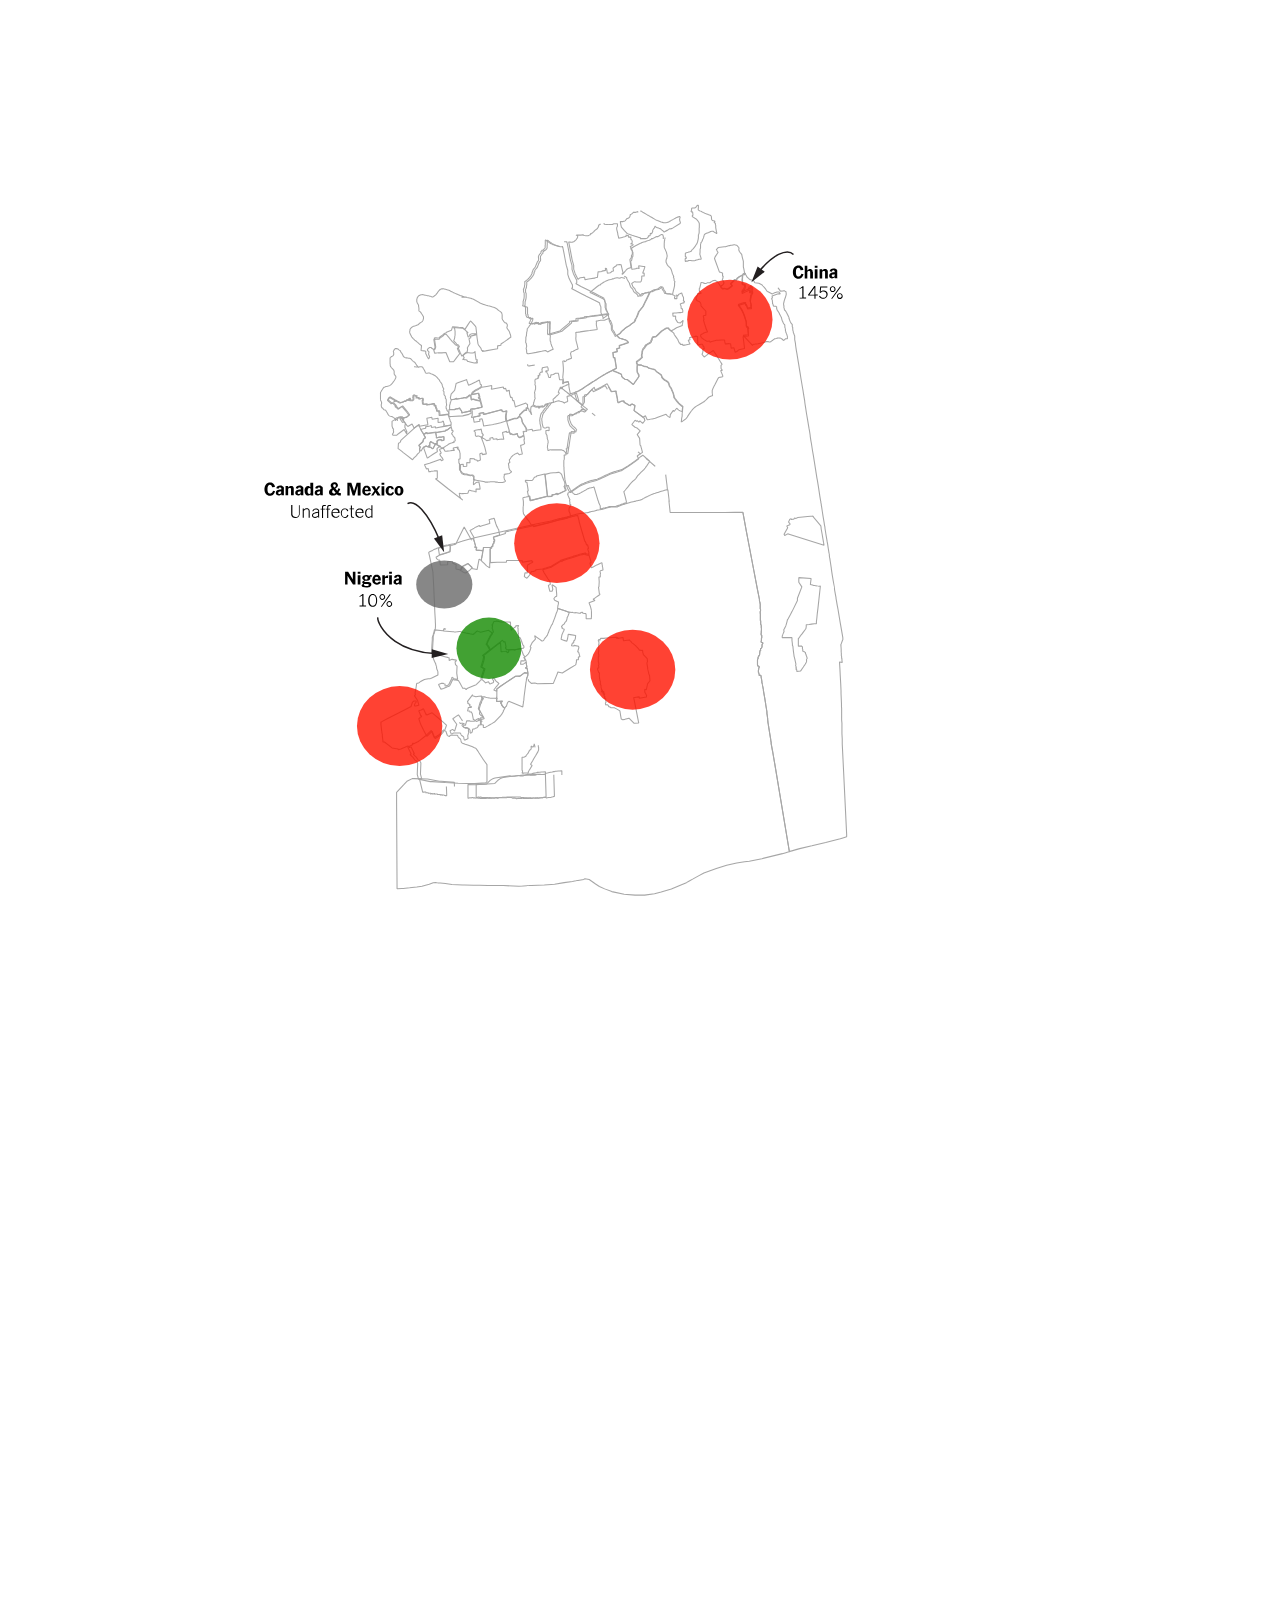
<file: index.html>
<!DOCTYPE html>
<html lang="en">
<head>
  <script src="https://code.jquery.com/jquery-3.6.0.min.js"></script>
  <meta charset="UTF-8" />
  <title>Tariff Tooltip Map</title>
  <style>
/*     @font-face {
      font-family: 'Franklin';
      src: url('./fonts/franklin-normal-700.ttf') format('truetype');
      font-weight: 700;
    } */

    body {
      margin: 0;
      font-family: 'Franklin', sans-serif;
      height: 2500px;
    }

    .tooltip {
      position: absolute;
      background: rgba(255, 252, 252, 0.85);
      color: rgb(0, 0, 0);
      padding: 12px;
      max-width: 300px;
      font-style: normal;
      font-weight: 300;
      border-radius: 6px;
      pointer-events: none;
      display: none;
      line-height: 1.4;
      z-index: 9999;  
    }

    .tooltip strong {
      font-weight: 900;
    }

    .tooltip em {
      font-style: normal;
      font-weight: 300;
    }

    svg {
      width: 100%;
      height: auto;
      position: relative;
    }

    
    .dot {
  opacity: 0; 
  transform: scale(0.3); 
  transition: opacity 1.5s ease-out, transform 1.5s ease-out; 
}

.dot.in-view {
  opacity: 1; 
  transform: scale(1);  
}

.dot:nth-child(1) {
  transition-delay: 0.3s;
}
.dot:nth-child(2) {
  transition-delay: 0.6s;
}
.dot:nth-child(3) {
  transition-delay: 0.9s;
}
.dot:nth-child(4) {
  transition-delay: 1.2s;
}

.dot.stroked {
  stroke: black; 
  stroke-width: 1; 
}
 </style>
</head>
<body>
<svg xmlns="http://www.w3.org/2000/svg" xmlns:xlink="http://www.w3.org/1999/xlink" xmlns:cc="http://creativecommons.org/ns#" version="1.1" viewBox="0 0 842.7 596.3">
 
  <g id="Layer_1">
    <g opacity=".4">
      <path d="M0,0h842.7v594.1H0V0" vector-effect="none" fill="#fff" fill-rule="evenodd"/>
      <path d="M23.4.5h795.8v595.8H23.4V.5" vector-effect="none" fill="#fff" fill-rule="evenodd"/>
      <rect x="57.9" y="6.6" width="795.9" height="595.7" fill-opacity="0"/>
      <g>
        <path d="M371.7,159.2h.3s.5,0,.5,0h.4c0,0,.2-.2.2-.2h0c0,0,0-.2,0-.2h0s0,0,0,0h0c0,0,0,.6,0,.6h0c0,.1,0,.2,0,.2h0s0,.1,0,.1h0c0,0,0,0,0,0h.1s0,0,0,0h0c0,0,0-.2,0-.2h0s0,0,0,0h0s0,0,0,0h.1s0,0,0,0h0s0,0,0,0h0s0,0,0,0h0s0,0,0,0l1,5,.8,4.3.5,2.6,1,3.5v2.5h0s.9,2.8.9,2.8l.9,1.8,1,2h.2s0,0,0,0h0c0,.1,0,.4,0,.4h0c0,.1.1.1.1.1v.6c0,0,0,.4,0,.4v.3s0,.2,0,.2v.2c0,0-.3.2-.3.2l-.3.3h-.1c0,0,3.5,1.9,3.5,1.9l3.4,1.7,2,1h0s.9.5.9.5l2.7,1.3,2.7,1.4,2.6,1.3.8.5v.5c0,0,.1.2.1.2v.3c0,0,.1.1.1.1l.2.5.2.4v.3c.1,0,.2.2.2.2h0c0,.1,0,.4,0,.4h0c0,.1,0,.4,0,.4v.4s0,.3,0,.3h0s0,.8,0,.8v.6s0,0,0,0h0c0,.1,0,.3,0,.3h0c0,.1,0,.3,0,.3v.3c.1,0,.4.9.4.9v.4c.1,0,.2.2.2.2v.2c0,0,.2.2.2.2l.2.3.2.3v.2c.1,0,.2.2.2.2h0c0,.1,0,.4,0,.4h0c0,.1,0,.3,0,.3v.4c0,0,0,0,0,0h-.1s-3.5.5-3.5.5l-2.9.4-2.2.3-3.1.4-3.4.4.2.4-3,.4-2.6.3v1.2c.1,0,.2.2.2.2h-.4s-.8.1-.8.1h-.4c0,0-1.2.2-1.2.2h-.8c0,.1-.4.1-.4.1h-.4c0,0,0,.2,0,.2v.4c0,0,.1.3.1.3l-2,1.7-2.8,2.3-1.7,1.5-3,.9-3.4,1-1.6.5v-.3c0,0-.1-.2-.1-.2v-.2s0-.3,0-.3h0s0-.6,0-.6v-.4s0-.2,0-.2v-.2s0-.3,0-.3v-.9c.1,0,.1-.1.1-.1h0c0,0,0-.5,0-.5v-.9s0,0,0,0h0c0-.1,0-.7,0-.7v-.5s0-.4,0-.4v-.2s.1-.4.1-.4h0c0,0,0-.2,0-.2v-.4c0,0,.1,0,.1,0h0c0-.1,0-.2,0-.2h0c0-.1.2-.5.2-.5h0s-1.1.2-1.1.2l-1.5.2-2,.3-2.1.9h-.1c0-.1-.1-.3-.1-.3h-.1c0,0-.1,0-.1,0h-.1s-.1,0-.1,0h-.2c0,0-.2.2-.2.2h0s0,0,0,0h0s-.2-1.1-.2-1.1l-1.3.5-1.3.5-.3-.4-.6.3h-1c0-.1,0-.1,0-.1h0s-.2,0-.2,0h0s0-.1,0-.1v-.3c.1,0,.3-.3.3-.3h0c0-.1.4-.9.4-.9v-.2c.1,0,.2-.3.2-.3l.2-.7v-.4s0,0,0,0h0c0,0,0-.1,0-.1v-.3c-.1,0-.2,0-.2,0l-.8.5h-.1c0,0,0,.1,0,.1h0s0,0,0,0h0s0,0,0,0h0c0-.1,0-.2,0-.2h0s0-.1,0-.1v-.2c0,0-.2-.2-.2-.2h-.1c0,0-.1-.2-.1-.2h-.1s-.3,0-.3,0h-.2c0,0-.2-.1-.2-.1h-.3c0-.1,0-.2,0-.2h0s-.2,0-.2,0h-.1s0-.1,0-.1h0s0-.1,0-.1h0c0-.1,0-.2,0-.2h0s0-.1,0-.1h0s0,0,0,0h0s-.1,0-.1,0h0s0-.2,0-.2h0c0,0-.1-.2-.1-.2h-.1c0,0,0,0,0,0h0c0,0,0-.1,0-.1h0c0-.1,0-.5,0-.5h0s0-.1,0-.1h0s0-.2,0-.2h0c0,0-.3-.3-.3-.3h0c0,0,0-.2,0-.2v-.3s0,0,0,0v-.2c0,0,0-.3,0-.3v-.7c0,0,0-.5,0-.5h0c0-.1,0-.2,0-.2h0c0,0,0-.2,0-.2v-.4s0-.2,0-.2h0c0-.1,0-.2,0-.2h0c0,0,0-.2,0-.2v-.2s0-.2,0-.2h0s0-.1,0-.1h0c0-.1-.2-.5-.2-.5h0c0,0-.1,0-.1,0h0s0,0,0,0h-.1s0,0,0,0h0c0,0,0,0,0,0h0s0,0,0,0h0c0,0,0,0,0,0h0s0,0,0,0h0c0,0-.1-.1-.1-.1l-.5-.2-.3-.2h-.2c0,0-.5-.2-.5-.2h0s0,0,0,0h0s0,0,0,0h0c0,0,0,0,0,0l.3-.6v-.2c0,0,.1-.3.1-.3h0s0,0,0,0h0s0-.2,0-.2h0c0-.1,0-.2,0-.2h0s0,0,0,0h0s0,0,0,0h0c0,0,0-.2,0-.2h0c0,0,0,0,0,0v-.2s0-.5,0-.5v-.4s0,0,0,0h0c0,0,0,0,0,0h0c0-.1,0-.1,0-.1l.3-.6h0c0,0,0-.2,0-.2h0s0-.1,0-.1h0s0,0,0,0h0s0,0,0,0h0c0,0,0-.1,0-.1v-.2c.1,0,.2-.2.2-.2v-.3c0,0,.1-.2.1-.2v-.2s0-.1,0-.1h0c0-.1,0-.2,0-.2v-.2c0,0,.1,0,.1,0h0s0-.3,0-.3h0c0-.1,0-.5,0-.5v-.2s0,0,0,0h0c0,0,0-.1,0-.1h0s0,0,0,0h0s0,0,0,0h0s0-.1,0-.1h0c0-.1,0-.2,0-.2h0c0,0,0-.2,0-.2h0c0-.1,0-.7,0-.7h0s0,0,0,0h0s0,0,0,0h0s0,0,0,0h0c0,0,0,0,0,0v-.4c0,0,0,0,0,0h0c0-.1,0-.2,0-.2h0c0,0-.2-.3-.2-.3h0c0,0,0-.1,0-.1h0s-.2-.2-.2-.2h0c0,0,0-.2,0-.2v-.2s0-.3,0-.3v-.2s0-.3,0-.3v-.2s-.1-.3-.1-.3h0c0,0,0-.1,0-.1l.5-1v-.2c0,0,.2-.3.2-.3h0s0-.3,0-.3v-.2c0,0,0,0,0,0v-.3c0,0,.2-.8.2-.8v-.2c0,0,0,0,0,0h0c0-.1,0-.4,0-.4h0s0-.4,0-.4v-.3c0,0,0-.1,0-.1v-.2s-.1-.4-.1-.4h0s0,0,0,0h0s.1,0,.1,0h0s0,0,0,0h0s0,0,0,0h0s0,0,0,0h.2c0-.1.2-.3.2-.3h.1c0,0,.4-.3.4-.3l.3-.2.3-.3.5-.4.3-.4h0s.2-.2.2-.2h.1c0,0,.1-.2.1-.2h0s0,0,0,0h.1c0,0,.2-.4.2-.4l.2-.2.2-.2.2-.2h0c0,0,0-.2,0-.2l.3-.3.5-.8.2-.4.2-.4h0c0-.1,0-.2,0-.2h0c0,0,0-.1,0-.1h0s0,0,0,0h0c0,0,0,0,0,0h0c0,0,0-.2,0-.2h0c0,0,0-.1,0-.1v-.2c0,0,.1-.1.1-.1l.2-.2h0c0-.1.2-.5.2-.5h0c0,0,0-.1,0-.1h0s0,0,0,0h0c0,0,0-.2,0-.2v-.2c0,0,.4-.7.4-.7h.1c0-.1.2-.3.2-.3l.2-.2.2-.2v-.2c0,0,.1,0,.1,0l.2-.3h.2c0-.1,0-.2,0-.2l.3-.6h0c0,0,0-.1,0-.1v-.2c0,0,.1,0,.1,0h0s0,0,0,0h0s0,0,0,0h0s0-.2,0-.2l.4-.7v-.2c0,0,.3-.7.3-.7l.3-.7h0s0,0,0,0h0c0-.1,0-.1,0-.1h0s.4-.4.4-.4h0s.2-.2.2-.2h0s0,0,0,0h0c0-.1.1-.3.1-.3h0s.1-.2.1-.2h0s0-.1,0-.1h0c0,0,0-.2,0-.2v-.2c0,0,0-.1,0-.1h0c0-.1,0-.3,0-.3v-.2c0,0-.1-.1-.1-.1h0c0,0,0-.2,0-.2v-.2c0,0,0-.1,0-.1v-.2h0v-.3s0,0,0,0v-.2c0,0,0,0,0,0h0s0-.2,0-.2h0c0,0,0-.2,0-.2h.1c0,0,0,0,0,0l.3-.4h0s0,0,0,0v-.2c.1,0,.3-.2.3-.2h0c0,0,0-.2,0-.2h0c0,0,.2-.2.2-.2h.1c0-.1,0-.1,0-.1h0s0,0,0,0l.4-.3h.1c0-.1.1-.3.1-.3h0c0-.1,0-.2,0-.2h0c0,0,0-.2,0-.2h.1c0-.1,0-.2,0-.2h0s0-.1,0-.1h0c0,0-.1-.2-.1-.2h0v-.2h0c0,0,0,0,0,0h0s0,0,0,0v.2c.1,0,.1,0,.1,0h0s0,0,0,0h0c0,0,0,0,0,0h0s.5-.4.5-.4h0c0,0,0-.2,0-.2v-.2s0,0,0,0h0s0,0,0,0h.1s0,0,0,0h0s0,0,0,0h0s0,0,0,0h0s0,0,0,0h0s0,0,0,0h.2s.2,0,.2,0h.3s0,0,0,0h0s0,0,0,0h0s0-.1,0-.1l.3-.3.5-.5h0c0,0,0,0,0,0h0s.2-.1.2-.1h.1c0-.1.1-.2.1-.2h0c0,0,0-.2,0-.2v-.2c.1,0,.2,0,.2,0h0c0,0,0-.3,0-.3v-.2c0,0,0-.3,0-.3h0s0-.1,0-.1h0s0,0,0,0h0c0,0,0-.2,0-.2h0c0,0,0-.1,0-.1v-.2s0-.2,0-.2h0c0,0,0,0,0,0v-.2s.1-.1.1-.1h0c0,0,0-.2,0-.2h0c0-.1,0-.2,0-.2h0c0,0,0-.1,0-.1h0c0,0,0,0,0,0h0c0-.1,0-.4,0-.4v-.2s0-.2,0-.2v-.2s0-.3,0-.3h0c0-.1,0-.3,0-.3h0c0,0,0-.2,0-.2v-.2s0,0,0,0h0c0,0,0-.1,0-.1h0s0-.2,0-.2h0s0-.3,0-.3h0v-.2h0s0,0,0,0h0s0,0,0,0h0s.1,0,.1,0l.4.2h.2c0,.1.2.3.2.3l.3.3.4.3.4.2h.2c0,.1.8.7.8.7h0s0,0,0,0h0s.6.4.6.4h0s.1,0,.1,0l1,.5.5.2h.3c0,.1.8.4.8.4h.2c0,0,0,.1,0,.1h.3c0,.1,1,.4,1,.4l.6.2h.2s0,0,0,0" vector-effect="none" fill="#e5e5e5" fill-opacity="0" fill-rule="evenodd" stroke="#232323" stroke-linecap="square" stroke-linejoin="bevel" stroke-width=".7"/>
        <path d="M440.4,329.9l.8,7.5h36.3c0,0,6.3-.1,6.3-.1h5.3c0,.1,2,11,2,11l1.9,10,3.1,16.3,2.6,13.6,1.3,6.5v.3s0,.3,0,.3v.5c.1,0,.2.4.2.4v.3c0,0,.2.3.2.3h0c0,.1,0,.3,0,.3h0c0,0,0,.2,0,.2v.2c0,0,.1.2.1.2v.2s0,.1,0,.1h0c0,.1,0,.3,0,.3v.2s0,.2,0,.2v.2s0,.2,0,.2v.2s0,.1,0,.1v.2s0,.2,0,.2h0c0,.1,0,.4,0,.4h0c0,.1,0,.4,0,.4v.3c.1,0,.2.3.2.3v.4s0,.2,0,.2h0c0,.1,0,.2,0,.2v.2s0,.1,0,.1l-.2.3h0c0,0,0,.2,0,.2h0c0,0,0,.2,0,.2h0c0,.1,0,.3,0,.3h0c0,.1,0,.2,0,.2h0c0,0,0,.2,0,.2v.2c0,0,.1.1.1.1h0c0,.1,0,.3,0,.3v.2c0,0,0,.2,0,.2h0c0,.1,0,.3,0,.3v.2s0,.1,0,.1h0c0,.1,0,.3,0,.3v.2s0,.1,0,.1h0c0,.1,0,.2,0,.2h0c0,.1,0,.2,0,.2h0c0,.1,0,.2,0,.2h0c0,.1,0,.3,0,.3h0c0,0,0,.2,0,.2h0c0,0,0,.2,0,.2h0c0,.1,0,.3,0,.3h0c0,.1,0,.3,0,.3h0c0,.1,0,.2,0,.2h0c0,0,0,.2,0,.2h0s0,.2,0,.2v.2c.1,0,.2.1.2.1h0c0,.1,0,.2,0,.2v.2s0,.3,0,.3v.7s0,.2,0,.2v.2s0,0,0,0h0c0,.1,0,.2,0,.2h0c0,0,0,.1,0,.1h0c0,.1,0,.2,0,.2h0s.2.2.2.2h0c0,0,0,.2,0,.2h0c0,0,.1.2.1.2h.1c0,0,0,.2,0,.2v.2c0,0,0,.2,0,.2v.3s0,.1,0,.1h0c0,0,0,.2,0,.2h0c0,.1,0,.3,0,.3h0c0,.1,0,.3,0,.3v.2c.1,0,.1.2.1.2v.2s0,.2,0,.2h0c0,0,0,.2,0,.2v.2s0,.3,0,.3v.2c0,0-.1.2-.1.2v.2c0,0,0,0,0,0h0c0,0,0,.3,0,.3v.2s0,.3,0,.3v.3c0,0-.1.2-.1.2v.2c0,0,0,.2,0,.2h0c0,.1,0,.2,0,.2v.2s0,.2,0,.2v.2c0,0,.2.2.2.2h0c0,0,.1.1.1.1h.1s0,.1,0,.1h0c0,.1,0,.3,0,.3v.2s0,.2,0,.2v.3s0,.2,0,.2v.2s0,.1,0,.1v.2c0,0-.2.1-.2.1v.2s0,.1,0,.1v.2s0,.3,0,.3v.3s0,.2,0,.2v.2s-.1.2-.1.2v.2c-.1,0-.1.3-.1.3v.2s.1.2.1.2h.1c0,.1.2.2.2.2h.2c0,0,.3,0,.3,0h.1c0,.1.1.3.1.3v.2s0,.2,0,.2l-.3.2v.2c0,0-.2.3-.2.3v.4s0,0,0,0v.2s0,.4,0,.4v.3s-.1.3-.1.3v.2c0,0-.2.2-.2.2v.2c-.1,0-.3.2-.3.2l-.2.2h-.2c0,.1,0,.3,0,.3v.2s0,.2,0,.2v.2c0,0,.1.1.1.1v.2s-.2,0-.2,0h-.2c0,0,0,.1,0,.1h0c0,0,0,.2,0,.2v.2s-.1.1-.1.1h0c0,.1-.1.3-.1.3v.2s0,.2,0,.2v.2s0,.1,0,.1v.2c0,0-.1.2-.1.2v.2c0,0,0,.2,0,.2v.2s0,.1,0,.1h0c0,.1,0,.3,0,.3l-.2.2-.2.2-.2.2h0c0,.1,0,.3,0,.3v.2s-.2.1-.2.1h-.1c0,0,0,.1,0,.1h-.1c0,.1,0,.2,0,.2v.3s0,.1,0,.1v.2s0,.2,0,.2l-.2.3-.2.4h0c0,.1,0,.4,0,.4v.2s0,.4,0,.4v.4s0,.5,0,.5v.7s0,.1,0,.1v.3s0,.4,0,.4v.3s0,.2,0,.2h0c0,.1.2.3.2.3h.3c0,.1.3.2.3.2h.2c0,.1.1.3.1.3v.2c0,0,0,.2,0,.2v.2s-.2.2-.2.2v.2c0,0-.1,0-.1,0h0c0,0,0,0,0,0h0s0,.4,0,.4v.5c-.1,0-.2.5-.2.5v.5s0,.4,0,.4v.5c.1,0,.3.4.3.4v.5c.1,0,.2.4.2.4v.2s0,.2,0,.2h0c0,0,.1.3.1.3h0c0,0,1-.1,1-.1l.2.9h0s0,0,0,0v.3s0,0,0,0h0c0,.1.2,1,.2,1l.3,2h0s0,.1,0,.1h0c0,0,0,0,0,0v.8c.1,0,.2.1.2.1h0s0,0,0,0v.6c.1,0,.8,3.7.8,3.7v.4c0,0,0,0,0,0h0c0,.1,0,.2,0,.2l.7,3.9.6,3.7.2,1.2h0s0,0,0,0v.3s0,0,0,0l.4,2.3.4,2.5v.5c0,0,0,0,0,0h0s0,.3,0,.3h0c0,.1,0,.2,0,.2l.2,1.2.3,2.3h0c0,.1,0,.1,0,.1h0c0,0,0,.4,0,.4h0c0,.1.1.9.1.9h0c0,0,0,0,0,0h0c0,.1,0,.1,0,.1h0c0,0,.1,1,.1,1h0s0,0,0,0h0c0,.1.3,1.7.3,1.7h0s0,.3,0,.3v.2s.2.8.2.8h0s0,.3,0,.3l.4,2.3h0s.1.8.1.8h0s.8,4.8.8,4.8h0s0,.1,0,.1h0s.1.8.1.8h0c0,0,.2,1,.2,1h0s0,.3,0,.3v.6c0,0,.6,3.2.6,3.2h0s0,0,0,0h0s0,0,0,0h0s.4,2.1.4,2.1l1.4,8.2h0s0,0,0,0l9.5,57v.6c.1,0-4.5,1.3-4.5,1.3l-13.5,3.3-8.3,1.7-3.1.4-5.2.7-6.6,1.5-6.8,2.2-5,1.8-3.2,1.2-3.8,2-3.6,2-2.2,1.2-1.9,1.1-4,1.7-5.9,2.5-6.7,1.9-4.4,1.2-6.5.9h-6.3s0,0,0,0l-7.2-.6-8.1-1.7-4.7-1.8-3.5-1.6-2.5-1.6-2.8-2-1.4-1-2.8-.5h0s-.5.3-.5.3l-.3.2-3.8.7h-.7c0,.1-2.9.7-2.9.7l-5.5.7-6.3,1.1-6.8.4-8.3.4h-2.1c0,.1-6.3.5-6.3.5h0l-10.1-.5h-10.5c0,0-5.3-.2-5.3-.2h-3.9c0,0-5.9-.1-5.9-.1h-1.3s-7.1-.4-7.1-.4l-4.3-.6-3.4-.4h-1.6c0-.1-1.4-.3-1.4-.3h0l-1.6.2-2.6,1-4.8,1.3-3.4.5-4.7.5-4.2.4h-.9s-3.2.2-3.2.2v-1.5s-.3-55.1-.3-55.1v-2.8h0s0-2.1,0-2.1v-2s4.9-5.2,4.9-5.2l1.1-1.2.8-.8,3.5-1.8h1s5.3.2,5.3.2l-.4-1.2h0s0,0,0,0h0s0-.2,0-.2l-.5-1.7.3-7.4-.3-.6-.6-1-.7-.2-.4-.5-1.1-1.6-1.9-1.8.3-.2.4-.2-2.2-4.5h0l-1,.5-.5-.8h-.4c0,.1,0,0,0,0l-.2-.3-.8.4h0c0-.1,0-.1,0-.1h0s-1.1.5-1.1.5l-2.7,1.2-1.1.4h0s-.2,0-.2,0h-.2c0,.1-.2.2-.2.2h0c0,0,0-.6,0-.6l-4.1-.7-5-3.9h-1s0-.5,0-.5h0s0-.3,0-.3l-.2-1.7-.2-1.6v-1c-.1,0-.3-1.2-.3-1.2v-.8c0,0-.1,0-.1,0l-.5-4.3v-.4s0-.5,0-.5v-.5c0,0,0,0,0,0v-.3s.2-.1.2-.1h0s.4-.2.4-.2l3.2-1.7,12.3-6.3,3.7-2,.9-2.6.3-.4.3-.3.3-.2h.2c0,0,.2-.1.2-.1h.2s.1,0,.1,0h.2s0,0,0,0h.1s.2,0,.2,0h.2c0,0,.2.2.2.2h0s0,0,0,0h0c0,0,0,.2,0,.2h0c0,0,0,.1,0,.1v.2c0,0-.1.1-.1.1l-.2.2v.2c-.1,0-.3.2-.3.2v.2c-.1,0-.3.3-.3.3v.2c-.1,0-.2.2-.2.2v.2s0,.2,0,.2v.2c0,0,0,.1,0,.1h0c0,.1.1.2.1.2h.1c0,0,.4.1.4.1h.2s2-.5,2-.5v-.2h0s-.2-.9-.2-.9l-.3-1v-.4c-.1,0-.1,0-.1,0l-.2-.6-.4-.7-1.7-2.5.7-.6-.2-.6h0c0,0,0-.4,0-.4v-.4c0,0,.6-3.2.6-3.2l.3-2v-.3c0,0,0-.2,0-.2l.2-.2.3-.3h.5c0-.1.3-.2.3-.2h.2s.3-.2.3-.2l.2-.2h.1c0,0,.1-.2.1-.2h.2c0-.1.6-.5.6-.5l2.2-1.2,2.5-.4h.2s.4,0,.4,0h.3c0,0,.1,0,.1,0l.6-.2,1.1-.5,3.7-1.8v-1.9s-.1-.4-.1-.4v-.4c-.1,0-.4-.8-.4-.8h0c0,0-.2-.3-.2-.3l-.2-1v-.9c-.1,0-.5-1.2-.5-1.2v-.3c0,0-.8-1.7-.8-1.7l-.7-1.6-.4-1.9h.2s.2,0,.2,0v-1.3s0-.9,0-.9l-.7-1.1.3-5.4.2-2.7v-1.1c0,0,0,0,0,0h0c0-.1,0-.3,0-.3h0s0-.2,0-.2h0c0-.1.3-.9.3-.9v-.4c.1,0,.4-.7.4-.7v-.5c.1,0,.2-.3.2-.3v-.4c0,0,.2-.4.2-.4l.2-.8v-.3c0,0,.1-.4.1-.4v-.7c0,0,.1-.2.1-.2h0v-.2h0c0,0,0-.7,0-.7v-.5s0-.2,0-.2h0c0-.1,0-.3,0-.3v-.3s-.1-1.4-.1-1.4v-.8s-.3-5-.3-5l-.2-4.5v-1.4c0,0-.3-4.9-.3-4.9v-.3s-.3-7-.3-7l-.5-9-2.1-9.9-.7-2.9h.1c0,0,.2-.2.2-.2l.4-.3.6-.3h.1c0,0,0,0,0,0l.4-.2.4-.2h.3c0-.1.6-.5.6-.5l.4-.2.4-.2.5-.2.5-.2.5-.2,1.2-.4.6-.2.5-.2h.4c0-.1,1.1-.5,1.1-.5l2-.7h.4c0-.1,0-.1,0-.1h.4c0-.1,3.7-.8,3.7-.8h.7c0-.1.7-.3.7-.3l.8-.2,1-.3.6-.2h0l2.4-.7,2.3-.7,4.7-1.3.7-.2h0l1.4-.4,16.9-3.7,3.6-.8,16.3-3.6,1.2-.3h0s.1,0,.1,0h.5c0-.1.2-.2.2-.2l10-2,1.3-.3,1.1-.3h.3c0,0,.3-.2.3-.2l1.7-.5.6-.2,1.1-.3h.2s.4-.1.4-.1h.4c0,0,.4-.2.4-.2h.4c0,0,.4-.2.4-.2h.2c0,0,.1,0,.1,0h.4c0,0,.4-.2.4-.2h.4c0,0,.4-.2.4-.2h.4c0,0,.7-.3.7-.3h.5c0-.1.2-.2.2-.2h.5c0-.1.2-.2.2-.2h.6c0-.1.1-.2.1-.2l.6-.2h.2s.3-.1.3-.1h.2c0,0,.7-.3.7-.3h.2c0,0,1-.3,1-.3l1.1-.3h.2s.1,0,.1,0h.2c0,0,.6-.2.6-.2h.2s.4-.1.4-.1h.7c0-.1.2-.1.2-.1h.7c0-.1.2-.1.2-.1h.9c0-.1.6-.2.6-.2h.5c0-.1,0-.1,0-.1h.1s.2,0,.2,0h.1s0,0,0,0h0s.1,0,.1,0h.2s.1,0,.1,0h.1s.3-.1.3-.1h.3c0,0,1.5-.5,1.5-.5h.3c0,0,.5-.2.5-.2h.2c0,0,.1,0,.1,0l.8-.2h.4c0,0,1.2-.4,1.2-.4l.6-.2h.4c0,0,.4-.2.4-.2h1c0-.1.5-.2.5-.2l1-.2h.2c0,0,.7-.2.7-.2l.9-.2.7-.2h.1s.8-.3.8-.3l.7-.2.8-.2.8-.2h.3c0,0,.2-.1.2-.1h.3c0,0,0,0,0,0h0s.2,0,.2,0h.2s.3,0,.3,0h.4s.4,0,.4,0h.7s.9,0,.9,0h.3s.2,0,.2,0h.3c0,0,.5-.3.5-.3h0s.1,0,.1,0l.4-.2,1.6-.6,1.3-.5,1-.3.6-.2.9-.3h.4c0-.1.4-.2.4-.2h.2s1.5-.5,1.5-.5l.6-.2h.2c0,0,1.6-.4,1.6-.4h.6c0-.1,1-.4,1-.4h.4c0,0,1.3-.4,1.3-.4h.5c0-.1.3-.2.3-.2h.4c0-.1.4-.3.4-.3h.1c0,0,0,0,0,0h.1c0,0,.4-.3.4-.3l.3-.2.4-.2.7-.4.3-.2.4-.2h.3c0-.1.4-.3.4-.3h.3c0-.1.2-.2.2-.2l.8-.4h.3c0-.1.5-.4.5-.4l.4-.2.7-.3.8-.3.8-.3.7-.2h0s.8-.3.8-.3l.8-.2h.4c0-.1.2-.2.2-.2l1.2-.4,1.9-.5h0s.9-.3.9-.3h.1s.6-.2.6-.2h.4c0-.1.1-.1.1-.1h0s.1,0,.1,0h.1s.1,0,.1,0h.1s.3-.1.3-.1h.1s.1,0,.1,0l.9,7.6M353.5,509.9l-.3.2h-.4c0,.1-.3.2-.3.2h-1c0,0-1,0-1,0h-1.5c0-.1-1.6-.3-1.6-.3h-.8c0,.1-2.3.3-2.3.3l-4.6.6-.8.2h-.9s-.9,0-.9,0h-.7c0-.1-.6-.3-.6-.3l-8.8,1.2-1.1.2-1.1.3-1.1.6-1,.7-1.5,1.5-.8.8-7.3.5h-.8s-4.2-.1-4.2-.1h0v1.8h0c0,0,0,.9,0,.9v4.3c0,0,0,1.4,0,1.4h0s0,.3,0,.3v.3s.2,0,.2,0h0c0,0,0,.1,0,.1h0c0,0,0,.1,0,.1h0c0,0,0,0,0,0h0s.1-.3.1-.3h0c0,0,.1,0,.1,0h.1s.2,0,.2,0h0s.2-.1.2-.1h.1c0,0,.1-.1.1-.1h0s0,0,0,0h.2s0,0,0,0h0s.2,0,.2,0h0s.2,0,.2,0h.3c0,0,0,.1,0,.1h0s0,0,0,0h0s0,0,0,0v.2s0,.1,0,.1h0c0,0,0,.1,0,.1h0c0,0,0-.1,0-.1v-.2s0-.2,0-.2h0s0,0,0,0h0s.2,0,.2,0h.1s0,0,0,0h.1c0,0,.3-.1.3-.1h0s.4,0,.4,0h.2s0,0,0,0h0s0,0,0,0h0c0,0,0,.1,0,.1h0c0,0,0,.3,0,.3h0c0,0,0,.1,0,.1h0s0,0,0,0v-.2h0c0,0,0-.1,0-.1h0s0,0,0,0h.1s.2,0,.2,0h.2s0,0,0,0h.1c0,0,0,0,0,0h.2c0,0,.4,0,.4,0h.2s.1,0,.1,0h0s0,0,0,0h0c0,0,0,.2,0,.2v.2s0,0,0,0h0s0,0,0,0v-.2s0,0,0,0h0s0,0,0,0h.2c0-.1.4-.2.4-.2h.4c0,0,.2-.1.2-.1h.1s.2,0,.2,0h.2c0,0,0,.1,0,.1h0s0,.1,0,.1h0c0,.1,0,.3,0,.3h0c0,0,0,.1,0,.1h0s0,0,0,0h0c0,0,0-.2,0-.2h0c0-.1,0-.1,0-.1h0c0,0,0,0,0,0h0s.3,0,.3,0h.2s.1,0,.1,0h0s.2,0,.2,0h.2s.3,0,.3,0h.1s0,0,0,0h0s0,0,0,0h0c0,.1,0,.4,0,.4h0c0,0,0,0,0,0h0s.1-.2.1-.2h.1c0,0,0,0,0,0h0s.1,0,.1,0h.2s0,0,0,0h0c0-.1,0-.1,0-.1h0s.2,0,.2,0h.2c0,0,.1,0,.1,0h.3s.3.1.3.1h.2c0,0,0,0,0,0h.1s.3,0,.3,0h0s.4,0,.4,0h.5c0,0,.2-.1.2-.1h.1s0,0,0,0h.2c0,0,0,0,0,0h.2s.1,0,.1,0h.4s.8-.1.8-.1h.6c0,0,.2,0,.2,0h0s.2,0,.2,0h.2c0,0,.1.1.1.1h0s.1,0,.1,0h.2c0,0,.3-.1.3-.1h.9c0-.1.2,0,.2,0h.3c0,0,.3,0,.3,0h.3s.3,0,.3,0h.5c0,0,0-.1,0-.1h.5c0,0,.4,0,.4,0h.3s.2.1.2.1h0s.1,0,.1,0h0s0,0,0,0h.4s.7-.3.7-.3h.4s.4,0,.4,0h.3s0,0,0,0h.3c0,0,0,0,0,0h.6s.6,0,.6,0h.9s.2,0,.2,0h.3c0,0,.2,0,.2,0h.3s.4,0,.4,0h.2s.5-.1.5-.1h.4s.3,0,.3,0h0s.3,0,.3,0h1.4s.4,0,.4,0h.2c0,0,.3.3.3.3h.1c0,.1,0,.1,0,.1h.2s.4,0,.4,0h.3s.3,0,.3,0h.3c0,0,.3,0,.3,0h.3c0,.1.2.2.2.2h0s.2.1.2.1h.3s.6-.1.6-.1h.1s.6-.1.6-.1h.5c0,0,0,0,0,0h0s0,0,0,0h0c0,0,0,.1,0,.1h.1s.4,0,.4,0h.3s.2,0,.2,0h.3c0,0,.3-.2.3-.2h.4s.2,0,.2,0h.1c0,.1.1.1.1.1h0s.2,0,.2,0h.9c0,0,0,0,0,0h.5s.4,0,.4,0h.4c0,.1,0,.1,0,.1h.5c0,0,0,0,0,0h1.3c0-.1.3-.1.3-.1h.3s0,0,0,0h.2s.5,0,.5,0h.6c0,0,.6-.2.6-.2h.2c0,0,.2,0,.2,0h.2c0,0,0,0,0,0h.4s.5-.1.5-.1h.5c0-.1.4-.1.4-.1h.4c0,0,.1.1.1.1h0c0,.1,0,.2,0,.2h0s0,0,0,0h0s.2,0,.2,0h.4c0,0,.2-.1.2-.1l.7-.2h.4c0,0,.6,0,.6,0h.2s.2,0,.2,0h.5c0-.1,0-.1,0-.1l1.1-.3,1-.3v-.8s0,0,0,0h0s-.4-13-.4-13h0c0,0,0-.2,0-.2h0s0-.1,0-.1v-2.3c0,0-1.7.1-1.7.1h-.7s-1.4.2-1.4.2h-.5c0,0-.6.1-.6.1h-.6c0,.1-.9.3-.9.3l-1.1.2-1.6.4-1,.2h-.6c0,.1-.4.5-.4.5" vector-effect="none" fill="#e5e5e5" fill-opacity="0" fill-rule="evenodd" stroke="#232323" stroke-linecap="square" stroke-linejoin="bevel" stroke-width=".7"/>
        <path d="M364.6,510.4h0s0,.1,0,.1h0c0,0,.4,13,.4,13h0s0,.8,0,.8l-1,.3-1.1.3h0s-.5.1-.5.1h-.2s0,0,0,0h-.7s-.4,0-.4,0l-.7.2h-.2s-.4.1-.4.1h-.2s0,0,0,0h0s0,0,0,0h0s0-.2,0-.2h-.1c0,0-.4-.1-.4-.1h-.4s-.5.1-.5.1h-.5c0,0-.4.1-.4.1h0s-.2,0-.2,0h-.2s-.2,0-.2,0h-.6c0,.1-.6.2-.6.2h-.5s-.2,0-.2,0h0s-.3,0-.3,0h-.3s-.7.1-.7.1h-1.2c0,0,0,0,0,0h-.4c0-.1-.4-.1-.4-.1h-.5s0,0,0,0h-.9c0,0-.2.1-.2.1h0s-.1,0-.1,0h-.1c0-.1-.2-.2-.2-.2h-.4s-.3,0-.3,0h-.3c0,0-.2,0-.2,0h-.3s-.4,0-.4,0h-.1s0,0,0,0h0c0,0,0-.1,0-.1h0s0,0,0,0h-.5c0,0-.6,0-.6,0h-.1s-.6.1-.6.1h-.2s-.1,0-.1,0h-.2c0,0,0-.1,0-.1h-.2c0-.1-.3-.2-.3-.2h-.3s-.3,0-.3,0h-.3s-.3,0-.3,0h-.4c0,0-.2,0-.2,0h0s-.1-.1-.1-.1l-.3-.2h-.2c0,0-.4,0-.4,0h-1.4s-.3,0-.3,0h0s-.3,0-.3,0h-.4s-.5.1-.5.1h-.2s-.4,0-.4,0h-.3s-.2,0-.2,0h-.3c0,0-.2-.1-.2-.1h-.9s-.6,0-.6,0h-.6s0,0,0,0h-.3c0,0,0,0,0,0h-.3s-.4,0-.4,0h-.4s-.7.2-.7.2h-.4s0,0,0,0h0s-.1,0-.1,0h0s-.2,0-.2,0h-.3s-.4,0-.4,0h-.5c0,0,0,0,0,0h-.5c0,0-.3.1-.3.1h-.3s-.3,0-.3,0h-.3c0,0-.2,0-.2,0h-.9c0,.1-.3.2-.3.2h-.2c0,0-.1.1-.1.1h0s-.1,0-.1,0h-.2c0,0-.2-.2-.2-.2h0s-.2,0-.2,0h-.6c0,0-.8.1-.8.1h-.4s-.1,0-.1,0h-.2s0,0,0,0h-.2c0,0,0,0,0,0h-.1s-.2,0-.2,0h-.5c0,0-.4.1-.4.1h0s-.3,0-.3,0h-.1s0,0,0,0h-.2c0,0-.3-.2-.3-.2h-.3s-.1,0-.1,0h-.2c0,0-.2,0-.2,0h0s0,0,0,0h0c0,.1,0,.2,0,.2h-.2s-.1,0-.1,0h0s0,0,0,0h-.1c0,0-.1.3-.1.3h0s0,0,0,0h0c0,0,0-.3,0-.3h0c0-.1,0-.2,0-.2h0s0,0,0,0h-.1s-.3,0-.3,0h-.2s-.2,0-.2,0h0s-.1,0-.1,0h-.2s-.3,0-.3,0h0s0,0,0,0h0c0,0,0,0,0,0h0c0,.1,0,.2,0,.2h0c0,0,0,.1,0,.1h0s0,0,0,0h0c0,0,0-.2,0-.2h0c0-.1,0-.2,0-.2h0s0,0,0,0h-.2c0,0-.2,0-.2,0h-.1s-.2,0-.2,0h-.4c0,0-.4.1-.4.1h-.2c0,.1,0,.1,0,.1h0s0,0,0,0v.2s0,0,0,0h0s0,0,0,0v-.2s0-.2,0-.2h0c0,0,0,0,0,0h0s-.1,0-.1,0h-.2s-.4,0-.4,0h-.2c0,0,0,0,0,0h-.1c0,0,0,0,0,0h-.2s-.2,0-.2,0h-.1s0,0,0,0h0s0,0,0,0h0v.2h0c0,0,0,0,0,0h0s0-.1,0-.1v-.2s0,0,0,0h0c0,0,0-.1,0-.1h0s0,0,0,0h0s-.2,0-.2,0h-.4s0,0,0,0h-.3c0,0-.1.1-.1.1h0s-.1,0-.1,0h-.2s0,0,0,0h0s0,0,0,0v.2c0,0,0,.2,0,.2h0c0,0,0,.1,0,.1h0s0-.1,0-.1h0c0-.1,0-.4,0-.4h0c0,0,0,0,0,0h0c0,0,0,0,0,0h0s-.3-.1-.3-.1h-.2s0,0,0,0h-.2s0,0,0,0h0s-.2,0-.2,0h0s0,0,0,0h-.1s-.1.1-.1.1h-.2c0,.1,0,.1,0,.1h-.2s-.1,0-.1,0h-.1s0,0,0,0v.2c-.1,0-.2,0-.2,0h0s0,0,0,0h0c0,0,0-.1,0-.1h0c0,0,0-.1,0-.1h-.2s0-.3,0-.3v-.3s0,0,0,0v-1.4s0-4.3,0-4.3v-.8s0,0,0,0h0v-1.8h0l4.2.2h.8s7.3-.5,7.3-.5l.8-.8,1.5-1.5,1-.7,1.1-.6,1.1-.3,1.1-.2,8.8-1.2h.6c0,.1.7.3.7.3h.9c0,.1.9,0,.9,0l.8-.2,4.6-.6,2.3-.2h.8c0-.1,1.6,0,1.6,0h1.5c0,.1,1,.1,1,.1h1c0,0,.3-.1.3-.1h.4c0-.1.3-.3.3-.3l.4-.4h.6c0-.1,1-.3,1-.3l1.6-.4,1.1-.2.9-.2h.6c0-.1.6-.2.6-.2h.5c0,0,1.4-.2,1.4-.2h.7s1.6-.2,1.6-.2v2.3c0,0,0,.1,0,.1" vector-effect="none" fill="#e5e5e5" fill-opacity="0" fill-rule="evenodd" stroke="#232323" stroke-linecap="square" stroke-linejoin="bevel" stroke-width=".7"/>
        <path d="M477.5,337.4h6.3c0,0,5.3,0,5.3,0l2,10.9,1.9,10,3.1,16.3,2.6,13.6,1.3,6.5v.3s0,.3,0,.3v.5c.1,0,.2.4.2.4v.3c0,0,.2.3.2.3h0c0,.1,0,.3,0,.3h0c0,0,0,.2,0,.2v.2c0,0,.1.2.1.2v.2s0,.1,0,.1h0c0,.1,0,.3,0,.3v.2s0,.2,0,.2v.2s0,.2,0,.2v.2s0,.1,0,.1v.2s0,.2,0,.2h0c0,.1,0,.4,0,.4h0c0,.1,0,.4,0,.4v.3c.1,0,.2.3.2.3v.4s0,.2,0,.2h0c0,.1,0,.2,0,.2v.2s0,.1,0,.1l-.2.3h0c0,0,0,.2,0,.2h0c0,0,0,.2,0,.2h0c0,.1,0,.3,0,.3h0c0,.1,0,.2,0,.2h0c0,0,0,.2,0,.2v.2c0,0,.1.1.1.1h0c0,.1,0,.3,0,.3v.2c0,0,0,.2,0,.2h0c0,.1,0,.3,0,.3v.2s0,.1,0,.1h0c0,.1,0,.3,0,.3v.2s0,.1,0,.1h0c0,.1,0,.2,0,.2h0c0,.1,0,.2,0,.2h0c0,.1,0,.2,0,.2h0c0,.1,0,.3,0,.3h0c0,0,0,.2,0,.2h0c0,0,0,.2,0,.2h0c0,.1,0,.3,0,.3h0c0,.1,0,.3,0,.3h0c0,.1,0,.2,0,.2h0c0,0,0,.2,0,.2h0s0,.2,0,.2v.2c.1,0,.2.1.2.1h0c0,.1,0,.2,0,.2v.2s0,.3,0,.3v.7s0,.2,0,.2v.2s0,0,0,0h0c0,.1,0,.2,0,.2h0c0,0,0,.1,0,.1h0c0,.1,0,.2,0,.2h0s.2.2.2.2h0c0,0,0,.2,0,.2h0c0,0,.1.2.1.2h.1c0,0,0,.2,0,.2v.2c0,0,0,.2,0,.2v.3s0,.1,0,.1h0c0,0,0,.2,0,.2h0c0,.1,0,.3,0,.3h0c0,.1,0,.3,0,.3v.2c.1,0,.1.2.1.2v.2s0,.2,0,.2h0c0,0,0,.2,0,.2v.2s0,.3,0,.3v.2c0,0-.1.2-.1.2v.2c0,0,0,0,0,0h0c0,0,0,.3,0,.3v.2s0,.3,0,.3v.3c0,0-.1.2-.1.2v.2c0,0,0,.2,0,.2h0c0,.1,0,.2,0,.2v.2s0,.2,0,.2v.2c0,0,.2.2.2.2h0c0,0,.1.1.1.1h.1s0,.1,0,.1h0c0,.1,0,.3,0,.3v.2s0,.2,0,.2v.3s0,.2,0,.2v.2s0,.1,0,.1v.2c0,0-.2.1-.2.1v.2s0,.1,0,.1v.2s0,.3,0,.3v.3s0,.2,0,.2v.2s-.1.2-.1.2v.2c-.1,0-.1.3-.1.3v.2s.1.2.1.2h.1c0,.1.2.2.2.2h.2c0,0,.3,0,.3,0h.1c0,.1.1.3.1.3v.2s0,.2,0,.2l-.3.2v.2c0,0-.2.3-.2.3v.4s0,0,0,0v.2s0,.4,0,.4v.3s-.1.3-.1.3v.2c0,0-.2.2-.2.2v.2c-.1,0-.3.2-.3.2l-.2.2h-.2c0,.1,0,.3,0,.3v.2s0,.2,0,.2v.2c0,0,.1.1.1.1v.2s-.2,0-.2,0h-.2c0,0,0,.1,0,.1h0c0,0,0,.2,0,.2v.2s-.1.1-.1.1h0c0,.1-.1.3-.1.3v.2s0,.2,0,.2v.2s0,.1,0,.1v.2c0,0-.1.2-.1.2v.2c0,0,0,.2,0,.2v.2s0,.1,0,.1h0c0,.1,0,.3,0,.3l-.2.2-.2.2-.2.2h0c0,.1,0,.3,0,.3v.2s-.2.1-.2.1h-.1c0,0,0,.1,0,.1h-.1c0,.1,0,.2,0,.2v.3s0,.1,0,.1v.2s0,.2,0,.2l-.2.3-.2.4h0c0,.1,0,.4,0,.4v.2s0,.4,0,.4v.4s0,.5,0,.5v.7s0,.1,0,.1v.3s0,.4,0,.4v.3s0,.2,0,.2h0c0,.1.2.3.2.3h.3c0,.1.3.2.3.2h.2c0,.1.1.3.1.3v.2c0,0,0,.2,0,.2v.2s-.2.2-.2.2v.2c0,0-.1,0-.1,0h0c0,0,0,0,0,0h0s0,.4,0,.4v.5c-.1,0-.2.5-.2.5v.5s0,.4,0,.4v.5c.1,0,.3.4.3.4v.5c.1,0,.2.4.2.4v.2s0,.2,0,.2h0c0,0,.1.3.1.3h0c0,0,1-.1,1-.1l.2.9h0s0,0,0,0v.3s0,0,0,0h0c0,.1.2,1,.2,1l.3,2h0s0,.1,0,.1h0c0,0,0,0,0,0v.8c.1,0,.2.1.2.1h0s0,0,0,0v.6c.1,0,.8,3.7.8,3.7v.4c0,0,0,0,0,0h0c0,.1,0,.2,0,.2l.7,3.9.6,3.7.2,1.2h0s0,0,0,0v.3s0,0,0,0l.4,2.3.4,2.5v.5c0,0,0,0,0,0h0s0,.3,0,.3h0c0,.1,0,.2,0,.2l.2,1.2.3,2.3h0c0,.1,0,.1,0,.1h0c0,0,0,.4,0,.4h0c0,.1.1.9.1.9h0c0,0,0,0,0,0h0c0,.1,0,.1,0,.1h0c0,0,.1,1,.1,1h0s0,0,0,0h0c0,.1.3,1.7.3,1.7h0s0,.3,0,.3v.2s.2.8.2.8h0s0,.3,0,.3l.4,2.3h0s.1.8.1.8h0s.8,4.8.8,4.8h0s0,.1,0,.1h0s.1.8.1.8h0c0,0,.2,1,.2,1h0s0,.3,0,.3v.6c0,0,.6,3.2.6,3.2h0s0,0,0,0h0s0,0,0,0h0s.4,2.1.4,2.1l1.4,8.2h0s0,0,0,0l9.5,57v.6c.1,0,6.9-2,6.9-2l8-1.9,9.1-2.2,9.6-2.4,1.2-.4,3-.9v-1.5c0,0-2.4-49.5-2.4-49.5l-.5-10.1h0s0-.2,0-.2h0s0-.4,0-.4h0s0-.5,0-.5v-.3s0-.2,0-.2v-1.7c0,0-.2-3.4-.2-3.4h0s0,0,0,0h0s0-.3,0-.3v-.2s0-.6,0-.6v-.3s0,0,0,0v-1c0,0,0-.1,0-.1v-.3s0,0,0,0h0s0-.2,0-.2h0s0-.1,0-.1v-1.9c0,0,0,0,0,0h0c0,0,0-.3,0-.3v-1.7c0,0-.2-2-.2-2h0s0-.1,0-.1v-.5s0-.3,0-.3h0s0-.1,0-.1v-1.4s0-2,0-2v-.6s0,0,0,0h0s0-.8,0-.8v-.2s0,0,0,0h0s0-.3,0-.3v-.4s0,0,0,0v-1s-.1-1.3-.1-1.3h0s0-.1,0-.1h0s0-1.7,0-1.7l-.3-6.5h0s0-.6,0-.6v-.3s0,0,0,0v-.9s0,0,0,0h0s0-.2,0-.2l-.2-4.4-.3-5.4-.2-4.1h0c0,0-.3-5.1-.3-5.1h0c0,0,.2,0,.2,0h0s1.6.4,1.6.4h0s-.2-1.5-.2-1.5v-1.2c-.1,0-.2-.1-.2-.1h0s0-.1,0-.1v-.2s0-.3,0-.3v-.5s-.2-.7-.2-.7h0c0-.1,0-.4,0-.4v-.2s0-.4,0-.4v-.9c-.1,0-.1-.5-.1-.5h0s0-.5,0-.5v-1.2s-.1-1.6-.1-1.6h0c0,0-.1-1-.1-1v-.4s0,0,0,0v-.2c0,0,.1-.1.1-.1l.3-.8.5-1.4.2-.5.2-.4v-.6s0-.6,0-.6h0s-.3-1.7-.3-1.7l-1.3-7.5-.6-3.5h0c0-.1-1-6.1-1-6.1l-.2-1.1-.3-1.5-.5-2.9-.3-1.6v-.5c0,0-.5-2.7-.5-2.7l-.2-1.1-.2-1v-.3s-.1-.3-.1-.3v-.3s0,0,0,0v-.8c-.1,0-1.5-8.5-1.5-8.5l-.3-2-.3-2.1v-.5c0,0-.1-.4-.1-.4l-.4-2.7-.4-2.5v-.3c0,0-.2-.7-.2-.7l-.2-1.6h0c0-.1,0-.2,0-.2v-.6c-.1,0-.2-.8-.2-.8l-.5-3-.4-2.7h0s0,0,0,0l-.3-1.6h0c0,0-.7-4.2-.7-4.2l-.2-1.2-.6-3.8v-.5c0,0-.3-1.4-.3-1.4l-.2-1.5-.7-4.1-.5-3.2-.5-3.4-.2-1v-.2s0,0,0,0v-.3s-.3-1.3-.3-1.3v-.6c0,0-.1-.1-.1-.1l-.2-1.2-.4-2.3h0v-.2l-.9-5.9-.7-4.3h0s0,0,0,0l-.3-1.5-.3-2-.8-5.1-1.2-7.5-.6-3.4-.7-4.6-.3-1.6-.5-3.3v-.3s0-.1,0-.1l-.4-2.6-.4-2.2-.8-4.8-.8-4.7-.8-5.2-.2-1.2-.2-1.5v-.2s0-.2,0-.2l-.7-4.1h0c0-.1-.5-3.3-.5-3.3l-.2-1.1-1-5.9-.8-5-.8-5-.9-5.4-.2-1.3-.4-2.2-.4-2.7-.2-1.5v-.6c0,0-.5-2.4-.5-2.4v-.4c0,0,0,0,0,0v-.4s0,0,0,0h0c0-.1,0-.6,0-.6v-.2s0-.2,0-.2v-.5s-.1-.3-.1-.3v-.3c-.1,0-.2-.2-.2-.2h0c0,0-.2-.6-.2-.6v-.2c0,0-.2-.2-.2-.2l-.2-.5h0s0-.2,0-.2h0c0,0,0-.2,0-.2v-.4c-.1,0-.3-.6-.3-.6v-.4c0,0-.1-.3-.1-.3v-.3s0,0,0,0h0c0-.1,0-.7,0-.7v-.4c-.1,0-.3-.4-.3-.4v-.2s0-.3,0-.3v-.3s0-.1,0-.1v-.4c0,0-.1-.1-.1-.1h0s-.1-.2-.1-.2h0s0-.1,0-.1l-.6-.6-.2-.4-.3-.6-.3-.7-.3-.7v-.4c-.1,0-.2-.2-.2-.2v-.3c0,0-.1-.2-.1-.2v-.5c-.1,0-.3-.5-.3-.5h0s-.3-.5-.3-.5l-.2-.4v-.3c-.1,0-.3-.3-.3-.3l-.2-.4v-.2c0,0-.3-.4-.3-.4l-.5-.9v-.2c-.1,0-.2-.1-.2-.1l-.6-.5v-.2c-.1,0-.1,0-.1,0h0c0-.1,0-.4,0-.4v-.4c-.1,0-.3-.3-.3-.3h0c0,0,0-.2,0-.2h0s0-.2,0-.2v-.3c0,0,0-.2,0-.2v-.3s0-.1,0-.1v-.2s-.2-.5-.2-.5v-.5c0,0,0-.6,0-.6v-.2c0,0,.2-.4.2-.4v-.2s.2-.8.2-.8l.3-1,.2-.6.2-.4.6-2.1v-1c0,0-.1-.3-.1-.3v-.7c0,0-.6-.2-.6-.2h0s0,0,0,0l-.2-.2h0c0,0-.1-.2-.1-.2h-.4s-.6.1-.6.1h0s-1.8.2-1.8.2h0s-1.4-2-1.4-2M438.3,312.8l.6,5,.2,1.5.3,3.1M425.5,302l2.1,1.8,3.5,3M420.3,297.7l1.3,1.1M390,272.2l1.6,1.3M383.5,266.9,370,255.7l.4.3,1.7,1.4,3,2.2.2.2M351.7,240.4,347.7,241h.8c0-.1,0-.1,0-.1h.1s.2,0,.2,0M347.4,240.2v.2c0,0,.1.2.1.2M401,206.8l-3.5.5-2.9.4-2.2.3-3.1.4-3.4.4.2.4-3,.4-2.6.3v1.2c.1,0,.2.2.2.2h-.4s-.8.1-.8.1h-.4c0,0-1.2.2-1.2.2h-.8c0,.1-.4.1-.4.1h-.4c0,0,0,.2,0,.2v.4c0,0,.1.3.1.3l-2,1.7-2.8,2.3-1.7,1.5-3,.9-3.4,1-1.6.5v-.3c0,0-.1-.2-.1-.2v-.2s0-.3,0-.3h0s0-.6,0-.6v-.4s0-.2,0-.2v-.2s0-.3,0-.3v-.9c.1,0,.1-.1.1-.1h0c0,0,0-.5,0-.5v-.9s0,0,0,0h0c0-.1,0-.7,0-.7v-.5s0-.4,0-.4v-.2s.1-.4.1-.4h0c0,0,0-.2,0-.2v-.4c0,0,.1,0,.1,0h0c0-.1,0-.2,0-.2h0c0-.1.2-.5.2-.5h0s-1.1.2-1.1.2l-1.5.2-2,.3-2.1.9h-.1c0-.1-.1-.3-.1-.3h-.1c0,0-.1,0-.1,0h-.1s-.1,0-.1,0h-.2c0,0-.2.2-.2.2h0s0,0,0,0h0s-.2-1.1-.2-1.1l-1.3.5-1.3.5-.3-.4-.6.3h-1c0-.1,0-.1,0-.1h0s-.2,0-.2,0h0s0-.1,0-.1v-.3c.1,0,.3-.3.3-.3h0c0-.1.4-.9.4-.9v-.2c.1,0,.2-.3.2-.3l.2-.7v-.4s0,0,0,0h0c0,0,0-.1,0-.1v-.3c-.1,0-.2,0-.2,0l-.8.5h-.1c0,0,0,.1,0,.1h0s0,0,0,0h0s0,0,0,0h0c0-.1,0-.2,0-.2h0s0-.1,0-.1v-.2c0,0-.2-.2-.2-.2h-.1c0,0-.1-.2-.1-.2h-.1s-.3,0-.3,0h-.2c0,0-.2-.1-.2-.1h-.3c0-.1,0-.2,0-.2h0s-.2,0-.2,0h-.1s0-.1,0-.1h0s0-.1,0-.1h0c0-.1,0-.2,0-.2h0s0-.1,0-.1h0s0,0,0,0h0s-.1,0-.1,0h0s0-.2,0-.2h0c0,0-.1-.2-.1-.2h-.1c0,0,0,0,0,0h0c0,0,0-.1,0-.1h0c0-.1,0-.5,0-.5h0s0-.1,0-.1h0s0-.2,0-.2h0c0,0-.3-.3-.3-.3h0c0,0,0-.2,0-.2v-.3s0,0,0,0v-.2c0,0,0-.3,0-.3v-.7c0,0,0-.5,0-.5h0c0-.1,0-.2,0-.2h0c0,0,0-.2,0-.2v-.4s0-.2,0-.2h0c0-.1,0-.2,0-.2h0c0,0,0-.2,0-.2v-.2s0-.2,0-.2h0s0-.1,0-.1h0c0-.1-.2-.5-.2-.5h0c0,0-.1,0-.1,0h0s0,0,0,0h-.1s0,0,0,0h0c0,0,0,0,0,0h0s0,0,0,0h0c0,0,0,0,0,0h0s0,0,0,0h0c0,0-.1-.1-.1-.1l-.5-.2-.3-.2h-.2c0,0-.5-.2-.5-.2h0s0,0,0,0h0s0,0,0,0h0c0,0,0,0,0,0l.3-.6v-.2c0,0,.1-.3.1-.3h0s0,0,0,0h0s0-.2,0-.2h0c0-.1,0-.2,0-.2h0s0,0,0,0h0s0,0,0,0h0c0,0,0-.2,0-.2h0c0,0,0,0,0,0v-.2s0-.5,0-.5v-.4s0,0,0,0h0c0,0,0,0,0,0h0c0-.1,0-.1,0-.1l.3-.6h0c0,0,0-.2,0-.2h0s0-.1,0-.1h0s0,0,0,0h0s0,0,0,0h0c0,0,0-.1,0-.1v-.2c.1,0,.2-.2.2-.2v-.3c0,0,.1-.2.1-.2v-.2s0-.1,0-.1h0c0-.1,0-.2,0-.2v-.2c0,0,.1,0,.1,0h0s0-.3,0-.3h0c0-.1,0-.5,0-.5v-.2s0,0,0,0h0c0,0,0-.1,0-.1h0s0,0,0,0h0s0,0,0,0h0s0-.1,0-.1h0c0-.1,0-.2,0-.2h0c0,0,0-.2,0-.2h0c0-.1,0-.7,0-.7h0s0,0,0,0h0s0,0,0,0h0s0,0,0,0h0c0,0,0,0,0,0v-.4c0,0,0,0,0,0h0c0-.1,0-.2,0-.2h0c0,0-.2-.3-.2-.3h0c0,0,0-.1,0-.1h0s-.2-.2-.2-.2h0c0,0,0-.2,0-.2v-.2s0-.3,0-.3v-.2s0-.3,0-.3v-.2s-.1-.3-.1-.3h0c0,0,0-.1,0-.1l.5-1v-.2c0,0,.2-.3.2-.3h0s0-.3,0-.3v-.2c0,0,0,0,0,0v-.3c0,0,.2-.8.2-.8v-.2c0,0,0,0,0,0h0c0-.1,0-.4,0-.4h0s0-.4,0-.4v-.3c0,0,0-.1,0-.1v-.2s-.1-.4-.1-.4h0s0,0,0,0h0s.1,0,.1,0h0s0,0,0,0h0s0,0,0,0h0s0,0,0,0h.2c0-.1.2-.3.2-.3h.1c0,0,.4-.3.4-.3l.3-.2.3-.3.5-.4.3-.4h0s.2-.2.2-.2h.1c0,0,.1-.2.1-.2h0s0,0,0,0h.1c0,0,.2-.4.2-.4l.2-.2.2-.2.2-.2h0c0,0,0-.2,0-.2l.3-.3.5-.8.2-.4.2-.4h0c0-.1,0-.2,0-.2h0c0,0,0-.1,0-.1h0s0,0,0,0h0c0,0,0,0,0,0h0c0,0,0-.2,0-.2h0c0,0,0-.1,0-.1v-.2c0,0,.1-.1.1-.1l.2-.2h0c0-.1.2-.5.2-.5h0c0,0,0-.1,0-.1h0s0,0,0,0h0c0,0,0-.2,0-.2v-.2c0,0,.4-.7.4-.7h.1c0-.1.2-.3.2-.3l.2-.2.2-.2v-.2c0,0,.1,0,.1,0l.2-.3h.2c0-.1,0-.2,0-.2l.3-.6h0c0,0,0-.1,0-.1v-.2c0,0,.1,0,.1,0h0s0,0,0,0h0s0,0,0,0h0s0-.2,0-.2l.4-.7v-.2c0,0,.3-.7.3-.7l.3-.7h0s0,0,0,0h0c0-.1,0-.1,0-.1h0s.4-.4.4-.4h0s.2-.2.2-.2h0s0,0,0,0h0c0-.1.1-.3.1-.3h0s.1-.2.1-.2h0s0-.1,0-.1h0c0,0,0-.2,0-.2v-.2c0,0,0-.1,0-.1h0c0-.1,0-.3,0-.3v-.2c0,0-.1-.1-.1-.1h0c0,0,0-.2,0-.2v-.2c0,0,0-.1,0-.1v-.2s0-.3,0-.3h0s0-.2,0-.2h0c0,0,0-.2,0-.2h0c0,0,0-.2,0-.2h.1c0,0,0,0,0,0l.3-.4h0s0,0,0,0v-.2c.1,0,.3-.2.3-.2h0c0,0,0-.2,0-.2h0c0,0,.2-.2.2-.2h.1c0-.1,0-.1,0-.1h0s0,0,0,0l.4-.3h.1c0-.1.1-.3.1-.3h0c0-.1,0-.2,0-.2h0c0,0,0-.2,0-.2h.1c0-.1,0-.2,0-.2h0s0-.1,0-.1h0c0,0-.1-.2-.1-.2h0v-.2h0c0,0,0,0,0,0h0s0,0,0,0v.2c.1,0,.1,0,.1,0h0s0,0,0,0h0c0,0,0,0,0,0h0s.5-.4.5-.4h0c0,0,0-.2,0-.2v-.2s0,0,0,0h0s0,0,0,0h.1s0,0,0,0h0s0,0,0,0h0s0,0,0,0h0s0,0,0,0h0s0,0,0,0h.2s.2,0,.2,0h.3s0,0,0,0h0s0,0,0,0h0s0-.1,0-.1l.3-.3.5-.5h0c0,0,0,0,0,0h0s.2-.1.2-.1h.1c0-.1.1-.2.1-.2h0c0,0,0-.2,0-.2v-.2c.1,0,.2,0,.2,0h0c0,0,0-.3,0-.3v-.2c0,0,0-.3,0-.3h0s0-.1,0-.1h0s0,0,0,0h0c0,0,0-.2,0-.2h0c0,0,0-.1,0-.1v-.2s0-.2,0-.2h0c0,0,0,0,0,0v-.2s.1-.1.1-.1h0c0,0,0-.2,0-.2h0c0-.1,0-.2,0-.2h0c0,0,0-.1,0-.1h0c0,0,0,0,0,0h0c0-.1,0-.4,0-.4v-.2s0-.2,0-.2v-.2s0-.3,0-.3h0c0-.1,0-.3,0-.3h0c0,0,0-.2,0-.2v-.2s0,0,0,0h0c0,0,0-.1,0-.1h0s0-.2,0-.2h0s0-.3,0-.3h0v-.2h0s0,0,0,0h0s0,0,0,0h0s.1,0,.1,0l.4.2h.2c0,.1.2.3.2.3l.3.3.4.3.4.2h.2c0,.1.8.7.8.7h0s0,0,0,0h0s.6.4.6.4h0s.1,0,.1,0l1,.5.5.2h.3c0,.1.8.4.8.4h.2c0,0,0,.1,0,.1h.3c0,.1,1,.4,1,.4l.6.2h.2s0,0,0,0h.3s.5,0,.5,0h.4c0,0,.2-.2.2-.2h0c0,0,0-.2,0-.2h0s0,0,0,0h0c0,0,0,.6,0,.6h0c0,.1,0,.2,0,.2h0s0,.1,0,.1h0c0,0,0,0,0,0h.1s0,0,0,0h0c0,0,0-.2,0-.2h0s0,0,0,0h0s0,0,0,0h.1s0,0,0,0h0s0,0,0,0h0s0,0,0,0h0s0,0,0,0l1,5,.8,4.3.5,2.6,1,3.5v2.5s0,0,0,0l.9,2.8.9,1.8,1,2h.2s0,0,0,0h0c0,.1,0,.4,0,.4h0c0,.1.1.1.1.1v.6c0,0,0,.4,0,.4v.3s0,.2,0,.2v.2c0,0-.3.2-.3.2l-.3.3h-.1c0,0,3.5,1.9,3.5,1.9l3.4,1.7,2,1h0s.9.5.9.5l2.7,1.3,2.7,1.4,2.6,1.3.8.5v.5c0,0,.1.2.1.2v.3c0,0,.1.1.1.1l.2.5.2.4v.3c.1,0,.2.2.2.2h0c0,.1,0,.4,0,.4h0c0,.1,0,.4,0,.4v.4s0,.3,0,.3h0s0,.8,0,.8v.6s0,0,0,0h0c0,.1,0,.3,0,.3h0c0,.1,0,.3,0,.3v.3c.1,0,.4.9.4.9v.4c.1,0,.2.2.2.2v.2c0,0,.2.2.2.2l.2.3.2.3v.2c.1,0,.2.2.2.2h0c0,.1,0,.4,0,.4h0c0,.1,0,.3,0,.3v.4c0,0,0,0,0,0h-.1Z" fill="#e5e5e5" fill-opacity="0" fill-rule="evenodd" stroke="#232323" stroke-linecap="square" stroke-linejoin="bevel" stroke-width=".7"/>
      </g>
      <g>
        <path d="M293.9,518.2l.2,5.1h0v.5s0,0,0,0h-.1s-.1,0-.1,0h-.2s-.1,0-.1,0h0s-.5,0-.5,0h-.1s-.2.1-.2.1h0c0,0,0,.1,0,.1h0c0,0,0,.1,0,.1h0s0,0,0,0h0s0-.1,0-.1v-.4s0-.1,0-.1h0s0,0,0,0h0s0,0,0,0h-.5c0-.1-.2-.1-.2-.1h-.2s-.2,0-.2,0h-.2c0,0-.2.1-.2.1h-.2s0,0,0,0h0s0,.1,0,.1v.2s0,0,0,0h0s0,0,0,0h0c0,0,0-.2,0-.2v-.3s0,0,0,0h0s0,0,0,0h-.2s-.2,0-.2,0h-.4s-.2,0-.2,0h0s0,0,0,0h-.1s0,0,0,0h-.1s0,0,0,0h0s0,0,0,0h0c0,0,0,.4,0,.4h0c0,0,0,0,0,0h0s0,0,0,0h0c0,0,0-.4,0-.4h0c0-.1,0-.2,0-.2h0s0,0,0,0h-.1s-.3,0-.3,0h0s-.7,0-.7,0h-.2s-.4,0-.4,0h-.2s0,0,0,0h0c0,0,0,.1,0,.1h0c0,.1,0,.2,0,.2h0s0,0,0,0h0s0-.1,0-.1v-.4s0,0,0,0h0c0,0,0-.2,0-.2h0s-.3,0-.3,0h-.6c0,.1-.1.1-.1.1h-.7s0,0,0,0h0s0,0,0,0h0c0,0,0,.3,0,.3h0c0,0,0,.1,0,.1h0s0,0,0,0h0c0,0,0-.4,0-.4v-.2s0-.1,0-.1h0s0,0,0,0h-.5s-.1,0-.1,0h-.1c0,0-.3.2-.3.2h0s-.4,0-.4,0h0s-.1,0-.1,0h0c0,0,0,.1,0,.1h0c0,.1,0,.2,0,.2h0c0,0,0,0,0,0h0c0,0,0-.2,0-.2v-.2s0-.1,0-.1h0c0,0,0,0,0,0h0s0,0,0,0h-.3s-.2,0-.2,0h-.3s-.2,0-.2,0h-.1c0,0,0,.2,0,.2h0c0,.1,0,.2,0,.2h-.1s0,0,0,0v-.5s0,0,0,0h0c0-.1,0-.2,0-.2h0s-.4,0-.4,0h-.6c0,0,0,0,0,0h0c0,0,0,0,0,0h0s-.1,0-.1,0h0s0,0,0,0h-.3s-.1,0-.1,0h0s0,0,0,0v.2c-.1,0-.1.1-.1.1h0c0,0,0,.1,0,.1h0s0,0,0,0h0c0-.1,0-.3,0-.3h0c0-.1,0-.3,0-.3h0c0-.1-.1-.1-.1-.1h-.1s-.3,0-.3,0h-.7c0,0-.3,0-.3,0h-.1s0,.1,0,.1h0c0,0,0,.1,0,.1h0c0,.1,0,.2,0,.2h0s0,0,0,0h0s0,0,0,0h0c0,0,0-.2,0-.2v-.2s0-.2,0-.2v-.2c0,0-.1,0-.1,0h-.2c0-.1-.2-.1-.2-.1h-.2s-.1,0-.1,0h0c0,0-.2.1-.2.1h-.6c0,0-.5.1-.5.1l-.3-1.2h0s0,0,0,0l-1.6-6.6h0s0,0,0,0h0s0,0,0,0h0c0-.1-.2-1.1-.2-1.1h0l5.3.2,7.7,1.5h1.2c0,0,8.7.7,8.7.7h0c0,0,.1,2.3.1,2.3h0c0,0,0,.1,0,.1" vector-effect="none" fill="#b7beb6" fill-opacity="0" fill-rule="evenodd" stroke="#232323" stroke-linecap="square" stroke-linejoin="bevel" stroke-width=".7"/>
        <path d="M312.7,231.5l.3,2.6.4,2.7h.9c0,0,0,.3,0,.3h-.2s0,.6,0,.6h-.3s0,.4,0,.4h.4c0,0,.1.8.1.8h-1.7c0,.1-.2.1-.2.1h-.2s-2.7-.7-2.7-.7l-1.6-.4h-.1c0,0-.1-.2-.1-.2l-.2-.4v-.2c-.1,0-.3-.1-.3-.1h-.2c0,0-.2-.1-.2-.1h-.4c0,0-.3-.1-.3-.1h-.3c0,0-.3-.1-.3-.1h-.3s-.2,0-.2,0h-.2c0,0-.2.1-.2.1h0c0,0,.2-.3.2-.3l.3-.3.2-.2.2-.2v-.2c.1,0,.1-.2.1-.2v-.2c-.1,0-.2,0-.2,0h-.1c0-.1-.1-.3-.1-.3v-.2c-.1,0-.2-.3-.2-.3v-.2s0,0,0,0v-.2s0,0,0,0h0s0-.1,0-.1l.3-.2.4-.4.4-.3.4-.3h.3c0-.1.2-.2.2-.2v-.2c.1,0,.2-.2.2-.2h0s2.7.3,2.7.3h.3s.6,0,.6,0h.5c0,0,.4-.2.4-.2h.4c0-.1.3-.3.3-.3h.2c0,0,0-.1,0-.1" vector-effect="none" fill="#b7beb6" fill-opacity="0" fill-rule="evenodd" stroke="#232323" stroke-linecap="square" stroke-linejoin="bevel" stroke-width=".7"/>
        <path d="M421.9,139h.1c0,0,.1.1.1.1h.1s.2,0,.2,0h.1c0,0,.1.2.1.2l.6.4.9.5,1.8,1.1.3.2.7.4.4.2,1,.6.9.5.8.5.7.4.5.3.3.2.4.2.9.4.5.2,1.5.6.5.2.6.2h.3c0,0,.7.2.7.2h.3s.3,0,.3,0h.5s.1,0,.1,0h.6c0-.1.2-.1.2-.1h.3c0,0,.4-.2.4-.2h.3c0,0,.2-.1.2-.1l.7-.4.5-.3.7-.4h0s.5-.3.5-.3l.4-.2.3-.2.6-.3.5-.3h.2c0,0,.6-.4.6-.4l.6-.3h.2c0,0,.4-.3.4-.3h.3c0,0,0,0,0,0h.3c0-.1.5-.2.5-.2h.2s0,0,0,0h0s.2.8.2.8h-.2s-.2,1.4-.2,1.4l.6,2-.3.3-4.6,2.9-.5.3-.3.2h-.3c0,0-.7.2-.7.2h-.6c0,.1-2.8,1.7-2.8,1.7h-.2c0,0,0,0,0,0h0s0,.1,0,.1h-.2c0,.1-.2.2-.2.2h-.1s-.1,0-.1,0l-.2-.2-.2-.3-.2-.2h-.1c0-.1-.1-.2-.1-.2h-.1s-.2-.2-.2-.2h-.1c0,0-.1-.1-.1-.1h0s0,0,0,0h-.1c0,0,0-.1,0-.1h0s0-.2,0-.2h0s-.1,0-.1,0h0s-.3-.1-.3-.1h0s-.1-.2-.1-.2l-.5-.3h-.1c0,0-.2-.2-.2-.2h0s-.1,0-.1,0h-.4c0-.1-.4-.3-.4-.3h-.1c0,0-.5-.2-.5-.2l-.6-.2h-.2c0,0-.3-.2-.3-.2h-.2c0-.1,0-.2,0-.2l-.2-.3h-.1c0,0-.1,0-.1,0h0c0,.1-.2.5-.2.5h0c0,.1-.2.5-.2.5v.2c-.1,0-.3.2-.3.2l-.2.2v.2c-.1,0-.2.2-.2.2l-.2.3-.2.3h0v.2h0c0,.1,0,.2,0,.2v.5c0,0-.2.3-.2.3v.2c0,0-.2.2-.2.2h0c0,.1-.2.4-.2.4v.2c-.1,0-.2,0-.2,0h0s0,0,0,0h0s0,0,0,0h0s0,0,0,0h-.2c0,0,0,0,0,0h0s0,0,0,0h0s0,0,0,0h-.1s0,0,0,0h-.2c0,0-.3-.2-.3-.2h0s0,0,0,0v.3c0,0,0,.2,0,.2v.2s-.1.5-.1.5h0c0,0,0,.2,0,.2v.2c-.1,0-.2,0-.2,0h-.1s-.2.1-.2.1h-.2c0,0-.3,0-.3,0h-.2s0,0,0,0h0s0,0,0,0h0s.1.7.1.7l-1,.9-1.1.2h-.2s-3.1,0-3.1,0v-.4c0,0,0-.1,0-.1v-.2s0-.1,0-.1h0s0,0,0,0h-.7s0,0,0,0h-.2c0,0-1.3-.5-1.3-.5h0s-.2,0-.2,0l-3-.9-2.4-.8-.8-.3-.5-.6h-.1c0-.1-.1-.2-.1-.2l-.3-.3h0s-.8-.9-.8-.9l-2-2.3-.3-1.3-.4-2.1h0c0,0,0-.2,0-.2h.2s.6,0,.6,0h.7c0,0,.8-.2.8-.2h0s.2,0,.2,0h.3c0-.1.3-.3.3-.3l.2-.2.2-.2h0c0-.1,0-.2,0-.2h0s0,0,0,0h0s0,0,0,0h0s0,0,0,0h.1s0,0,0,0h.1c0-.1.2-.3.2-.3h0c0,0,0,0,0,0h0s0,0,0,0h0s0,0,0,0h0s.1,0,.1,0h0c0,0,0-.1,0-.1h0c0,0,0-.1,0-.1h0c0,0,0-.2,0-.2h0s0,0,0,0h0s0,0,0,0h.2c0,0,.1,0,.1,0h0c0,0,0-.1,0-.1h0c0,0,0-.1,0-.1h.1s0,0,0,0h.3c0,0,0,0,0,0l.4-.3h.3c0,0,.3-.3.3-.3l.3-.2h.1c0-.1,0-.2,0-.2l.2-.4v-.3c.1,0,.2-.1.2-.1v-.2s0-.1,0-.1h0c0-.1,0-.2,0-.2h0c0-.1,0-.2,0-.2v-.2c-.1,0-.2,0-.2,0h0s0,0,0,0h0s0,0,0,0h0s0,0,0,0h.2c0,0,0,0,0,0h0s.2,0,.2,0l.5-.2h0s0,0,0,0l.5-.3.2-.2.3-.2h0c0,0,.1-.2.1-.2h0c0,0,0-.2,0-.2h0s0,0,0,0h0s0,0,0,0h0s0,0,0,0h0s0,0,0,0h0s.1,0,.1,0h0s0,0,0,0h0s0,0,0,0h0c0-.1,0-.1,0-.1h0s.1,0,.1,0h0s0,0,0,0h0s0,0,0,0h.1c0,0,0,0,0,0h0s0,0,0,0h0s0,0,0,0h0s.2,0,.2,0h.2s.3,0,.3,0h0s0,0,0,0h0s0,0,0,0h0s.1,0,.1,0h.3s0,0,0,0h.3c0,0,.1,0,.1,0h0s.2-.1.2-.1h.2c0-.1,0-.1,0-.1h0s0,0,0,0h0s0,0,0,0h0s.3,0,.3,0h0s.7-.3.7-.3h0s0,0,0,0h0c0,.1,0,.2,0,.2h0" vector-effect="none" fill="#b7beb6" fill-opacity="0" fill-rule="evenodd" stroke="#232323" stroke-linecap="square" stroke-linejoin="bevel" stroke-width=".7"/>
        <path d="M290.9,364.8l-1.6.5-.7-4.3h0l1.1-.4,2-.7h.4c0-.1,0-.1,0-.1h.4c0-.1,3.7-.8,3.7-.8h0l.2,1.4-.2,2.7-2.8.9-2.7.9" vector-effect="none" fill="#b7beb6" fill-opacity="0" fill-rule="evenodd" stroke="#232323" stroke-linecap="square" stroke-linejoin="bevel" stroke-width=".7"/>
        <path d="M435.2,247.1h0s.1-.1.1-.1h0c0,0,0,0,0,0h0c0,0,.2.3.2.3h0c0,.1.1.4.1.4h0c0,.1,0,.5,0,.5v.3c.1,0,.1,0,.1,0h0c0,0,.3.4.3.4l.3.4.3.3.2.2.2.2.4.3.8.4.9.6.6.5.3.4v.2c.1,0,.3.5.3.5v.5c.1,0,.2.4.2.4v.4c.1,0,.3.3.3.3l.2.3.2.3.2.2.2.3v.2c.1,0,.2,0,.2,0v.3c.1,0,.2.3.2.3v.3c.1,0,.3.4.3.4v.3c.1,0,.3.4.3.4l.5,1.2.3,1.1.2,1v.5c0,0,.6.9.6.9l1.2,1.6,1.4,1.6.7.6.9.8,1,.7-.3,3.2-1.5-.6-.7-.4-.6-.5-.3-.3-.5-.4-1.7,2.1-.2-.3-.3-.4-2,2.8h0c0,.1,0,.4,0,.4l-.2,1.4-.6-.3-.7-.4-.6-.5-.4-.4-.3-.4-5,1.8-2.1.8-2,.5h-.5c0,.1-2.8.4-2.8.4l-1.2-2.6-1.4,1-6-4.4v-.2c.1,0,.4-1.7.4-1.7l.2-1.5-1.5-.7-.4-.2-.2.4-.4-.2-.5.9h-.3c0-.1-.6-.4-.6-.4l-.9-.6-2.3-1.3v-.8c0,0-.1,0-.1,0h0s-.2,0-.2,0h-.3s-.4,0-.4,0h-.8c0,.1-.5.3-.5.3l-.4.2h-.2c0,0-.3.3-.3.3h0s0,0,0,0h-.8c0,.1-.4-1.2-.4-1.2v-.9s-.9-4.5-.9-4.5v-.7c-.1,0-3.1.3-3.1.3l-1.7-3-1.2-2.1-2.4,1.3-1.4.8-2,1-2.1.9v-.2c0,0-.2-.3-.2-.3v-.3c-.1,0-.2-.3-.2-.3v-.2c0,0-.2-.2-.2-.2v-.2c-.1,0-1.7,1.7-1.7,1.7l-1.6,1.7h0c0,0,0,.1,0,.1l-1.1,1.1-2,.4v4.6c.1,0-1.2,2.1-1.2,2.1h0l-3.9-3.3h0s-1.5-4.9-1.5-4.9h0c0,0,.6-.3.6-.3l.7-.2h.4c0-.1.8-.5.8-.5l.7-.3.7-.4.5-.3,1-.6,2.2-1.5,1.7-1.1,1.5-1,1.2-.8,1-.6,1.8-1.1,1.5-1,1.6-1,1.5-.9,1-.6,1.3-.7,1.3-.7.6-.3.8-.4.8-.4.3.2h.3c0,.1.4.3.4.3l.5.2h.1c0,0,1.2.5,1.2.5l.9.4,1.5.7h.3c0,.1.2.3.2.3v.2c.1,0,.2.2.2.2v.3s0,.3,0,.3v.2c0,0,.1.2.1.2v.2c.1,0,.3.2.3.2l.2.2.3.3.4.3.3.2.3.2.3.2.4.2h.2c0,0,.1,0,.1,0h.3s.3,0,.3,0h.3c0,0,.3.3.3.3l.5.4.9.7,2.2,1.8.4-.5.2-.3.2-.3v-.2c.1,0,.6-.6.6-.6l.3-.4.4-.6.3-.4.5-.7.8-1.2v-.2c0,0,0-.1,0-.1v-.2s0-.3,0-.3v-.2c0,0-.2-.3-.2-.3l-.4-.8-.2-.3v-.2c-.1,0-.2-.2-.2-.2v-.4c-.1,0-.2-.3-.2-.3v-.4s0-.4,0-.4v-.6s0-.3,0-.3v-.9c0,0,.2-1.7.2-1.7h0s0,0,0,0h.1s1.1.2,1.1.2h.1s.2,0,.2,0h.2s.1,0,.1,0h.2c0,0,.1,0,.1,0h.1s.1,0,.1,0h.1c0,0,.5.3.5.3l.6.3h.3c0,.1.5.3.5.3h0s0,0,0,0h.1s.4.1.4.1h.3c0,0,.3.1.3.1h.2s.2,0,.2,0h0s.4.1.4.1l.3.2h.2c0,.1,0,.2,0,.2l.2.2h.2c0,.1.1.2.1.2h.2c0,0,.1.1.1.1h.2s.3.1.3.1h.2c0,0,.5.2.5.2l.7.2.9.2h.2s.5.2.5.2h.2c0,0,.3.2.3.2h0c0,0,0,.1,0,.1h.1c0,0,.1.2.1.2l.2.2.3.4h.1c0,.1,0,.2,0,.2h.2c0,.1.4.4.4.4l1.2.8,1.1.8h.2" vector-effect="none" fill="#b7beb6" fill-opacity="0" fill-rule="evenodd" stroke="#232323" stroke-linecap="square" stroke-linejoin="bevel" stroke-width=".7"/>
        <path d="M280.8,470.3l.2.5,2.3-1,1.2-.5,1.6,1.3,3.6,3.1,1.2,1,.4.4h.1c0,0,.7.7.7.7l.6.5.8.7.3.3h.2c0,.1-.5,1.5-.5,1.5l-.7,1.9-.3.4-1,1.2-1.3,1.5-.6.5-3.1,2v-.2c-.1,0-.9-1.8-.9-1.8l-.3-.8-.2-.5-.3-.7-.3-.7h0c0-.1-2.4,2.2-2.4,2.2l-1.1,1-2.1-4-1.8-3.7h0c0,0,0-.1,0-.1l-.2-.3-1.2-3.6.7-.3v-.4c-.1,0,.7-.3.7-.3h0c0,0,0,0,0,0h0s.5-.2.5-.2h0s-.1-.3-.1-.3v-.3c-.1,0-.4.1-.4.1l-1.2-3-.2-.5,1.5-.5.5-.2h.1s0,0,0,0h.2c0-.1.2-.3.2-.3h.1c0-.1.1-.2.1-.2h.1s.1,0,.1,0h.1s.1,0,.1,0h0s0,0,0,0h0s.2.4.2.4l1.5,3.3" vector-effect="none" fill="#b7beb6" fill-opacity="0" fill-rule="evenodd" stroke="#232323" stroke-linecap="square" stroke-linejoin="bevel" stroke-width=".7"/>
        <path d="M461.8,139.3l.9.5.4.2h0s.2.1.2.1h.3c0,.1.5.4.5.4h0s.2,0,.2,0h.3c0,.1.3.2.3.2l.8.3h.2c0,0,.3.2.3.2h.2c0,.1.3.3.3.3h.2c0,0,.2.1.2.1h.4c0,.1,0,.1,0,.1h0s0,0,0,0h0s0,.1,0,.1h.1s0,0,0,0h0s0,0,0,0h0s0,.1,0,.1h0s.2,0,.2,0h.2s0,.1,0,.1h0c0,0,0,.1,0,.1h.1c0,0,0,0,0,0h0s0,0,0,0h0c0,.1,0,.1,0,.1h0c0,0,0,0,0,0h0s.1,0,.1,0h0s0,0,0,0h0c0,0,.2.8.2.8v.2s0,.2,0,.2v.4s.1.3.1.3v.4c0,0,.1.2.1.2v.2c.1,0,.2,0,.2,0h0s.1.1.1.1l.6.3h.2c0,0,.6.2.6.2h.2s.1,0,.1,0h0c0,0,0,.1,0,.1h0s0,.4,0,.4v.2s0,0,0,0h0s0,0,0,0h0s0,0,0,0h0s-.4,0-.4,0h0s.1.5.1.5h.2c0,0,.2.2.2.2h.2c0,.1.1.3.1.3h0c0,.1,0,.2,0,.2h0c0,.1,0,.3,0,.3v.2s.2.5.2.5v.3s0,.1,0,.1v1.1c0,0,.4,2.2.4,2.2l.3,1.2h0c0,0,0,.3,0,.3h0c0,0,0,.1,0,.1h0s-.1,0-.1,0h-.1c0,0,0,0,0,0l-.3-.2-1-.6-.6-.4h-.1c0-.1-.1-.2-.1-.2h-.2c0,0-.3,0-.3,0h-.4s-.7.1-.7.1h-.2c0,0-.2.2-.2.2l-.3.2-.4.2h-.3c0,.1-.4.2-.4.2l-.4.2h-.2c0,0-.5.2-.5.2l-.6.3-.3.2-.3.2-.2.3-.2.5v.3c0,0-.2.5-.2.5v.3c-.1,0-.4.9-.4.9v.3c-.1,0-.3.3-.3.3l-.2.6v.2c0,0-.3.3-.3.3v.3c-.1,0-.3.3-.3.3l-.4.5h0c0,.1,0,.3,0,.3v.5c-.1,0-.2.2-.2.2v.2s0,.3,0,.3v.2s0,.2,0,.2v.2s0,.2,0,.2v.5s0,0,0,0h0s0,.1,0,.1v.4c0,0,0,0,0,0h0c0,.1-.2.5-.2.5v.2c0,0-.1.2-.1.2v.2s0,.2,0,.2h0s0,.3,0,.3h0c0,0,0,.2,0,.2v.3s0,.4,0,.4v.4c0,0-.1.5-.1.5v.8s0,.2,0,.2v.3c.1,0,.2.2.2.2v.3c0,0,.1.1.1.1v.3c.1,0,.3.5.3.5v.2s.2.6.2.6v.4c0,0,0,.2,0,.2h0s-.1,0-.1,0h-.1s0,0,0,0h-.1s-.5,0-.5,0h-.2s-.2,0-.2,0h-.3c0,0-.2.1-.2.1h-.2c0,0-.4.2-.4.2l-.6.2h-.4c0,0-.3.2-.3.2h-.2c0,.1-.6.3-.6.3h0s-.2,0-.2,0h-.2s-.2,0-.2,0h-.2s-.4,0-.4,0h-.4c0,0-.8-.2-.8-.2h-.2s-.2,0-.2,0h-.1s0,0,0,0h0s0,0,0,0h-.5c0,0-.2.1-.2.1h0s-.3,0-.3,0h-.3c0,.1-.3.3-.3.3h-.2s0,0,0,0h0s-.1,0-.1,0h0s-.2,0-.2,0h0s0,0,0,0h-.5c0,.1-.2.2-.2.2h-.2c0,0-.1,0-.1,0h0s0,0,0,0v-.2c0,0,0,0,0,0h0s-.1-.6-.1-.6v-.4c0,0,0-.2,0-.2h0s0,0,0,0h0c0-.1,0-.3,0-.3h0c0-.1,0-.1,0-.1h0c0,0,.2-.1.2-.1h.5c0-.1,0-.2,0-.2h0c0-.1,0-.2,0-.2v-.2s0,0,0,0h0c0,0,0-.2,0-.2v-.2c0,0-.1,0-.1,0h0s0,0,0,0h0s0,0,0,0h0s0,0,0,0h0s0-.1,0-.1h-.1c0,0-.1,0-.1,0h-.3c0,0,0,0,0,0h0s0-.4,0-.4h0c0,0,0-.3,0-.3v-.2s0-.3,0-.3h0c0-.1,0-.2,0-.2h0c0-.1,0-.3,0-.3v-.2s0-.2,0-.2v-.2c.1,0,.3-.2.3-.2h0s.2-.2.2-.2h0c0,0,0,0,0,0h.3c0,0,1-.3,1-.3l.5-.2h0s0,0,0,0h.5c0-.1.5-.3.5-.3l.5-.2h.2c0-.1,0-.2,0-.2h0s0,0,0,0h0c0-.1.2-.4.2-.4l.2-.3.4-.3.3-.3.4-.5.3-.4.5-.6.3-.5.5-.8.2-.3.3-.3v-.3c.1,0,.2-.2.2-.2l.4-1.3v-.2s.2-.8.2-.8h0c0,0,.1-.5.1-.5v-.2c0,0,.1-.3.1-.3v-.8s0-.6,0-.6v-.8c.1,0,.2-.2.2-.2l.2-.6v-.2s.1-.4.1-.4v-.2s0-.1,0-.1h0s0,0,0,0h0c0,0,0-.1,0-.1v-.5s0-.2,0-.2v-.2c0,0,0-.3,0-.3h0c0-.1,0-.9,0-.9v-.2s0,0,0,0h0c0,0,0-.1,0-.1v-.2c0,0,.1-.2.1-.2v-.4s0-.9,0-.9v-.3s0-.2,0-.2v-.3s0-.3,0-.3v-.4c0,0-.2-.3-.2-.3v-.3c0,0-.3-.4-.3-.4l-.2-.3-.2-.3-.3-.4-.3-.3-.2-.2h0c0,0-.1-.2-.1-.2l-.5-.4-.6-.3-.9-.6-.7-.4h-.1c0,0,0-.2,0-.2h0c0-.1,0-.3,0-.3v-.2c0,0,0,0,0,0h0c0,0,0,0,0,0h0s0,0,0,0h0c0,0,0-.1,0-.1h0s0,0,0,0l.4-.2h0c0,0,0,0,0,0h0s0-.2,0-.2v-.2c0,0,0,0,0,0h0c0,0,0-.1,0-.1h0c0,0,0-.1,0-.1h-.1c0-.1,0-.2,0-.2v-.4s0-.2,0-.2v-.2c0,0-.1-.3-.1-.3h0s0-.1,0-.1h0s0,0,0,0h0c0,0-.1-.2-.1-.2h0s0,0,0,0h-.1s0,0,0,0h0s0,0,0,0h-.2s-.2,0-.2,0h-.2c0,0,0,0,0,0l-.3-.4h0s0,0,0,0l.2-.2v-.2c.1,0,.2-.2.2-.2v-.2s0-.5,0-.5v-.4c0,0,.1-.1.1-.1h0c0,0,0,0,0,0h0c0,0,0-.1,0-.1h.1c0-.1.2-.3.2-.3h.2s.5,0,.5,0h.3s0,0,0,0h0s.4,0,.4,0h.3c0,0,.5-.3.5-.3h.1c0,0,.2-.2.2-.2l.2-.2v-.2c.1,0,.3-.3.3-.3v-.2c.1,0,.3-.2.3-.2l.4-.2h0s0,0,0,0h.3c0,0,.1.2.1.2h0c0,0,0,.2,0,.2v.2s0,.4,0,.4v.4c0,0,0,.1,0,.1v.2s-.1.5-.1.5h0c0,0,0,.4,0,.4v.2s0,0,0,0v.2s.1.1.1.1h0c0,0,.2.2.2.2l.3.2.7.4h0" vector-effect="none" fill="#b7beb6" fill-opacity="0" fill-rule="evenodd" stroke="#232323" stroke-linecap="square" stroke-linejoin="bevel" stroke-width=".7"/>
        <path d="M490.5,180.6v.2c0,0,0,0,0,0h0s-.2,0-.2,0h-.8c0,0-.3.2-.3.2l-.4.3-1.9,1-1.2.9-1.1,1.6-.6-.8-.6.7-2.1,2.2.9,1.2-.3.4-.6.5h-.2c0,0-.2.2-.2.2l-.3.3-.6.4-.9.6-1-.3-1-.3-1,.4h-.1c0,0-.1-.3-.1-.3l-.2-.2h-.2c0-.1-.2-.3-.2-.3l-.2-.2-.2-.3v-.2c0,0-.2-.3-.2-.3h0c0-.1,0-.3,0-.3v-.2s0,0,0,0h.2s.2,0,.2,0h.2s.2-.2.2-.2l.3-.3.3-.3.3-.3v-.2c.1,0,.2-.2.2-.2v-.2c0,0,0-.1,0-.1v-.3c-.1,0-.3-.3-.3-.3v-.2c-.1,0-.2-.2-.2-.2v-.2s0-.1,0-.1l-.2-.2v-.2c-.1,0-.3-.2-.3-.2v-.5s.3-.3.3-.3h0c0,0,0-.4,0-.4v-.4c.1,0,.2-.3.2-.3h0c0-.1,0-.3,0-.3h0c0-.1,0-.3,0-.3h0s0,0,0,0h-.4s0-1.7,0-1.7h0c0-.1,0-.3,0-.3h0s0,0,0,0h-.1c0,0,0,0,0,0h0s-1.2-.5-1.2-.5h0s0,0,0,0h-.3c0-.1,0-.1,0-.1l-.5-.2-3.2-8.8.4-1.1,1.9-2.9h0s0,0,0,0h0c0,0,0-.1,0-.1l-.2-.2v-.2c-.1,0-.2,0-.2,0h0s-.1-.3-.1-.3v-.3c-.1,0-.3-.3-.3-.3l-.3-.5,1.4-1.4h0c0,0,3.8-.4,3.8-.4h.9c0,0,.3-.2.3-.2h.1s2.1-.6,2.1-.6l1.1-.2h.1s.4,0,.4,0l1.5-.4h.5c0,.1.9.4.9.4h.5c0,.1.4.6.4.6l.9,1v.7c0,0-.1.2-.1.2v.4c0,0,0,.2,0,.2l.4,1,.8,1.1.7.8.4,1.9.5,1.8.2.8v.2s0,.4,0,.4v.7s0,0,0,0v1s0,.9,0,.9v.6c0,0,.2.7.2.7l.3,1.5.4,2.5h-.3" vector-effect="none" fill="#b7beb6" fill-opacity="0" fill-rule="evenodd" stroke="#232323" stroke-linecap="square" stroke-linejoin="bevel" stroke-width=".7"/>
        <path d="M379.5,263.6l3.9,3.3,3.4,2.6-.6.4-.5.4-.8-.4-.4-.2h-.3c0,0-.5-.2-.5-.2h-.5c0,0-.2-.1-.2-.1h-.1s-.1.1-.1.1h-.1c0,.1,0,.2,0,.2h0c0,.1,0,.5,0,.5l-.2.3-.4.3h-.1c0,0-.1.1-.1.1h-.9c0,0-.2.1-.2.1h-.1c0,0-.2.3-.2.3h0c0,.1,0,.2,0,.2h-.2c0,.1-.4.2-.4.2h-.4c0,.1-.3.2-.3.2l-1.3.8-.3.2h-.6c0,.1-.5,0-.5,0l-.5-.2h-.2c0,0,0-.1,0-.1h0s0,0,0,0l-.3.2h-.2c0,0-.2,0-.2,0h-.1c0,0,0,.1,0,.1h0c0,0,0,.2,0,.2h0c0,0,0,.2,0,.2h-.2c0,.1-.1.2-.1.2h0s0,.1,0,.1h0c0,0,0,.2,0,.2h0c0,0,0,.1,0,.1l.2.2h0c0,0,0,.2,0,.2h0c0,0,0,.2,0,.2h0c0,0,0,.2,0,.2h0c0,0,0,.2,0,.2h-.1c0,0,0,.1,0,.1l.2,1.1.3,1,.5,1.3.4,1,.3.3.2.2.3.3.2.3.2.2.4.3.4.3.2.2.2.2.2.2.2.2.4.5v.2c.1,0,.3.1.3.1h.1c0,0,0,0,0,0l-.6.6v.9c0,0-3.1-.3-3.1-.3l-.9,5.6-.7,4.8h-.6c0,.1,0,.5,0,.5h0s.1,0,.1,0h.4c0,0-.6,3.7-.6,3.7h-1.2s0,0,0,0v-.2c0,0-.2-.2-.2-.2h0c0-.1-.1-.4-.1-.4l-.2-.2-.2-.2h-.1c0-.1-.2-.3-.2-.3l-.2-.2-.2-.2-.3-.2h-.2c0,0-.3-.2-.3-.2h-.3c0-.1-.3-.2-.3-.2h-.2c0,0-.2,0-.2,0h-.2c0,0-.3,0-.3,0h-1.1s-1.3,0-1.3,0h-2.3s-.4,0-.4,0h-.3s-.2,0-.2,0h-.4c0,0-.4-.1-.4-.1h-.3c0,0-1.2.5-1.2.5h-.2c0,.1,0,0,0,0v-.4c-.1,0-.2-.4-.2-.4v-.7c-.1,0-.2-.4-.2-.4v-.4s.1-.7.1-.7v-.7c.1,0,.2-.6.2-.6v-.6c.1,0,.2-.5.2-.5v-.3s-.1-.3-.1-.3v-.3c0,0,0,0,0,0v-.5c-.1,0-.2-.3-.2-.3l-.3-.8v-.2c0,0,0-.2,0-.2v-.4c0,0-.2-.8-.2-.8v-.4c0,0-.1-.2-.1-.2h0c0-.1-.4-.7-.4-.7v-.2c-.1,0-.2-.1-.2-.1h0c0-.1,0-1.1,0-1.1v-.6s0-.4,0-.4h.9c0-.1.4,0,.4,0h.3c0,0,.5.2.5.2v-2.3c0,0-1.6,0-1.6,0l-.4.5h-1s-.3-.1-.3-.1h0c0,0,0-.1,0-.1l-.3-.2h0s-.4-.3-.4-.3h0s-.6-2.5-.6-2.5v-.5c0,0,0-.3,0-.3l-.2-1.1v-1.4c.1,0,.2-.2.2-.2v-.3c.1,0,.1-.3.1-.3v-.2c.1,0,.2-.7.2-.7l.2-.7.4-.9.4-.5.4-.4.3-.4h-.1s.9-1.2.9-1.2l.2-.3.3-.3.6-.6.8-1.3.3-.3.3-.2.4-.8h.1c0-.1.3-.5.3-.5h.6c0-.1.9-.3.9-.3l1-.4.4-.2,1.9-.5.5.2.5.2,1.3.3h.2c0,0,.2.2.2.2h.3c0,.1.2.3.2.3l.6.4.2.2-.2-.5,2.1-.7v-1.1c-.1,0-.4-2.3-.4-2.3l.7-.2,1.1-.3h.4c0-.1.6-.3.6-.3l.6-.2-.2-.2h0s.6-.2.6-.2l1.2-.4,1.2-.4h0c0,0,1.5,4.9,1.5,4.9h0" vector-effect="none" fill="#b7beb6" fill-opacity="0" fill-rule="evenodd" stroke="#232323" stroke-linecap="square" stroke-linejoin="bevel" stroke-width=".7"/>
        <path d="M347.5,443.4v.6c0,0,0,.1,0,.1h.1s-.4,1.5-.4,1.5h0s-.1,0-.1,0l-.5,1.6v.5c0,0-.4,2.1-.4,2.1l-1.2,9.1v.4c0,0-.1.7-.1.7v1.2c-.1,0-.3.8-.3.8v1.2c-.1,0-.2.5-.2.5l-.2,1.7-9.2-3.7h0l-.2.2-.2.2-.4.4v.2c0,0-.2.2-.2.2v.2c0,0-.5,1.5-.5,1.5h0s0,.2,0,.2l-.7.6-.2.3v.2c0,0-.1.1-.1.1h0s-.2,0-.2,0l-.6-.3h-.1c0,0-1.3-1.7-1.3-1.7l.2-.2-.7-.9v-.6c.1,0,.4-.1.4-.1l.3-.2.4-.4-3.8.2v-2.8s0-4,0-4v-1.4s2.1-1.6,2.1-1.6l3.1-2.1,7.1-4.7,2-.2h.9c0,.1,3.1-2.2,3.1-2.2l1.8.3h.4" vector-effect="none" fill="#b7beb6" fill-opacity="0" fill-rule="evenodd" stroke="#232323" stroke-linecap="square" stroke-linejoin="bevel" stroke-width=".7"/>
        <path d="M371.3,320.2l1.1,2.8-3.1,1.4-.3.2h0s-2.3,1.1-2.3,1.1l-.3-.7-1.7.8h-1.4c0,.1,0,.5,0,.5v.2s0,.3,0,.3l-2.8.3v-.2s-1.6-14.6-1.6-14.6l3.6-.9,2-.2h1.1c0,0,2-.2,2-.2h.6c0,.1.7.5.7.5l.4.3.4.5.3.7.2.7.9,2.3.7,1.6v.4c0,0,.1.3.1.3v.3s0,.4,0,.4v.3c0,0-.4.9-.4.9" vector-effect="none" fill="#b7beb6" fill-opacity="0" fill-rule="evenodd" stroke="#232323" stroke-linecap="square" stroke-linejoin="bevel" stroke-width=".7"/>
        <path d="M535.4,340.3l5,5.9h0c0,0,.2,1.4.2,1.4v.5c0,0,.7,3.8.7,3.8l.2,1.2.7,4.2h0c0,0,.3,1.7.3,1.7h0s-23.5-7.5-23.5-7.5h-.5c0,.1-.5.3-.5.3l-1.4.8-.4-.8,2.4-4.4-.6-1.1,1.9-.8.3-.5-1-1.3v-.3c.1,0,.4-.7.4-.7l.2-.5.2-.3.2-.2h.3c0,0,.4-.3.4-.3v.6c.1,0,1.1-.2,1.1-.2h.6c0,0,.5-.8.5-.8l.8.3,1-.4.4-.2h0s6.4-.6,6.4-.6l2.1-.2h.9c0,0,.4-.1.4-.1l.4.4h0" vector-effect="none" fill="#b7beb6" fill-opacity="0" fill-rule="evenodd" stroke="#232323" stroke-linecap="square" stroke-linejoin="bevel" stroke-width=".7"/>
        <path d="M310.3,355h0l1.4-.4.9,3.1v.2c0,0,.5,1.2.5,1.2l-.4,1.5,1.2-.3-.4,1.9,4.5.4-.2.9v.8c-.1,0-.2.2-.2.2v.6c0,0-.3,1-.3,1v.6c0,0-.2.5-.2.5l-.2,1v.3s0,.2,0,.2h0c0,.1,0,.3,0,.3l-.3-.2h-.1c0,0-.6-.4-.6-.4l-.5-.3-1.3,6.9-3.6-.7.4-.5-2.8-2.7-3.4,1.8-1.4,2.4-3.1-.7h0c0,0,0-.4,0-.4v-1c0,0,0-.1,0-.1v-.6c0,0,.2-.3.2-.3v-.3c.1,0,.1,0,.1,0l-2.4-1.1-.2-1.1h-3.2s0,2.1,0,2.1l-4.8.2-.4-3.3-.6.2-1.5-1.1-.3-1.1,1.3-.5v-.3c-.1,0,.8-.3.8-.3l1.6-.5,2.7-.9,2.8-.9.2-2.7-.2-1.4h.7c0-.1.7-.3.7-.3l.8-.2,1-.3.6-.2h0l2.7-5.6,2.8-5.6h0s0,0,0,0l4.7,8.4h0" vector-effect="none" fill="#b7beb6" fill-opacity="0" fill-rule="evenodd" stroke="#232323" stroke-linecap="square" stroke-linejoin="bevel" stroke-width=".7"/>
        <path d="M347.5,268.5h-1.2c0,0,.1.8.1.8v.5c0,0-.6.1-.6.1h-.5s-.1,0-.1,0h0c0,0-.3.3-.3.3l-.2.3-.5.4-.5.4-1,1.1-.7.6v1.2c.1,0,.1,0,.1,0h0s0,0,0,0h-.1s0,.1,0,.1l-.2.2-.3.3-.2.2-.3.3h-.1c0,0-.2.2-.2.2h-.4c0,.1-.3.1-.3.1h-1l-5.2,1.7v-.2c0,0-.3,0-.3,0v-.7c0,0-.1-.4-.1-.4v-.6c0,0-.1-.5-.1-.5v-.6s0-.5,0-.5v-.4s.1-.4.1-.4v-.7c.1,0,.2-.6.2-.6v-.5c0,0,.2-.7.2-.7l-.6.2h-.4c0,.1-.3.2-.3.2h-.3c0,0-.2,0-.2,0h-.2s-.2,0-.2,0h-.2c0,0-.1-.1-.1-.1h-.2c0-.1-.2-.3-.2-.3h-.1c0-.1-.2-.4-.2-.4l-.2-.4-11.6,3.1-.3-1.2-2.7.5.4,1.6-4.2.9-1.6.3h0c0,0,0-.3,0-.3l.2-.3v-.3c.1,0,.2-.2.2-.2v-.2c0,0,.1-.2.1-.2v-.2s0-.3,0-.3v-.3s0-.2,0-.2v-.3s0-.3,0-.3v-.2s0-.4,0-.4v-.6c-.1,0-.4-1.4-.4-1.4h.5s.4,0,.4,0h.3s.2,0,.2,0h.4s1-.3,1-.3l1-.2h.7c0-.1.3-.2.3-.2l1-.2,1.3-.3-1.1-4.1-.4-1.7h-.6c0,.1-.2-.6-.2-.6h.7c0-.1-.8-2.7-.8-2.7l-4.3.8v-.3c0,0,.2-.3.2-.3l.2-.3.2-.3.3-.3.4-.3.4-.3.5-.3.5-.3.6-.3.6-.3.6-.4.7-.4.5-.3.3-.4v-.2c.1,0,.3-.2.3-.2v.5c.1,0,6.5-1.2,6.5-1.2v.5s0,.6,0,.6v.5c0,0-.2.4-.2.4v.5c0,0,7.9-1.5,7.9-1.5l.2,1.1,1.3-.2.6,1.8,1.8-.5.2,2.3.7,2.4.8-.2.6,2.3.7-.2,1,4.3.6-.2h0c0,0,6.4-2.4,6.4-2.4v.2c0,0,.1.2.1.2l.3.3.3.2h.3c0,.1,0,.1,0,.1h0s0,.1,0,.1v.3s0,.4,0,.4h0s0,.3,0,.3h0c0,0,0,.2,0,.2h0s0,0,0,0h0s0,0,0,0h0c0,0,0,.3,0,.3h0s0,0,0,0v.2" vector-effect="none" fill="#b7beb6" fill-opacity="0" fill-rule="evenodd" stroke="#232323" stroke-linecap="square" stroke-linejoin="bevel" stroke-width=".7"/>
        <path d="M406.7,419.8v.6c0,0,.6,0,.6,0v-.2s2.9-.5,2.9-.5v.5c.1,0,0,0,0,0l.3,1.7,3.9-.6h0c0,0,.3.4.3.4l.4.4.4.4.3.4.3.3.2.2.3.2.6.5h0c0,0,.6.5.6.5l.6.5.3.3.2.2.2.2.3.3.3.3.3.3.8,1.1h0c0,.1.1.2.1.2h.2c0,0,1.5.2,1.5.2h0s.2,0,.2,0h.2s.1.5.1.5v.4c0,0,.1.3.1.3v.2c0,0,0,.1,0,.1v.2c0,0,.2.2.2.2v.2c0,0,.1.2.1.2v.2s0,.3,0,.3h.2c0,.1.2.3.2.3l2.2,2.3.2,1.8-.4,1.2.5,3.1v.8c.1,0,.7,2.8.7,2.8v.3c0,0,.1.2.1.2l.2.4.2.4v.2c0,0,.1.3.1.3v.4s.2,2.7.2,2.7l-1.6,2h0s0,.1,0,.1l-.2,1.1h0c0,0-.6,2.7-.6,2.7l-1-.4v1.9c-.1,0,1.3,2.4,1.3,2.4h-.2s-.1,0-.1,0h0c0,.1.1.4.1.4v.3c0,0,.1.1.1.1h0c0,0,0,.1,0,.1h-.2s-4.6.8-4.6.8v-.4s0,0,0,0v-.5c0,0-.4,0-.4,0l-2.5.4h-.3s-.5.1-.5.1l.8,3.9,2.3,11.7.2,1.1-3,.2-1.3-1.3-1.8-1.8-.3-.3-2.7.8-1.4.2-1-.5-.5-2.7v-.2s-.4-2.4-.4-2.4h-.1c0,0-.7-.5-.7-.5l-1.4-.8-1-.5-.4-.2h-.2s-.7,0-.7,0h-.7s-.3-.1-.3-.1h-.3c0,0-.7-.4-.7-.4l-.6-.2h-.2c0,0-.1-.4-.1-.4l-.2-.3h0s0,0,0,0h0s0,0,0,0l-.2-.2v-.2c-.1,0-.5-.2-.5-.2h-.6c0,.1-.2.1-.2.1h-.2c0-.1-.1-.3-.1-.3v-.3c-.1,0-.1-.2-.1-.2v-.2s0-.2,0-.2v-.2c0,0,.2-.2.2-.2h.1c0-.1.1-.3.1-.3v-.2c0,0,0-.2,0-.2h0c0-.1-.1-.2-.1-.2h-.1c0,0,0-.2,0-.2v-.2c0,0,0-.1,0-.1v-.2s0-.1,0-.1v-.2s0-.3,0-.3v-.2c0,0-.1-.2-.1-.2h-.2c0-.1,0-.1,0-.1h-.2s-.2,0-.2,0h-.2s0,0,0,0h0c0-.1,0-.2,0-.2h0c0,0,0-.2,0-.2v-.2s.2-.2.2-.2h.2c0-.1,0-.3,0-.3h0c0,0,0-.1,0-.1h0c0,0,0-.1,0-.1h-.1c0,0-.2-.2-.2-.2h-.1s-.2-.2-.2-.2h-.1c0-.1,0-.3,0-.3h0c0,0,.1-.2.1-.2l.2-.2v-.2c.1,0,.2-.1.2-.1h0s0-.3,0-.3h-.2c0,0-.2,0-.2,0h-.1c0,.1-.1.2-.1.2h-.1s-.1,0-.1,0h-.1c0,0,0-.2,0-.2h0c0-.1.1-.2.1-.2h.1c0,0,0-.2,0-.2h0c0,0-.1,0-.1,0h-.2s-.2,0-.2,0h0c0,0,0-.2,0-.2h0c0-.1.1-.2.1-.2h.2c0,0,.2,0,.2,0h.2s0-.2,0-.2h0c0-.1,0-.3,0-.3h0c0,0,0-.1,0-.1h-.1c0-.1,0-.1,0-.1h-.1c0,0-.2,0-.2,0h-.2c0,.1-.2.2-.2.2h-.2c0,0-.2,0-.2,0h-.2c0,0-.2-.3-.2-.3h0c0-.1,0-.2,0-.2h.2s.1,0,.1,0h.3c0,0,.1-.2.1-.2h0s0-.2,0-.2v-.2c0,0-.1-.1-.1-.1h-.1c0,0-.2-.1-.2-.1h-.2s-.1,0-.1,0h0c0,0,0-.2,0-.2h0c0,0,0-.2,0-.2h0c0-.1,0-.4,0-.4h0c0-.1-.1-.2-.1-.2h0s0-.1,0-.1h0c0-.1,0-.2,0-.2h-.1c0-.1,0-.2,0-.2h-.1c0,0,0-.2,0-.2h0c0,0,0-.2,0-.2h0c0-.1,0-.2,0-.2h0c0-.1,0-.2,0-.2h0c0,0,0-.2,0-.2h0c0-.1,0-.3,0-.3v-.2s0-.2,0-.2h0c0,0-.1,0-.1,0h-.2c0,0-.1,0-.1,0h0c0,0,0-.3,0-.3v-.2s.1-.2.1-.2h0c0-.1,0-.2,0-.2h0c0,0-.1-.1-.1-.1h-.1c0-.1,0-.2,0-.2h0c0-.1,0-.2,0-.2h.1c0-.1,0-.3,0-.3h0c0,0,0-.2,0-.2v-.3s0-.3,0-.3l-.2-.2v-.2c-.1,0-.2-.1-.2-.1v-.2s0-.2,0-.2v-.3s0-.1,0-.1h0c0,0,0-.2,0-.2v-.2c-.1,0-.2-.1-.2-.1v-.2s0-.1,0-.1v-.2c0,0,0-.2,0-.2v-.2c0,0-.1-.2-.1-.2v-.2c0,0,0,0,0,0h0s0,0,0,0v-.2s0-.2,0-.2h0s0-.4,0-.4v-.6c0,0,.1-.7.1-.7h0c0-.1,0-.4,0-.4h-.6s0,0,0,0h0c0,0,0-.2,0-.2h0c0,0,0-.1,0-.1v-.2c0,0-.2-.3-.2-.3v-.3c-.1,0-.2-.3-.2-.3v-.2c0,0-.2-.2-.2-.2h0c0,0,0-.2,0-.2h0c0-.1,0-.7,0-.7v-.3s0-.1,0-.1h0s.2,0,.2,0h.2s.3,0,.3,0v-.5s0-.1,0-.1v-.4s0-.2,0-.2h-.1c0-.1-.1-.2-.1-.2h0v-.5c0,0,.2-.1.2-.1v-.2c0,0,.1-.3.1-.3v-.3s-.2-.2-.2-.2h0c0,0,0-.3,0-.3v-.3s0-.2,0-.2h0c0,0,0-.1,0-.1h-.1s-.1-.1-.1-.1h0c0-.1,0-.3,0-.3v-.3s0-.2,0-.2v-.2s0-.1,0-.1h0c0,0,0-.1,0-.1h0c0-.1,0-.3,0-.3h0c0,0,0-.2,0-.2h0c0-.1,0-.3,0-.3v-.3s0-.2,0-.2h0c0-.1,0-.2,0-.2h0c0,0,0-.2,0-.2h0c0,0,0-.1,0-.1h0c0,0,0-.2,0-.2v-.3c.1,0,.3-.2.3-.2v-.2s0-.2,0-.2h0c0-.1,0-.3,0-.3v-.2s0-.2,0-.2v-.3c-.1,0-.2-.1-.2-.1v-.3s0-.3,0-.3v-.2s0-.2,0-.2v-.2c0,0,.1-.2.1-.2v-.2s0,0,0,0h0c0,0,0-.2,0-.2h0c0,0,.1-.2.1-.2v-.3c0,0,0-.3,0-.3v-.2s0-.3,0-.3v-.2s0-.3,0-.3v-.7s0-.1,0-.1v-.2s0-.1,0-.1h0c0-.1,0-.2,0-.2h0c0-.1,0-.3,0-.3v-.2s0,0,0,0h0c0,0,0-.2,0-.2h0c0-.1-.1-.3-.1-.3v-.2c0,0,0,0,0,0l.2-.4v-.4s0-.4,0-.4v-.2s0-.2,0-.2h0c0-.1,0-.3,0-.3v-.2s-.2-.2-.2-.2l-.2-.2v-.2s0-.2,0-.2l.2-.2.2-.5h0c0,0,.7.6.7.6l.4-1.2h2s3.3-.4,3.3-.4l5.3-.4v.5s0,.2,0,.2" vector-effect="none" fill="#b7beb6" fill-opacity="0" fill-rule="evenodd" stroke="#232323" stroke-linecap="square" stroke-linejoin="bevel" stroke-width=".7"/>
        <path d="M381.3,343.5l1.9,6.6,1.9,6.4h.3c0,0,.8,2.3.8,2.3l.6-.2.7,2.5-.6.2.9,2.9-.3.3v.4c.1,0-2.1-.4-2.1-.4v-.5c.1,0-.8.2-.8.2l-.5.2h-.2s-.5.2-.5.2v-.2c-.1,0-3.1,1-3.1,1l-3,.9-3.4,1.1-3.7,1.2.2.5-.7-.4h-.2c0,0-.2,0-.2,0v.2s-6.1,3.7-6.1,3.7v.2c0,0-1.2.3-1.2.3l-1.1.3-1.6.5-1.7.5-.4.2-4.5.5v.6s-1.1.2-1.1.2v.4s-1.7,0-1.7,0l-.7,1.2h0c0,.1-.4.8-.4.8v.2c-.1,0-.7.8-.7.8l-1.2,1.4-1.7-1.1.4-2.5,1.6.2v-4.6c.1,0,.1-.7.1-.7l1.4-.7v-.2c0,0,2-1,2-1v-.5s-.5,0-.5,0v-.5c0,0-6.3,1-6.3,1v-.9c0,0-1.9,0-1.9,0v-.2s-5,0-5,0h-3.4c0,0-.3,1.2-.3,1.2h-5.9c0,0-4.6.2-4.6.2v-.4s0-4.2,0-4.2v-1.9s0-2.5,0-2.5h.1v-.4s.7,0,.7,0h0v-.2h.2s0-.3,0-.3h-.1s0-.7,0-.7h.8v-1.3s.2,0,.2,0v-.4h.2s0-.4,0-.4h.4s0-.8,0-.8h0c0,0-.1-.5-.1-.5h.5c0-.1,0-1.2,0-1.2h-.4c0,0-.3-1.5-.3-1.5l4.1-1.3,3.7-1.2-.3-1,16.3-3.6,1.2-.3h0c0,0,0-.2,0-.2h0c0-.1,0-.2,0-.2h0c0,0,.1-.1.1-.1l.7-.2v.2s0,.2,0,.2h0c0,.1,0,.2,0,.2h0c0,0,0,.1,0,.1h.2c0,0,.2,0,.2,0v.2c0,0,.1.2.1.2l9.7-2.4h0l1.3-.3,1.1-.3h.3c0,0,.3-.2.3-.2l1.7-.5.6-.2,1.1-.3h.2s.4-.1.4-.1h.4c0,0,.4-.2.4-.2h.4c0,0,.4-.2.4-.2h.2c0,0,.1,0,.1,0h.4c0,0,.4-.2.4-.2h.4c0,0,.4-.2.4-.2h.4c0,0,.7-.3.7-.3h.5c0-.1.2-.2.2-.2h.5c0-.1.2-.2.2-.2h.6c0-.1.1-.2.1-.2l.6-.2h.2s.3-.1.3-.1h.2c0,0,.7-.3.7-.3h.2c0,0,1-.3,1-.3l1.1-.3h.2s.1,0,.1,0h.2c0,0,.6-.2.6-.2h.2s.7,2.7.7,2.7l.3,1.1v.4" vector-effect="none" fill="#b7beb6" fill-opacity="0" fill-rule="evenodd" stroke="#232323" stroke-linecap="square" stroke-linejoin="bevel" stroke-width=".7"/>
        <path d="M275.5,261.7v.9s2.6-.4,2.6-.4l.2,1.4h-.4c0,0,.3,2.1.3,2.1h-.1s0,.3,0,.3h.2v.2c.1,0,.7-.1.7-.1v.2c.1,0,1.7-.3,1.7-.3v.6c.1,0,1.4-.2,1.4-.2h.8c0-.1,1.1-.3,1.1-.3h1c0-.1.6-.2.6-.2l.2,1.3h.8c0,0,.2,1.3.2,1.3l.2.6h.2s.3,1.7.3,1.7h1.4c0-.1,0,.2,0,.2v.5c0,0,.2.6.2.6v.5c0,0,0,.4,0,.4v.3s0,.2,0,.2h1c0,0,3.5-.5,3.5-.5h0s0,0,0,0h0s1.5-.2,1.5-.2v.3s.2.6.2.6v.3c.1,0,.2.4.2.4l.2.6.2.6.3.6v.5c.1,0,.2.5.2.5l.6,1v1.6s-.2,0-.2,0h-.1s-4.4.8-4.4.8l-.2-1.2h.5c0,0,0-.2,0-.2h-.3c0,0,0-.3,0-.3h-.1s-.3-1.6-.3-1.6h-.8c0,.1,0,.5,0,.5l-2.7.4v-.5s0-.1,0-.1v-.5s0-.3,0-.3v-.5c.1,0,0-1,0-1l-3.9.7-.2-1.3-3.3.6.7,4.3-5.6,1h-.2s-.1-.5-.1-.5v-.5c-.1,0-2,1.4-2,1.4l-1.1.9-1.4-2.7-2.8,1.6-.8-.9-.6-.7-.3-.5h0s-.4-.6-.4-.6l-.4-.6-.3-.5h0c0-.1,0-.5,0-.5v-1.1s1.3-.5,1.3-.5h0s.1,0,.1,0h.2c0,0,0,0,0,0h.1c0,0,.3-.3.3-.3l.6-.5.2-.2.7-.5-1.4-2-1.3-1.6-1.9-2.3-2.6,1.9-.9-1-1.1-.7.5-.4-2-1.9-.2.3-.5-.3-.3.5-.2-.3-1.1-1.1-1.1-1h0c0-.1.2-.4.2-.4l.3-.5.3-.5.2-.4v-.2c0,0,3.7,2.1,3.7,2.1l-.5.8.3.2.6-.8,1.1.6.7.3,1.1.6h.8c0,0,.2-.3.2-.3h.4c0-.1.2,0,.2,0l.8-.3.6-.6.6.2h.5c0-.1.3-.9.3-.9l1.5.3v-1.1s.7,0,.7,0v1.3s.8-.1.8-.1h1.4c0,0,.1-1.8.1-1.8h-.3s.2-1.4.2-1.4v-.4c0,0,.8.4.8.4l.6.2h.8c0,.1,0,.5,0,.5v.3c-.1,0-.2.2-.2.2v.2c-.1,0,1.6.1,1.6.1" vector-effect="none" fill="#b7beb6" fill-opacity="0" fill-rule="evenodd" stroke="#232323" stroke-linecap="square" stroke-linejoin="bevel" stroke-width=".7"/>
        <path d="M275.7,279.9v.5c.1,0,.4,0,.4,0v.3c0,0,.2.4.2.4v.3c.1,0,.3.4.3.4l.3.6v.2c0,0,.1.1.1.1l.4.7.4.7.4.6.4.6.4.5h-.3s.5.9.5.9l.3.6.3.5.3.5-1.5,1.1.2.4h-.2c0,.1.1.4.1.4l-.4.3.2.4-2.8,2.5,1,1.2v.2c-.1,0-.3.2-.3.2l-.2.3v.3s0,.2,0,.2v.4c0,0,.1.3.1.3v.4s0,.1,0,.1v.3c0,0-.2.4-.2.4l-.2.3-.4.4-.3.2-.2.2-.3.3-.2.4-.2.3-.3.3-.3.3-.3.3-.3.2-.2.2-.2.2-.3.3-.3.4-.3.4-.2.3h0c0,0,0,0,0,0h0s-4.1-3.2-4.1-3.2l-2.2-1.7h0s0,0,0,0l-.7-.6-1.3-1-1.1-.8h-.1c0-.1,0-.2,0-.2h0s.2-3.1.2-3.1h0s0,0,0,0h0s.4-.5.4-.5l.4-.2.6-.5v-.3s.2-.7.2-.7l4.5-4.1.2-.2,4.4-3.9,1.1-.9,1.9-1.4v.5" vector-effect="none" fill="#b7beb6" fill-opacity="0" fill-rule="evenodd" stroke="#232323" stroke-linecap="square" stroke-linejoin="bevel" stroke-width=".7"/>
        <path d="M286.9,284.7l.4,2.4v1.1c.1,0,1.7-.4,1.7-.4h.4c0,0,.5,0,.5,0h.6c0,0,1-.2,1-.2h.8c0-.1,0,.5,0,.5v.9c0,0,0,.4,0,.4v.4s-.9,0-.9,0h-.8c0,.1,0-.4,0-.4h-1c0,.1-1.3.3-1.3.3v.5c0,0-.6,0-.6,0l.2,1.8h-1.5c0,.1-.5-.1-.5-.1l-2.3-1.3-.6.9v1.8c0,0-.6-.1-.6-.1v.5c0,0,.2.3.2.3l.2.3h-.3c0,0-.3,0-.3,0h-.5c0-.1-.4-.3-.4-.3l-.5-.2h-.4s-.3,0-.3,0h-.2c0,.1-.2.4-.2.4l-.5.2h-.1s-.1,0-.1,0h-.2s0,.2,0,.2h-.2s-1.4,2.3-1.4,2.3l-.8-.4v-.4s0-.3,0-.3v-.4c0,0-.1-.2-.1-.2v-.3s.2-.3.2-.3l.2-.2v-.2c.1,0-.9-1.2-.9-1.2l2.8-2.5-.2-.4.4-.3v-.2c-.1,0,.1-.1.1-.1l-.2-.4,1.5-1.1-.3-.5-.3-.5-.3-.6-.5-.8h.3s1-.2,1-.2v-.4s1.1-.2,1.1-.2v.4c0,0,5.8-.8,5.8-.8h0" vector-effect="none" fill="#b7beb6" fill-opacity="0" fill-rule="evenodd" stroke="#232323" stroke-linecap="square" stroke-linejoin="bevel" stroke-width=".7"/>
        <path d="M387.6,364.9l1.6,5.3-.8.5.9,3.1.8-.4.7-.3.5-.3,1.1-.6.9-.4,1.4-.7,1.5-.7.2.7v.8c.1,0,.2.6.2.6v.6c.1,0,.2.6.2.6l.2,1.6-1.7.4v.3s-.3.1-.3.1l.4,1.7h-.2s0,2.1,0,2.1h-.9c0,0,.2,3.1.2,3.1l-.2,3.4h-.3c0,0,.6,4.5.6,4.5l.3.2v.3c.1,0-4.4,3.1-4.4,3.1l1.2.8-3.9,1.5.9,2.4.6,2.3v.4c.1,0,.1,1,.1,1v1.2s0,1,0,1v.9c0,0-.1.6-.1.6v.7s-.7,0-.7,0h-.2s-.5,0-.5,0h-.5s-1.5,0-1.5,0v-2.3s0-.3,0-.3l-.2-.6v-.2c0,0,0,0,0,0h0s-.5,0-.5,0h-.6c0,0-1.1-.3-1.1-.3v-.5s-.6,0-.6,0v.2c0,0-.6,0-.6,0v.4s0,.1,0,.1h-.5s-.4-.1-.4-.1l-2.6-.4v.2c0,0-1.8-.2-1.8-.2v-.2s-.3,0-.3,0v.2s-2.3-.3-2.3-.3l-2.5-.9-1.6-.5-2.9-1h-.3c0-.1.2-1.8.2-1.8l.2-.7.2-1.1v-.4c0,0,.2-.1.2-.1l-2.7-1.3-.6-1,1-1.3.9-.4v-.9c.1,0-.4-4.9-.4-4.9l-2-1.4-.7-.3.6,3.2h-.3c0,0,0,.6,0,.6l-.4.5h-1.3s-1-3.9-1-3.9l1.5-.8h-.2c0,0-.2-1.5-.2-1.5l-.3-.4-.3-.6-.4-.6-.4-.5-.2-.3-.8-1.3-.4-.7-1-1.5-1-2.1,1.7-.5,1.6-.5,1.1-.3,1.3-.3v-.2c0,0,6.1-3.7,6.1-3.7v-.2s.2,0,.2,0h.2c0,0,.7.4.7.4l-.2-.5,3.7-1.2,3.4-1.1,3-.9,3-1v.2c.1,0,.6-.2.6-.2h.2s.5-.2.5-.2l.9-.2v.5c-.1,0,2.1.4,2.1.4" vector-effect="none" fill="#b7beb6" fill-opacity="0" fill-rule="evenodd" stroke="#232323" stroke-linecap="square" stroke-linejoin="bevel" stroke-width=".7"/>
        <path d="M310.9,458l2.4.7,2-.3,1.8-.2v1.5c.1,0,.5-.2.5-.2l.3-.2v.2c.1,0-.4.3-.4.3v.3s-.4.2-.4.2l-.4.9-.2.4h0s0,0,0,0h0c0,0,0,.2,0,.2h0c0,0,0,.4,0,.4h0s0,0,0,0h0s-.4.2-.4.2l-1.2,4.1,1.4,2.5h-.2c0,0-.2.1-.2.1h-.2c0,.1,0,.3,0,.3v.2c0,0,0,.3,0,.3v.2c0,0,.2.2.2.2l.4.4.7.5,1,.8h.2c0,.1-.7.6-.7.6h-.2s-.2,0-.2,0h-.2c0,0-.3,0-.3,0h-.2s-.2.2-.2.2v.2s0,0,0,0h0c0,.1,0,.5,0,.5v.5c0,0-.1,0-.1,0h0s0,0,0,0h-.9c0,0,.2-1,.2-1h-.2c0,0-.8.4-.8.4l-.6.3-.8.4-.5.2h0c0,0-.4-.6-.4-.6l-.4.2-.9-4.5h-.3s-.1-.7-.1-.7h-1.1c0,.1-.1-.6-.1-.6h-1.3c0-.1,0-.8,0-.8h.2c0,0,.2-1.5.2-1.5h.5s1.5,0,1.5,0v-.4s0,0,0,0v-.2s-1.3-.4-1.3-.4l.5-.8-1.7-1.2.4-.5-.5-.4,3.3-4.3" vector-effect="none" fill="#b7beb6" fill-opacity="0" fill-rule="evenodd" stroke="#232323" stroke-linecap="square" stroke-linejoin="bevel" stroke-width=".7"/>
        <path d="M326.9,459.1v2.8s3.8-.2,3.8-.2l-.4.4-.3.2h-.3c0,.1-.1.7-.1.7l.7.9-.2.2,1.3,1.6h.1c0,0,.6.4.6.4h.2c0,0,0,0,0,0h0c0,.1-.3.8-.3.8l-.2.5-.4.4v.2s0,.2,0,.2v.2c0,0-1.1,1.9-1.1,1.9h0s-.1.3-.1.3h-.2c0,0-.5.7-.5.7h0s0,0,0,0h0s0,0,0,0h0c0,0-3.8,4-3.8,4h0c0,0,0,0,0,0h-.1c0,0,0,0,0,0l-1,.6-.8.5-1.6.9-1,.6-1.7,1h-.2s-.6,0-.6,0h-.5s0,0,0,0v-.2s0,0,0,0h0s0-.1,0-.1v-.4s.1-.9.1-.9h-.4s-.6-.1-.6-.1h-.4c0,0-.1,0-.1,0h0s0,0,0,0h0s0,0,0,0h0s0-.1,0-.1h0s0-.1,0-.1h0s0-.1,0-.1h0c0,0,0,0,0,0h0c0,0,0-.2,0-.2h0c0,0,0-.2,0-.2h0c0-.1,0-.3,0-.3v-.2s0-.2,0-.2v-.2s0-.1,0-.1v-.2s0-.1,0-.1h0c0-.1,0-.3,0-.3h0c0-.1,0-.2,0-.2h0c0,0,0-.1,0-.1h0c0,0,0-.2,0-.2h0c0,0,0-.1,0-.1v-.4c0,0,0-.2,0-.2h0c0-.1,0-.2,0-.2h0s.2,0,.2,0h.2s.2,0,.2,0h.4s.6-.3.6-.3h0s.4-.2.4-.2l-2-3.5-1.4-2.5,1.2-4.1h.4c0-.1,0-.2,0-.2h0s0,0,0,0v-.3s0,0,0,0v-.2c0,0-.1,0-.1,0h0c0,0,0,0,0,0l.2-.4.4-.9.3-.2v-.3s.5-.3.5-.3v-.2c-.1,0-.4.2-.4.2l-.4.2v-1.5c-.1,0,1.2,0,1.2,0h.4c0,0,.7.2.7.2l.8.2,1.4.3h.6c0,.1.4.2.4.2h1c0,0,.6,0,.6,0h1.1c0,0,1.5.1,1.5.1" vector-effect="none" fill="#b7beb6" fill-opacity="0" fill-rule="evenodd" stroke="#232323" stroke-linecap="square" stroke-linejoin="bevel" stroke-width=".7"/>
        <path d="M316.3,474.4v.4s0,.4,0,.4v.3s0,.2,0,.2v.2s0,.1,0,.1v.2s0,.2,0,.2h0c0,.1,0,.3,0,.3v.2s0,.2,0,.2h0c0,.1-.2.2-.2.2h-.2s-.3,0-.3,0h0s-.1,0-.1,0h-.2c0,0-.5.4-.5.4h0s0,0,0,0h0s0,.1,0,.1v.2s0,.1,0,.1v.2c0,0-.3.3-.3.3l-.2.3-.2.2h-.2c0,.1-.2.2-.2.2h-.2c0,0-.1,0-.1,0h-.2c0,.1-.2.2-.2.2l-.3.2-.3.2h-.2c0,0-.5,0-.5,0h-.1s-.2.1-.2.1l-.3.4v.5c0,0-.2.6-.2.6v.5l-.9.7-.3-.2h0s0,0,0,0h0s0,0,0,0h0s0,0,0,0h0s0,0,0,0h0s0,0,0,0h-.1c0-.1-.1-.7-.1-.7v-.3s0-.4,0-.4v-.2c0,0-.1-.2-.1-.2h0c0,0-.3-.6-.3-.6h0c0-.1-.1-.2-.1-.2l-.8-.4h-.2s-.4,0-.4,0h-.2s-.5,0-.5,0h-.5s0,0,0,0l-.9-.8-.2-.2h-.1c0-.1-.2-.4-.2-.4v-.2c.1,0,.4-.2.4-.2l.2-.2h.2c0-.1.2-.1.2-.1h.2s.1,0,.1,0h.2s.1-.1.1-.1h0c0,0,0-.2,0-.2h-.1c0,0,.7-2.2.7-2.2v-.3c0,0,.4,0,.4,0h.7s.4,0,.4,0h.6c0,0,.3.2.3.2h.5s.8,0,.8,0h.5s.7,0,.7,0h.1s.5-.2.5-.2l.4-.2.4.6h0c0,0,.5-.1.5-.1l.8-.4.6-.3.8-.3h.2c0,0-.2.9-.2.9h.9c0,0,0,0,0,0h0s.2,0,.2,0h0" vector-effect="none" fill="#b7beb6" fill-opacity="0" fill-rule="evenodd" stroke="#232323" stroke-linecap="square" stroke-linejoin="bevel" stroke-width=".7"/>
        <path d="M354.4,491v.5c0,0,.2.6.2.6v.3s0,.3,0,.3v.5s0,.3,0,.3v.3c0,0-.2.4-.2.4v.3c-.1,0-.3.5-.3.5l-.3.5-1,1.7-1.5,2.5-.7,1.3-.3.5-.3.5-.7,1.2,1,.8-.5.9-.4.6-.4.7-.3.4-.3.5-.2.3-.3.5v.2c0,0-.1,0-.1,0v.3c0,0,0,.3,0,.3v.3s0,.2,0,.2h0s0,0,0,0h0s-.3-.1-.3-.1h0s0,0,0,0h-.2c0,0-.2-.2-.2-.2h-.1s0,0,0,0h-.5s0,0,0,0h0s0,0,0,0h0s0,0,0,0h0s-.2,0-.2,0h-.4s-.2,0-.2,0h-.3s0,0,0,0h-.2c0,0,0,0,0,0h-.3c0,.1,0,.1,0,.1h0s0,0,0,0h-.2s0,0,0,0h0s0,0,0,0h0s-.2,0-.2,0h0s0,0,0,0h0s0,0,0,0h0s0,0,0,0h0s-.3,0-.3,0h-.3s-.1,0-.1,0h0s0-.1,0-.1h0s0,0,0,0h0c0,0,0-.1,0-.1h0s0-.1,0-.1h0s0,0,0,0h0s0-.1,0-.1h0c0,0,0,0,0,0h0c0,0,0-.2,0-.2h0s.2,0,.2,0v-1.1h0s0,0,0,0h-.1s0,0,0,0h0s-.1,0-.1,0h-.1s0,0,0,0h0s0,0,0,0h0c0-.1,0-.3,0-.3h0c0,0,0-.1,0-.1h0c0-.1,0-.7,0-.7v-.2h0c0-.1,0-.2,0-.2h0c0-.1,0-.3,0-.3v-.2s0-.1,0-.1v-.3s0,0,0,0h0c0,0,0-.9,0-.9h0c0-.1,0-.7,0-.7v-.2s0-.1,0-.1h0c0,0,0-.1,0-.1h0c0-.1,0-.2,0-.2h0s0-.1,0-.1h0s0-.1,0-.1v-.2s0-.5,0-.5v-.4s0-1.2,0-1.2h0c0-.1,0-.8,0-.8v-.3s0-.3,0-.3h0s0-.2,0-.2h0s0,0,0,0h0s0,0,0,0h0s0,0,0,0h0s.2,0,.2,0h0s0,0,0,0h0s0-.1,0-.1h0s0,0,0,0h0s0,0,0,0h0s0,0,0,0h.1c0,0,0,.1,0,.1h.1s0,0,0,0h.1s.3-.1.3-.1h.1s0,0,0,0h.2c0,0,0,0,0,0h0s0,0,0,0h0s0,0,0,0h.1s.3-.1.3-.1h0s1-.5,1-.5h0s.1-.1.1-.1h0s0-.1,0-.1h0s0-.1,0-.1v-.2c.1,0,.3-.2.3-.2l.2-.3.4-.5.3-.4.2-.2h0s.2-.2.2-.2h0c0-.1,0-.2,0-.2v-.2c0,0,.2-.2.2-.2l.3-.5h0c0-.1,0-.3,0-.3h.1c0-.1,0-.1,0-.1l.2-.2h.1c0,0,.2-.1.2-.1h.1c0,0,0-.1,0-.1l.2-.2.2-.2.2-.2h0s0-.2,0-.2v-.3s0-.2,0-.2v-.7c0,0,0,0,0,0h0s0-.1,0-.1h0s0-.3,0-.3h0c0,0,0-.1,0-.1h0s0,0,0,0h0s0,0,0,0l.3.2h.2c0,.1,0,.2,0,.2h0s.2.1.2.1h.2c0,.1,0,.1,0,.1h0s0,0,0,0h0s.1,0,.1,0h0s.2,0,.2,0l.2-.2.2-.3v-.2c0,0,.2-.2.2-.2v-.3c0,0,.2-.5.2-.5v-.4c0,0,.5,2,.5,2" vector-effect="none" fill="#b7beb6" fill-opacity="0" fill-rule="evenodd" stroke="#232323" stroke-linecap="square" stroke-linejoin="bevel" stroke-width=".7"/>
        <path d="M297,281v.4c.1,0-.3,0-.3,0l-.8.3v.2c0,0-.7.4-.7.4v.2c0,0-.4.2-.4.2l-.3.2-.5.4-.3-.3-.5.4v.3c0,0-2.5.4-2.5.4l-3.9.7h0c0,0-5.7.7-5.7.7v-.4c0,0-1.2.2-1.2.2v.4s-.9.1-.9.1l-.4-.5-.4-.6-.4-.6-.4-.7-.4-.7h0c0-.1,3.3-.7,3.3-.7l-.2-1.1h.9c0-.1,0-.2,0-.2h.8c0-.1,0,0,0,0l1.1-.2h0c0,0,1-.3,1-.3l.2,1.2,2.6-.5v.9s5.7-1.1,5.7-1.1l4.4-.7.2.8v.3" vector-effect="none" fill="#b7beb6" fill-opacity="0" fill-rule="evenodd" stroke="#232323" stroke-linecap="square" stroke-linejoin="bevel" stroke-width=".7"/>
        <path d="M272.9,241.5h.5c0,.1.5.1.5.1h.7s.7,0,.7,0h.6s.5-.2.5-.2h.6c0,0,.5,0,.5,0l.5.2.4.4.3.6.3.5.3.4.2.4.3.7.2.5.2.4.4.2h.6s.8-.1.8-.1h.6l.5.2.5.2.8.3.6.3.9.5.9.5.6.5.6.7.4.5.5.5.3.3.2.4.2.5.4.5.3.4.3.4.3.5.2.4v.6c.1,0,.3.6.3.6v.5c.1,0,.3.3.3.3l.2.3.2.3v.7c-.1,0-.3.4-.3.4v.2c-.1,0-.1.1-.1.1l.2.2.2.2.2.3v.3c0,0,0,.3,0,.3v.4c0,0,0,.3,0,.3v.2s0,.2,0,.2h0c0,0,0,.1,0,.1h0c0,0,.2.3.2.3l.2.3.3.4.2.3v.4s0,.4,0,.4v.3c0,0,.4.6.4.6l.2.4v.5c0,0,0,.6,0,.6v1.1c.1,0,.2.6.2.6v.4s0,.4,0,.4v.2s-.1.2-.1.2h-.1c0,.1-.1.3-.1.3h0c0,0,0,.2,0,.2h0c0,.1,0,.3,0,.3v.2s0,.2,0,.2v.4c0,0,.3.5.3.5l.2.5v.3c0,0,.2.4.2.4l.2.2.3.2.2.2.3.6v.4c.1,0,.2.6.2.6l-1.5.2h0s0,0,0,0h0s-3.5.5-3.5.5h-1c0,0,0-.2,0-.2v-.3s0-.4,0-.4v-.5c0,0-.1-.6-.1-.6v-.5c0,0-.2-.4-.2-.4h-1.4c0,.1-.3-1.6-.3-1.6h-.2s-.2-.5-.2-.5l-.2-1.4h-.8c0,0-.2-1.2-.2-1.2h-.6c0,0-1,.2-1,.2l-1.1.2h-.8c0,.1-1.2.4-1.2.4v-.6c-.1,0-1.7.3-1.7.3v-.2c-.1,0-.7.1-.7.1v-.2h-.3v-.3s.1,0,.1,0l-.3-2h.4c0,0-.2-1.4-.2-1.4l-2.6.4v-.9s-1.7-.1-1.7-.1v-.2c.1,0,.2-.2.2-.2v-.3c.1,0,.2-.4.2-.4h-.8c0-.1-.6-.3-.6-.3l-.8-.4v.4c0,0-.3,1.4-.3,1.4h.3s-.1,1.7-.1,1.7h-1.4c0,0-.8.2-.8.2v-1.3s-.6,0-.6,0v1.1s-1.6-.3-1.6-.3l-.3.8h-.5c0,.1-.6,0-.6,0l-.6.6-.8.3h-.2c0-.1-.4,0-.4,0l-.2.3h-.8c0,0-1.1-.6-1.1-.6l-.7-.3-1.1-.6-.6.8-.3-.2.5-.8-3.6-2.1v.2c0,0-.3.4-.3.4l-.3.5-.3.5-.2.3h0c0,.1,1.1,1.1,1.1,1.1l1.1,1.1.2.3.3-.5.5.3.2-.3,2,1.9-.5.4,1.1.7.9,1,2.6-1.9,1.9,2.3,1.3,1.6,1.4,2-.7.5-.2.2-.6.5-.3.2h-.1c0,0,0,0,0,0h-.2c0,0-.1,0-.1,0h0s-1.3.5-1.3.5h-.2s-.2,0-.2,0l-.6-.3-.5-.3h0s-.8.3-.8.3h-.1s0,0,0,0h-.2c0,0-.2.2-.2.2h0s0,0,0,0h-.1c0,0,0,0,0,0l-.3.2h-.2s-.2,0-.2,0h0s0,0,0,0h0s0,0,0,0h-.2s-.2.1-.2.1h-.2c0,0-.2.2-.2.2v.2c-.1,0-.2.1-.2.1v.3c0,0-.1.3-.1.3v.2s.1.2.1.2h0s0,0,0,0h0c0,.1,0,.3,0,.3h0s0,0,0,0h0s0,.1,0,.1h0c0,0,0,0,0,0h0s0,0,0,0h0s0,0,0,0h0c0,0,0-.2,0-.2v-.2s0,0,0,0h0c0,0,0-.2,0-.2v-.2s0-.2,0-.2h0c0,0,0-.2,0-.2h0s0,0,0,0h0s0,0,0,0h0s0,0,0,0h0s0,0,0,0h0s0,0,0,0h0s0,0,0,0h0s0,0,0,0h0s0,0,0,0h0s0,0,0,0h0c0,0,0-.1,0-.1h0c0,0,0,0,0,0h0s0,0,0,0h0s0,0,0,0h0s0,0,0,0h0s0,0,0,0h0s0,0,0,0h0c0,0,0-.1,0-.1h0s0,0,0,0h0s0,0,0,0l-1.1.7-.2-.2-.2-.3-.3-.4-.4-.4-.5-.3-.6-.4-.5-.2h-.4c0-.1-.5-.2-.5-.2l-.5-.2-.3-.2-.3-.4-.3-.4-.3-.5-.4-.7-.3-.5-.2-.4-.3-.5-.5-.3h-.4c0-.1-.4-.2-.4-.2l-.4-.5-.3-.4-.4-.3h-.1c0,0-.2-.3-.2-.3l-.2-.4v-.4c0,0-.1-.3-.1-.3v-.2s0-.3,0-.3v-.3c0,0,.2-.3.2-.3v-.3c0,0,0-.3,0-.3v-.2s0-.2,0-.2v-.3c-.1,0-.2-.3-.2-.3v-.3c-.1,0-.2-.2-.2-.2l-.2-.3v-.3c-.1,0-.1-.4-.1-.4v-.6s0-.9,0-.9v-.6s0-.2,0-.2v-.3s0-1.9,0-1.9l.2-.3.2-.4.3-.5.4-.6.3-.5.3-.4.2-.3.2-.3.3-.2h.3c0,0,.4-.2.4-.2l.6-.2h.7c0-.1.7-.3.7-.3l.6-.2.6-.3.4-.3.4-.4.6-.6.4-.5.5-.7.3-.4.3-.5.4-.6.3-.6.2-.4v-.2s0-.3,0-.3v-.4c0,0-.3-.4-.3-.4l-.3-.4-.3-.4-.2-.4v-.4s0-.6,0-.6v-.7c0,0-.1-.4-.1-.4l-.2-.4-.3-.4-.4-.4-.5-.5-.5-.6-.4-.6-.2-.7v-.6c0,0-.1-.6-.1-.6v-.6s0-.8,0-.8v-.6s0-.5,0-.5v-.4s0-.4,0-.4v-.4c.1,0,.4-.4.4-.4l.3-.3.3-.2.5-.2.4-.3.3-.3.2-.5v-.4c0,0,0-.5,0-.5v-.5c-.1,0-.2-.4-.2-.4v-.3s.1-.2.1-.2l.2-.4.2-.4.2-.3.3-.3.4-.2h.4c0,0,.5,0,.5,0l.5.2.4.2.3.3.4.3.3.2.3.2.2.2v.4c.1,0,.3.4.3.4l.2.3h0s0,0,0,0l.4.5.4.6.3.7.2.5.3.4.6.4.8.3h.8c0,.1.9.2.9.2h.7c0,0,.5.2.5.2l.4.3.4.4.4.5.4.4.4.3.6.4.4.3.4.6.4.6.4.6.5.6.4.5.4.3" vector-effect="none" fill="#b7beb6" fill-opacity="0" fill-rule="evenodd" stroke="#232323" stroke-linecap="square" stroke-linejoin="bevel" stroke-width=".7"/>
        <path d="M303.6,310.3l.8,1.1h.3c0,.1.4.3.4.3h.3c0,.1.3.2.3.2h.3c0,0,.2.2.2.2h.2s.4,0,.4,0h.4c0,0,.3.2.3.2h.5c0,.1.4.2.4.2h.3c0,0,.6.2.6.2h.4c0,.1.2.1.2.1h.4c0,0,.4-.1.4-.1h.3c0,0,.2,0,.2,0l.3.3.2.2h.1c0,.1.1.2.1.2h.1c0,0,.1.1.1.1h0s0,0,0,0l-.2,2.2h.1c0,0,.3-.1.3-.1h.4c0,0-.8.8-.8.8v.2s0,.3,0,.3v.2c0,0-.2.2-.2.2v.3s0,.3,0,.3v.4s0,.3,0,.3v.4s0,.2,0,.2l1.7-1.5,1.9-.4.6,3.1.2,1.6h-2.7s0,.6,0,.6v.3s0,.2,0,.2v.5c.1,0,.2.3.2.3l-.6-.2h-.3c0-.1-.5-.3-.5-.3h-.5c0-.1-.4-.2-.4-.2h-.5c0,0-1.5-.4-1.5-.4h-.3c0,0-.2-.1-.2-.1l-.8,2-3.8.3-1.8-.3v.7c.1,0,.2.3.2.3v1c.1,0,.2.2.2.2v.2c0,0,.3.4.3.4l.2.4h0c0,0,.3.4.3.4h0c0,0,.2.2.2.2h.1c0,0,.3.4.3.4l.3.2.2.2h0c0,0-9.9-7.7-9.9-7.7l-8.1-6.4,1.2-.3v-4.9c-.1,0-.6,0-.6,0h-1.2c0,0-.5.1-.5.1l-1.1.2h-.7c0,.1-.5.2-.5.2h-1c0,.1-.4-2-.4-2l-1.1.3-1.4-2.9,1.1-.3,2.3-.6,7.3-2.7.4,1,1.2-.4v-.3c0,0-.1-.2-.1-.2l-.2-.5-.2-.3-.2-.3-.4-.5-.3-.4-.3-.3v-.2c0,0-.3-.4-.3-.4v-.4c0,0-.2-.4-.2-.4h.3c0,0,.3-.2.3-.2h.2c0-.1.2-.2.2-.2l-1.2-2.3,1.3-.7,1.1-.6,1.3,2.4h.2s1-.1,1-.1l2.3-.3,1.5-.2h.6c0,0,0,0,0,0h.6c0,0-.8-1.2-.8-1.2v-.4c0,0,3.2-.6,3.2-.6v.4c.1,0-.6.2-.6.2l.3.8.7-.2h0c0,0,0,.3,0,.3v.2c0,0,0,.3,0,.3h0c0,0,.5.3.5.3h0c0,0,.1.5.1.5v.7c.1,0,.3.6.3.6v.5c0,0,0,.4,0,.4v.7s0,.7,0,.7v.4s0,.6,0,.6v.4c0,0-.9.2-.9.2v.3c0,0,.1.5.1.5v.4c0,0,0,.4,0,.4v.6s0,.5,0,.5h.4s0,.3,0,.3v.8s0,.9,0,.9v.6s0,.8,0,.8v.5s0,.3,0,.3l.2.3.4.5" vector-effect="none" fill="#b7beb6" fill-opacity="0" fill-rule="evenodd" stroke="#232323" stroke-linecap="square" stroke-linejoin="bevel" stroke-width=".7"/>
        <path d="M397.7,147.2h0s0,0,0,0h0s.1.4.1.4l1.7.2h.8c0-.1,1.9,0,1.9,0h1s.9-.5.9-.5h2.4s0,.5,0,.5v.7s0,.1,0,.1h0c0,.1,0,.3,0,.3l-.3.5v.2c0,0-.2.2-.2.2h0c0,.1,0,.2,0,.2h0c0,.1,0,.2,0,.2v.3s0,.3,0,.3l.2.8.5,2.1v.4c0,0,.2.8.2.8l.2.7.2,1v.3c0,0,.7-.2.7-.2l.8-.2.8-.2.8-.2.8-.2,1-.3v-.2s0,0,0,0h0c0,0,0-.1,0-.1h0c0,0,0-.2,0-.2h0s0-.2,0-.2h0c0-.1,0-.2,0-.2h0c0-.1,0,0,0,0h0c0,0,.1.3.1.3v.2c.1,0,.3,0,.3,0h.2c0-.1.2-.2.2-.2h.2s.3.2.3.2h0s0,0,0,0h.2s.2.1.2.1h.1s.1,0,.1,0h0s0,0,0,0h0s0,0,0,0h-.2s0,0,0,0h0s0,0,0,0h0s0,.1,0,.1h0c0,0,0,.2,0,.2h0s0,0,0,0h0s0,0,0,0h0s0,0,0,0h0s0,0,0,0h0s0,0,0,0h0s0,.1,0,.1v.2c-.1,0-.2,0-.2,0h0s0,.1,0,.1h0c0,0,0,.1,0,.1h0s0,0,0,0h.2c0,0,0,.1,0,.1h0c0,0,0,.2,0,.2h0c0,0,0,0,0,0h0s0,0,0,0v-.2s0,0,0,0h0c0,0,0-.1,0-.1h.2s.1,0,.1,0h.2s.1,0,.1,0h0s.4.2.4.2h.1s0,0,0,0h0s.1-.1.1-.1h0s0,0,0,0h0c0-.1,0-.2,0-.2h0s0,0,0,0h0s.1,0,.1,0h.2s0,0,0,0h0s0,0,0,0h0s0,0,0,0h0c0,.1,0,.1,0,.1h0s-.1,0-.1,0h0s0,0,0,0h0c0,0,0,.2,0,.2h0c0,.1,0,.1,0,.1h0c0,0,0,.5,0,.5v.3c.1,0,.1.1.1.1h0c0,0,0,.3,0,.3h0c0,.1,0,.2,0,.2h0s0,0,0,0h.2c0,0,0,0,0,0h.1c0,0,.2.2.2.2h.1s0,0,0,0h0c0,0,.1.5.1.5v.5c.1,0,.2.1.2.1h0c0,0,0,.2,0,.2h-.1c0,.1,0,.2,0,.2h0s-.1.1-.1.1h0c0,.1,0,.2,0,.2h0c0,0-.1.3-.1.3h0c0,0,0,.1,0,.1h0s0,0,0,0h-.1c0,0,0,.2,0,.2h0s0,0,0,0h-.2c0,0,0,0,0,0h0s-.1,0-.1,0h-.1c0,0-.2.1-.2.1h0c0,.1,0,.2,0,.2h0s0,0,0,0h0s.3,0,.3,0h.1s.2,0,.2,0h.2s.3,0,.3,0h0s.2.1.2.1h.1c0,.1.2.4.2.4h0s0,0,0,0h0s0,0,0,0h0s0,0,0,0h0s-1.8,1.1-1.8,1.1h-.2c0,.1.3.5.3.5l.3.5.5,1v.3c.1,0,.2.2.2.2v.2c0,0,.1.3.1.3v.4s0,.3,0,.3v.3s0,.3,0,.3v.3s0,.3,0,.3v.2s-.1.2-.1.2h-.1c0,0,0,0,0,0h0s-.3.7-.3.7l-.2.3h.2s-.3,1.3-.3,1.3v.3c0,0-.2,0-.2,0h-.1c0,0,0,.1,0,.1l-.2.2h0c0,0-.3.4-.3.4h0c0,0,.8,5.4.8,5.4h-.5c0,0-.2.1-.2.1h-.4c0,0-.4.2-.4.2h-.3c0,.1-.2.2-.2.2h-.2c0,.1-.3.3-.3.3l-.3.2-.2.2-.3.3-.2.3-.5.6-.8,1-.3.3-.3.3h-.2c0,.1-.2.3-.2.3h-.1c0,0,0,0,0,0v-.4s.6-.5.6-.5l-.7-2.9-.6-2.5-.9-.2-2.2.4v.3s0,.2,0,.2l-1.1.6-1.1.9.3,1.9-.9.2-1.2,1-1.9.3-.4-2-.2-1.1-.8-.2.2,1.4-2.4.5v.2s-2.6.3-2.6.3v.4s-.2,1.7-.2,1.7l-.2,1.6h-1.1c0,.1-.5.4-.5.4h-.3s0,0,0,0l-2.9.4-1.1.2-2.2.5h-.1s0,0,0,0v-.3c0,0-.1-.3-.1-.3v-.7c-.1,0-.2-.4-.2-.4h-.1s-.4.1-.4.1h-.4c0,0-.2.1-.2.1h-.4c0,0-1,.1-1,.1h-.3c0,0-.3.2-.3.2h-.1c0,0-.1.1-.1.1l-.7.6h0c0,0,0,.1,0,.1h-.1s-.2,0-.2,0l-1-2-.9-1.8-.9-2.8h0s0-2.5,0-2.5l-1-3.5-.5-2.6-.8-4.3-1-5h0s0,0,0,0h0s0,0,0,0h0s0,0,0,0h0s0,0,0,0h0s.1,0,.1,0h0s0,0,0,0h.2c0,0,.1,0,.1,0h.3c0,.1,0,.1,0,.1h.3c0,0,.3.1.3.1h.3s.3,0,.3,0h.3s.3-.1.3-.1h.1s.7-.3.7-.3h.2c0-.1.3-.3.3-.3h0c0,0,0,0,0,0l.3-.3h.2c0-.1,0-.2,0-.2h0s.1-.1.1-.1h.2c0-.1.2-.3.2-.3l.2-.2h0c0,0,.2-.3.2-.3v-.2c.1,0,.3-.2.3-.2l.2-.3h0c0,0,0-.1,0-.1v-.2c.1,0,.1,0,.1,0h0s.1-.4.1-.4h0c0-.1,0-.1,0-.1h0c0,0,0-.2,0-.2h0c0-.1,0-.2,0-.2v-.2s0-.2,0-.2h0c0,0,0-.1,0-.1h0s-.1-.2-.1-.2h0c0,0,0,0,0,0h0s0,0,0,0h-.3s-.2,0-.2,0h-.2c0,.1-.2.2-.2.2h0c0,.1,0,.1,0,.1h0s0,0,0,0h0c0,0,0-.1,0-.1h.1c0-.1.2-.2.2-.2h.3c0,0,.2,0,.2,0h.3s.5,0,.5,0h.4s.2,0,.2,0h.1s.1,0,.1,0h.5s.3,0,.3,0h.3c0,0,.3-.2.3-.2h.2s.2,0,.2,0h.1s.1,0,.1,0h0s0,0,0,0h0s0,.1,0,.1h0s0,0,0,0h0s-.2,0-.2,0h0s0,0,0,0h-.3s0,0,0,0h0s0,0,0,0h0s0,0,0,0h0s0,0,0,0h0s0,0,0,0h.2c0,0,0,0,0,0h0s0,0,0,0h0s0,0,0,0h0s0,0,0,0h0s0,0,0,0h.2c0,.1,0,.2,0,.2h.3s0-.2,0-.2h0s0,0,0,0h0s0,0,0,0h0s.1-.1.1-.1h0s0,0,0,0h.1c0,.1,0,.2,0,.2h0s0,0,0,0h0s0,0,0,0h.1c0,0,.6.2.6.2l1,.2h.2s.3,0,.3,0h.1s.4,0,.4,0h.3s.4-.2.4-.2l.5-.2.4-.2h0s.2-.1.2-.1h.2c0-.1.1-.3.1-.3h0c0,0,0-.2,0-.2h0s0-.1,0-.1h0s-.3-.1-.3-.1h0c0,0,0,0,0,0h.3c0,.1,0,.1,0,.1h0c0,.1,0,.1,0,.1h0s0,0,0,0h0s0,0,0,0h.1s.2-.2.2-.2l1-.6.2-.2.4-.3.3-.4v-.2c.1,0,.2,0,.2,0h0s.1-.1.1-.1h0s0,0,0,0l.3-.3,1.4-1.1.3-.3h0c0,0,0-.1,0-.1h0s0,0,0,0v-.2c.1,0,.3-.2.3-.2l.2-.4v-.2c.1,0,.2,0,.2,0h0s0-.3,0-.3h0c0,0,0-.1,0-.1v-.4s0,0,0,0h0s0,0,0,0h0s0,0,0,0h0c0,0,0-.1,0-.1h0s0,0,0,0h0s0,0,0,0l1-.7h0s0,0,0,0h0s0,0,0,0h0s.1,0,.1,0" vector-effect="none" fill="#b7beb6" fill-opacity="0" fill-rule="evenodd" stroke="#232323" stroke-linecap="square" stroke-linejoin="bevel" stroke-width=".7"/>
        <path d="M490.9,180.6l.2.4.8,1.5,1.8,1.6h.2c0,0,.2.1.2.1h.2c0,0,.8.3.8.3h.3c0,.1.6.2.6.2h.1s.1.2.1.2l.3.5.3.5.2.2,2.6.4,1.9.9.8.9,1,1.1.4.5.4.5.6.9.3.4.2.2.5.2,2.7,1.4.4-.2,1.2-.6.6-.2,1-.3h0s0,0,0,0h.6c0,0,.5,0,.5,0h.1s.2.2.2.2h0s0,0,0,0l.6.9v.3s0,0,0,0l-1-.2h0s-.7.2-.7.2l-3.6,1.2.2,1.1v.3c0,0-.5.2-.5.2h0s0,0,0,0h0s.1.3.1.3h0s.1.3.1.3v.2c0,0,.2.3.2.3h0c0,0,0,.2,0,.2h0s0,0,0,0h.1s0,.1,0,.1h0c0,.1,0,.2,0,.2h0c0,.1,0,.3,0,.3v.2c0,0,.1.2.1.2h0c0,.1,0,.2,0,.2h0v.2h0c0,0,0,.1,0,.1h0s0,0,0,0v.2c0,0,0,.1,0,.1h0s0,.1,0,.1h0s0,0,0,0v.2s0,0,0,0h0s0,.2,0,.2h.2c0,0,0,.1,0,.1l.2.5v.2c0,0,.1.2.1.2v.2c0,0,.2.2.2.2v.2c.1,0,.4,0,.4,0h.3s.3,0,.3,0h0s.4,0,.4,0l.6.4h0s0,.2,0,.2v.3s0,.2,0,.2v.3c0,0,0,.1,0,.1h0s0,.1,0,.1h0s0,0,0,0l.2.3v.4c.1,0,.2.2.2.2h0c0,.1,0,.2,0,.2v.2c.1,0,.7.5.7.5h0c0,.1.1.3.1.3l.5.9.2.4v.2c0,0,.3.4.3.4l.2.3v.3c.1,0,.3.4.3.4l.3.5h0s.2.5.2.5v.5c.1,0,.2.2.2.2v.3c0,0,.1.2.1.2v.4c.1,0,.4.7.4.7l.3.7.3.6.2.4.6.6h0c0,0,0,.1,0,.1v.2c.1,0,.1,0,.1,0h0c0,.1,0,.5,0,.5h0c0,.1,0,.4,0,.4v.3s0,.2,0,.2l.2.4v.4c.1,0,.2.6.2.6h0c0,.1,0,.4,0,.4v.3c0,0,.1.4.1.4l.2.6v.4c.1,0,.2.1.2.1h0s0,0,0,0v.2c0,0,0,0,0,0l.2.5v.2c.1,0,.2.2.2.2l.2.5h0c0,0,0,.2,0,.2v.3c.1,0,.2.3.2.3v.5s0,.2,0,.2v.2s0,.4,0,.4h0c0,.1,0,.2,0,.2h-.2s-.6,0-.6,0h-.2s-.1,0-.1,0h-.1s-.1,0-.1,0h0s0,0,0,0h-.1c0,0,0,.2,0,.2l-.3.3-.2.2h-.1c0,0,0,.1,0,.1h0c0,0-.1.1-.1.1h-.3c0,.1-.2.2-.2.2h0s0,0,0,0h0s-.1,0-.1,0h0s0,0,0,0h0s0,0,0,0l-.2-.3h-.1c0-.1-.2-.3-.2-.3l-.4-.3-.4-.3h-.2c0-.1-.1-.2-.1-.2h-.1s-.3-.1-.3-.1h-.4c0,0-.3-.1-.3-.1h-.3s-.2,0-.2,0h-.2s-.5.1-.5.1l-.7.2-.8.2h-.2c0,0-.3.2-.3.2l-.3.2-.4.3-.3.3h-.1c0,0-.2.2-.2.2l-.4.2h0c0,0-.2.2-.2.2l-.4.3h0c0,0-.1.1-.1.1h-.2c0,0-.2.1-.2.1h-.2s-.2,0-.2,0h-.2s-.1,0-.1,0l-.4-.2h-.1s-.1,0-.1,0h-.2s-.1,0-.1,0h-.2s-.2,0-.2,0h-.1s-.2,0-.2,0l-1.4.5-.9.3h-.4c0,.1-2.9.6-2.9.6l-1.3.2h-.7c0,.1-.4.2-.4.2h-.3s0,0,0,0h0s-.1,0-.1,0h-.3c0,0-.1-.1-.1-.1l-.5.8-6.1-6.6,3.1-.4h.1s.2,0,.2,0l-.4-4.8h.6c0,0-.2-.2-.2-.2l-.3-.2-.3-.2-.5-.3h-.2c0-.1-.1-.2-.1-.2h0c0,0,0-.2,0-.2v-.3c0,0,0-.4,0-.4h0c0-.1,0-.2,0-.2v-.3c0,0,0-.2,0-.2v-.3s0-.1,0-.1v-.7c0,0-.1-.5-.1-.5l-.9-2.9-.8-2.3-1.3-2.7-.8-1.1-.5-.9-.2-.3v-.2c-.1,0-.3-.2-.3-.2h-.2c0-.1-.2-.3-.2-.3l3.9-1.2h.3c0,.1.7,0,.7,0v1.2c-.1,0,.4-.1.4-.1l.5,1.2v.4c0,0,.4.9.4.9h.2c0,0,.3-.1.3-.1h.5c0,0,.6-.2.6-.2h.3s.4,0,.4,0h.2s-.5-1.6-.5-1.6h.3c0,0,0-.4,0-.4l-.5-1.9h0c0,0-.2-1.1-.2-1.1l.2-1.1.2-1.3v-.8c.1,0,.6-.9.6-.9l.5-1,.3-.7h0c0,0,0,0,0,0h-.1s-1.3.1-1.3.1h-.2s-.1,0-.1,0h-.2c0,0,0,0,0,0h0s-.1,0-.1,0h-.2c0,0,0-.1,0-.1h0s0,0,0,0h0c0-.1,0-.2,0-.2h-.1c0-.1,0-.2,0-.2h0s1.2-.6,1.2-.6l1.1-.9-.9-1.3-.5-.7v.4c0,0-.2.5-.2.5l-.2.3h-.1c0,.1-.4-.2-.4-.2l-.9,1.6-1.1.5-.8.3-.5.2-.5.4-.9.4-.2-.4h0c0,0,.2-.3.2-.3l.5-.7v-.2c.1,0,.4-.3.4-.3l.2-.2.2-.2h0s0-.2,0-.2h0c0-.1,0-.3,0-.3l.3-.7v-.2c.1,0,.2,0,.2,0v-.2c0,0,.1,0,.1,0h0s0-.2,0-.2v-.2s0-.2,0-.2h0c0-.1,0-.3,0-.3v-.2c-.1,0-.8-.1-.8-.1l-1.2-.4v-.8c.1,0,.3-2,.3-2l.3-3.5h0c0,0,.3-.3.3-.3h.8c0,0,.2,0,.2,0h0s0,0,0,0v-.2c0,0,.3,0,.3,0v.2" vector-effect="none" fill="#b7beb6" fill-opacity="0" fill-rule="evenodd" stroke="#232323" stroke-linecap="square" stroke-linejoin="bevel" stroke-width=".7"/>
        <path d="M295.1,484.6l.5.2h.3c0,0,.4-.5.4-.5l.5-.2h.9s2.1,0,2.1,0h.8s.5,0,.5,0l.2.2.3.7.2.4.2.3h.1c0,0,.3.2.3.2l.7.6h0s0,0,0,0l.2.2v.4c.1,0,.2.8.2.8l.2.5v.2c.1,0,.2.2.2.2h0c0,0,.1.2.1.2h.2c0,.1.3.3.3.3l1.8.7,2.1.7,2.7,1,.9.4,1.2.5h0s0,0,0,0h.1c0,0,0,0,0,0h0s1.1,1.6,1.1,1.6l.4.6.5.8h0s0,0,0,0h0s0,0,0,0h0c0,0,1.9,2.9,1.9,2.9h0s0,0,0,0h0c0,0,0,0,0,0l.6.9h0s0,0,0,0h0s0,.1,0,.1l2.8,3.9h0c0,0,0,1.1,0,1.1h0v4.9s0,1.1,0,1.1h0c0,0,0,.3,0,.3h0c0,.1,0,3.8,0,3.8l-.8.8-7.3.5h-.8s-4.2-.1-4.2-.1h0s-5.9-.2-5.9-.2l-8.4-.4-8.7-.6h-1.2c0,0-7.7-1.6-7.7-1.6l-.4-1.2h0s0,0,0,0h0s0-.2,0-.2l-.5-1.7.3-7.4-.3-.6-.6-1-.7-.2-.4-.5-1.1-1.6-1.9-1.8.3-.2.4-.2-2.2-4.5h0s3.3-1.7,3.3-1.7l-.3-.4h.2c0-.1-.2-.5-.2-.5h.6s.3.4.3.4l2-1,1-.5.8-.6,4.3-3.4,1.1-1,2.4-2.3h0c0,.1.3.8.3.8l.3.7.2.5.3.8.8,1.8v.2c.1,0,3.2-2,3.2-2l.6-.5,1.3-1.5,1-1.2,1.6,1,.2.6h0c0,0,.3,1,.3,1l.4,1" vector-effect="none" fill="#b7beb6" fill-opacity="0" fill-rule="evenodd" stroke="#232323" stroke-linecap="square" stroke-linejoin="bevel" stroke-width=".7"/>
        <path d="M334.7,427.9l3.2-.2h.4c0,0,0,.3,0,.3l4.7-1,1.5,3.9v.2c0,0,.1.1.1.1h.1c0,.1.1.2.1.2v.2c0,0,.2.1.2.1h.2c0,0,.1.2.1.2l.2.2.2.3h0s-.8.5-.8.5l1,1.8-1.1.4h-1.8c0,0-.3,2.2-.3,2.2h1.6c0,0,.7-.4.7-.4l1.4-.9h0c0,.1.5,3.4.5,3.4h-.7c0,0-.1.6-.1.6l1,.2.3,2v.9c.1,0,.1.2.1.2h0c0,0-.4,0-.4,0l-1.8-.3-3.1,2.3h-.9c0-.1-2,0-2,0l-7.1,4.7-3.1,2.1-2.1,1.6v1.4s0,0,0,0l-1.9-.8,1.7-2.3.7-.8,1-1.2-1.9-1.6-1.6-2.2-.9.8,1,1.4-.2.2v.5c0,0,0,.1,0,.1l-.4.3-1.1.5-.9.3-.9-1.4-.9.3-.6.2-.4.2-1-1-.7-.7-.5-.4-.3-.3.6-2.2,1.5-4.7-2.1-.9,1.3-4.4.3-1.1.2-1.7-.8-.4,4.8-3.8,1.6-1.3,4.9-3.8.4,6.1h1c0-.1,2.6-.3,2.6-.3l.5,1,.2.2v-.3s.5,0,.5,0v-.6c0,0,.3,0,.3,0v-.8" vector-effect="none" fill="#b7beb6" fill-opacity="0" fill-rule="evenodd" stroke="#232323" stroke-linecap="square" stroke-linejoin="bevel" stroke-width=".7"/>
        <path d="M343.1,427l-4.7,1v-.4c0,0-.5,0-.5,0l-3.2.2h-.6s-.2-.3-.2-.3v.3c-.1,0-.5,0-.5,0v-.3c0,0-.2,0-.2,0v-.5c-.1,0-.4,0-.4,0v-.2c0,0,.2,0,.2,0l-.2-.7h.4c0-.1-.7-3.5-.7-3.5h-1s0,0,0,0v-.2c0,0-.3-.4-.3-.4l-.4-.5-1.4,1.1-4.9,3.8-1.6,1.3-.5-.9-.6-1.1-.6-.9-.7-.8.2-.3.3-.5.2-.6.2-.5.4-.7.2-.5.3-.6.4-.7.4-.9.4-.5.6-.9.3-.8h0c0,0,0-.1,0-.1h.2c0-.1.2-.2.2-.2v-.4c0,0-.3-.6-.3-.6h0s0-.4,0-.4h-.1c0,0,0-.3,0-.3v-.3s-.4-.3-.4-.3l.3-2.1-.4-.2.2-.5.5-.4v-.6c.1,0,.6-.9.6-.9l1.4-.2v-.2c0,0,1.6.3,1.6.3l.9.2,1.2.2h.6s1.8,0,1.8,0h2.5c0,0,0,.1,0,.1h.9s0,.8,0,.8v1c.1,0,.2.8.2.8v.8c0,0,.2.8.2.8v1c.1,0,.2-.1.2-.1h.1c0-.1.2-.3.2-.3l.7-.6h.2c0-.1.6-.5.6-.5l.5-.3h.2c0-.1,0-.2,0-.2l.4-.3v-.2s0-.3,0-.3l1.8-.2v.2c0,0-.1.1-.1.1v.2c-.1,0-.2.1-.2.1h0c0,.1,0,.3,0,.3h0c0,0-.1.2-.1.2h-.1c0,0,0,.2,0,.2h0c0,.1,0,.3,0,.3h0c0,.1.2.4.2.4h0c0,0,0,.2,0,.2h0c0,0,0,.2,0,.2h0c0,.1,0,.2,0,.2h0c0,0,0,.6,0,.6v1.2c.1,0,.2.8.2.8v.4c0,0-.2.4-.2.4l.3,1,.3,1.1.6-.2.8,1.7.4,1.1.7,2.1.7.8v1c0,0-.2.2-.2.2h0c0,0-.2.2-.2.2h-.1s-.2,0-.2,0l-1.1.2" vector-effect="none" fill="#b7beb6" fill-opacity="0" fill-rule="evenodd" stroke="#232323" stroke-linecap="square" stroke-linejoin="bevel" stroke-width=".7"/>
        <path d="M296.2,223l1.6,1.9.2.2,1,1,.9,1h.1c0,.1,1.3.5,1.3.5l.7,1.2-.9.6h0s0,0,0,0h0s0,0,0,0l1.5,3.4h0c0,0,0,.1,0,.1l-2.1,2.7-1.9,2.6h-2.5c0,0-1.5-3.7-1.5-3.7l-1-2.4-2.7.2h-2.6c0,.1-1.8.2-1.8.2h-.2s-.2-.1-.2-.1l-.2-.7h0s0,0,0,0h0c0-.1,0-.1,0-.1v-.2c0,0-.1-.1-.1-.1h0s0,0,0,0l-.2-.7h0c0,0,.3-.4.3-.4l.3-.2.3-.2h.1c0,0-.7-4.6-.7-4.6l-.3-1.7,1.6-.2h.1c0,.1,1.9,0,1.9,0v-.4c0,0,2.8-2,2.8-2v-.3s1.6-.7,1.6-.7l1.6,1.9,1.1,1.3" vector-effect="none" fill="#b7beb6" fill-opacity="0" fill-rule="evenodd" stroke="#232323" stroke-linecap="square" stroke-linejoin="bevel" stroke-width=".7"/>
        <path d="M539,386h.4c0,0,.7-.2.7-.2l-1.6,14.7-.2,1.5-.3,2.6-.2,2.1-.3,2.5v1.4c-.1,0-1.4.1-1.4.1l-1.8.2-1.6.2-1.9.2v.6s0,.7,0,.7l-.2,1.2-.3.5-1.3,1.7-1.1,1.5-.6.7-.6.8-.8,1.2h-.3v1.3c0,0,0,1.9,0,1.9v2c0,0,2.3,0,2.3,0h0c0,.1.2.3.2.3h.1c0,0,0,.1,0,.1h0c0,0,.1.2.1.2v.2s0,.2,0,.2v.2s0,.1,0,.1h0c0,.1,0,.3,0,.3v.3c0,0,.1,0,.1,0h0c0,.1.1.3.1.3v.2s0,.3,0,.3h0s0,0,0,0v.2c0,0,0,.1,0,.1h0s0,0,0,0v.2s0,0,0,0h0c0,0,0,.2,0,.2h.1c0,0,0,0,0,0h.2s.4.1.4.1l.3.2.3.2.3.2h0s0,0,0,0h0s0,0,0,0l.2.2v.3c0,0,0,.2,0,.2h0s0,.1,0,.1v.2c0,0,.1,0,.1,0h0s.1.2.1.2l.2.2h0c0,.1,0,.3,0,.3h0c0,0,.2.6.2.6l.4,1.1v.2c0,0,.1.1.1.1v.2s0,.1,0,.1l-.2.2v.2c-.1,0-.2.2-.2.2v.2s0,.3,0,.3v.4c0,0,0,.3,0,.3v.2s-.1.3-.1.3l-.2.4v.3c-.1,0-.4.4-.4.4v.2c-.1,0-.9,1.2-.9,1.2l-.5.8-.7,1-.6.9-.6.8-2.4.3v-.9c-.1,0-.1,0-.1,0h0s0,0,0,0v-.5c0,0-.5-.1-.5-.1v-.4c0,0,.3,0,.3,0v-.2c.1,0,0-.1,0-.1v-.2c.1,0-.4-.2-.4-.2l.2-.2v-.3s0-.2,0-.2l-.3-.5.2-1.1-.3-1.3-.2-1-.3-1.3-.2-.8-.2-.7-.2-1.5-.2-1.4-.2-1.8-.2-2-.3-.4v-1c0,0-.3-2.3-.3-2.3v-1.9c-.1,0-2.2,0-2.2,0h-3.7c0,0-.5,0-.5,0v-.2s0-.3,0-.3v-.7c.1,0,.2-.3.2-.3v-.3c.1,0,1-2.2,1-2.2l-.2-1.2.7-1.2v-.2c0,0,.5-.6.5-.6v-.2c.1,0,.4-1.1.4-1.1l.5-1.9.3-1.3.5-.8.7-1.3.8-1.4,1.1-2.1.9-1.8,2.6-5.3v-1.5c0,0,2.9-7.5,2.9-7.5l-2-3.1h0c0,0,0-.3,0-.3v-.2s0,0,0,0h0c0-.1,0-.3,0-.3h0c0,0,0-.2,0-.2h0c0,0,0-.2,0-.2v-.2s0,0,0,0v-.2s0-.1,0-.1v-1.3c0,0,8.1.6,8.1.6l-.5,3.9,1.4.4.8.3h.5s1.8.3,1.8.3" vector-effect="none" fill="#b7beb6" fill-opacity="0" fill-rule="evenodd" stroke="#232323" stroke-linecap="square" stroke-linejoin="bevel" stroke-width=".7"/>
        <path d="M411.3,182l.4.2h.3c0,.1.2.3.2.3l.4.3h0c0,0,0,.2,0,.2h0c0,.1,0,.3,0,.3v.2c0,0,.2.2.2.2v.3c.1,0,.3.3.3.3l.2.3v.3c.1,0,.3.3.3.3l.2.3v.2c.1,0,.2.1.2.1h.1c0,.1,0,.2,0,.2h0c0,0,.2.3.2.3l.2.3v.2c.1,0,.2,0,.2,0l-.3.2v.2c.1,0,.3.4.3.4l.2.4v.4c.1,0,.3.4.3.4v.3c.1,0,.3.2.3.2l.2.2.3.3.2.2.3.3.2.4.2.5v.2c0,0,.2.3.2.3l.2.3v.2c.1,0,.3.2.3.2h.2c0,.1.2.3.2.3h0c0,0,.2.2.2.2h.2c0,0,.2.2.2.2h.2c0,0,.1.1.1.1h0s0,0,0,0h0s.1.2.1.2l.2.2.3.3.2.2v.2c.1,0,.2.1.2.1h0c0,.1,0,.3,0,.3v.2c0,0,0,.1,0,.1h0c0,.1.1.1.1.1h.2s.1,0,.1,0h.2c0,0,.3-.2.3-.2h.2c0-.1.3-.3.3-.3l.2-.2.5-.5.3-.3.3-.3h0s.2,0,.2,0h.3c0-.1.1-.1.1-.1h.6c0-.1,1.1-.3,1.1-.3h.8c0-.1,1.5-.4,1.5-.4h.5c0-.1-.8,1.5-.8,1.5l-1.1,2.3-.7,1.5-.3.6-1,2-.8,1.7-.5.6-1,1.2-.3.4-.9,1-.7,2-.7,1.7v.3c-.1,0-.2.2-.2.2l-.2.2v.2c-.1,0-.4.3-.4.3v.2c-.1,0-.2.3-.2.3v.4c-.1,0-.3.6-.3.6l-.2.3v.2c-.1,0-.3.1-.3.1h-.2c0,.1-.2.3-.2.3l-1,.6-.4.3-.5.4-.2.2-.5.5h-.2c0,.1-.4.4-.4.4l-.6.3-.5.3-.4.2-.5.4-.3.3-.3.2-.3.2-.2.3-.3.3h-.2c0,.1-.3.3-.3.3l-.3.2-.3.3-.3.4-.3.3-.2.3-.3.4-.3.3h-.1c0,.1-.4.3-.4.3l-.7.4-.6.4-.4.2-.4.2h0c0-.1-.1-.3-.1-.3v-.3c-.1,0-.3-.3-.3-.3l-.2-.4-.2-.4v-.3c-.1,0-.3-.3-.3-.3l-.3-.4-.3-.4-.2-.3-.2-.3-.2-.3v-.3c-.1,0-.2-.3-.2-.3v-.4s0-.4,0-.4v-.4s0-.3,0-.3v-.4s0-.4,0-.4v-.4c-.1,0-.4-.6-.4-.6l-.2-.5-.2-.5-.2-.4-.2-.5-.2-.4v-.5c-.1,0-.2-.6-.2-.6v-.2s0-.1,0-.1l-.4-2.4h0c0,0,.1,0,.1,0h0s0-.4,0-.4h0c0-.1,0-.3,0-.3v-.2c0,0-.1-.1-.1-.1v-.2c0,0-.2-.2-.2-.2l-.2-.3-.2-.3v-.2c-.1,0-.2-.2-.2-.2v-.2c0,0-.2-.4-.2-.4l-.3-.9v-.3c-.1,0-.2-.1-.2-.1h0c0-.1,0-.3,0-.3h0c0-.1,0-.7,0-.7v-.8s0,0,0,0v-.3s0-.4,0-.4v-.3s0-.1,0-.1v-.3c0,0-.2-.1-.2-.1v-.2c0,0-.2-.3-.2-.3l-.2-.4-.2-.5h0c0-.1,0-.4,0-.4v-.2c0,0-.1-.5-.1-.5l-.8-.5-2.6-1.3-2.7-1.4-2.7-1.3-.9-.4h0s0,0,0,0l3-2.4,1.6-1.3,1.6-1.2h.7s0-.2,0-.2h0c0-.1.4-.4.4-.4h0s0,0,0,0h.2c0-.1.4-.4.4-.4l.4-.3.5-.3.5-.3.5-.3.3-.2.5-.2.4-.2.5-.2.6-.2.7-.2.8-.2.7-.2.6-.2h.5c0-.1,0-.1,0-.1h.4c0-.1.4-.3.4-.3h.4c0-.1.3-.2.3-.2h.4c0,0,.3-.1.3-.1h.3s.2,0,.2,0h.2c0,0,.2.1.2.1h.2s.3,0,.3,0h.1s0,.2,0,.2h.4c0,0,0-.2,0-.2h.4s.3,0,.3,0h.1c0,0,0-.2,0-.2h.1c0,0,.1-.2.1-.2h0s0,0,0,0h0c0,.1,2.2.6,2.2.6" vector-effect="none" fill="#b7beb6" fill-opacity="0" fill-rule="evenodd" stroke="#232323" stroke-linecap="square" stroke-linejoin="bevel" stroke-width=".7"/>
        <path d="M437.8,156.7v.5c-.1,0-.2.4-.2.4v.5c0,0-.2.4-.2.4v.4c0,0,0,.1,0,.1v.2s0,0,0,0v.2c0,0-.1.5-.1.5v.5s0,0,0,0v.3s0,.3,0,.3v.3c0,0,0,0,0,0h0s0,.1,0,.1v.2s0,.2,0,.2v.5s0,.3,0,.3v.4c.1,0,.3.5.3.5l.7,1.6.2.4.2.5.2.7v.2s.1.3.1.3v.4c.1,0,.2.3.2.3h0v.2h0c0,0,0,.3,0,.3v.2s0,.1,0,.1v.2s0,.2,0,.2l-.2.5h0c0,0,0,.2,0,.2v.3c0,0-.3.5-.3.5l-.2.8v.3c0,0,0,.2,0,.2v.2s0,.3,0,.3v.3s.2.3.2.3l.2.4v.2c.1,0,.2.1.2.1v.2c0,0,.1.2.1.2v.2c0,0,.4.4.4.4l.4.5.3.2h0c0,0,.2.3.2.3l.6.5.3.3.2.3v.2c0,0,.3.5.3.5l.6,1.8v.5c.1,0,.2.2.2.2v.4c.1,0,.3.4.3.4h0s.2.4.2.4h0s.2.5.2.5h0c0,.1,0,.1,0,.1l.2.4h0c0,.1-.3.2-.3.2l.5,1.2v.3s0,.2,0,.2v.2s0,0,0,0h0c0,.1,0,.2,0,.2h0c0,.1.1.3.1.3l.2.3v.2c.1,0,.2,0,.2,0h.1c0,0,0,.1,0,.1l-.3.7h0s0,.3,0,.3h0c0,0,0,.1,0,.1v.5s0,.3,0,.3v.4s0,.2,0,.2v.2s0,.1,0,.1l-.4,1.6v.2s-.3,1-.3,1l-.3,1.3-.2.8v.6c-.1,0-.2,0-.2,0h0c0,0-.5,0-.5,0h-.2c0,0,0-.1,0-.1h-.1s-.1,0-.1,0h-.2c0,0-.2,0-.2,0h-.3s-.6,0-.6,0h-.8c0-.1-.8-.2-.8-.2h0s-.1,0-.1,0h-.2c0-.1-.1-.2-.1-.2v-.2c-.1,0-.2-.3-.2-.3l-.2-.4h0c0,0,0-.2,0-.2h0c0,0-.4-.5-.4-.5l-.3-.3h-.1c0-.1-.1-.3-.1-.3l-.2-.5-.3-.8-.2-.4v-.2c-.1,0-.2-.1-.2-.1l-.2-.2h0s-.1.1-.1.1l-1,.7-.5.4-.6.4-.3.2h-.4c0,.1-.6.2-.6.2h-.4c0,0-.3.1-.3.1h-.4c0,.1-1.2.7-1.2.7l-.7.4h-.2c0,0-.2.1-.2.1h-.5c0,.1-1.5.4-1.5.4h-.8c0,.1-1.1.3-1.1.3h-.6c0,.1-.1.2-.1.2h-.3c0,.1-.2.2-.2.2h0s-.3.3-.3.3l-.3.3-.5.5-.2.2-.3.2h-.2c0,.1-.3.2-.3.2h-.2c0,0-.1,0-.1,0h-.2s-.1,0-.1,0h0c0-.1,0-.3,0-.3v-.2c0,0-.1-.2-.1-.2h0c0-.1,0-.2,0-.2v-.2c-.1,0-.4-.2-.4-.2l-.3-.3-.2-.2h-.1c0-.1,0-.2,0-.2h0s0,0,0,0h-.1c0,0-.2-.1-.2-.1h-.2c0,0-.2-.2-.2-.2h-.2c0-.1,0-.2,0-.2l-.2-.2h-.2c0-.1-.2-.3-.2-.3v-.2c-.1,0-.3-.3-.3-.3v-.3c-.1,0-.2-.2-.2-.2l-.2-.5-.2-.4-.3-.3-.2-.2-.3-.3-.2-.2-.2-.2v-.3c-.1,0-.3-.4-.3-.4v-.4c-.1,0-.3-.4-.3-.4l-.2-.4v-.2c-.1,0,.2-.2.2-.2l1.1-.8.2-.2h.1c0,0,.1,0,.1,0h.1s.3,0,.3,0h.3c0,0,.2.1.2.1h.2s.8.1.8.1h.7s.6,0,.6,0h.2s.2,0,.2,0h.2s.2,0,.2,0h.2c0-.1.2-.3.2-.3l.2-.5v-.3c.1,0,.2-.4.2-.4v-.3c0,0,.1-.3.1-.3v-.3s0-.2,0-.2v-.2c0,0,0,0,0,0h0c0,0,0-.2,0-.2v-.3c0,0,0-.3,0-.3v-.4s0,0,0,0h1.6c0,.1,0,0,0,0h0c0,0,0-.2,0-.2h0c0-.1,0-.3,0-.3h0c0-.1,0-.3,0-.3h0c0-.1,0-.3,0-.3h0c0-.1,0-.2,0-.2h0c0-.1,0-.3,0-.3v-.2s-.1-.1-.1-.1h-.2c0,0-.2,0-.2,0h-.1c0,0-.2.1-.2.1h-.1c0,0,0-.2,0-.2v-.2s0,0,0,0l.5-1.2.2-.5.7-2.3h-1.1s-3-.6-3-.6h0c0,.1,0,.2,0,.2v.2s0,.2,0,.2v.2c0,0,.1.2.1.2v.2c0,0,.2.3.2.3v.2c0,0,.1.1.1.1h0c0,0,0,0,0,0h-.3c0,0-.4-.1-.4-.1h-.5s-.4,0-.4,0h-.1s-.4.3-.4.3h-.3s-.8.2-.8.2h-.6c0,.1-.6.2-.6.2h-.5c0,0-.8-5.2-.8-5.2h0c0,0,.3-.3.3-.3h0c0,0,.2-.3.2-.3h0c0,0,.1-.1.1-.1h.1s0-.3,0-.3l.3-1.2h-.2s.2-.3.2-.3l.3-.7h0s0,0,0,0h.1c0,0,.1-.2.1-.2v-.2s0-.3,0-.3v-.3s0-.3,0-.3v-.3s0-.3,0-.3v-.4s0-.3,0-.3v-.2c0,0-.2-.2-.2-.2v-.3c-.1,0-.7-1-.7-1l-.3-.5-.3-.4h.2c0-.1,1.8-1.2,1.8-1.2h0s0,0,0,0h0s0,0,0,0l4.4-2.3h.1c0,0,0,0,0,0h0s.2-.1.2-.1h.2c0,0,.3-.3.3-.3h.2c0-.1.1-.2.1-.2h.2s.3-.1.3-.1l.6-.2h.5c0-.1.2-.2.2-.2h.3s.2,0,.2,0h.1c0,0,.2-.2.2-.2h0c0,0,.1-.1.1-.1h.2c0,0,.1-.1.1-.1h0s1.1-.3,1.1-.3l.7-.2.9-.5.3-.2.2-.2h0c0-.1,0-.2,0-.2h.3c0,0,0,0,0,0h.1s.1,0,.1,0h0s.2,0,.2,0h.2s.3-.2.3-.2h0s.5-.3.5-.3h0s0,0,0,0h0s.2-.1.2-.1l.5-.3.3-.2.5-.2h.2c0,0,.2,0,.2,0h.3s0,0,0,0h.4c0,0,.3-.2.3-.2h0s.3-.2.3-.2h0s0,0,0,0h0s0,0,0,0l.3-.2.6-.4.3-.2h.1c0,0,.3-.2.3-.2h0s0,0,0,0h0s.1,0,.1,0h.3s.3.1.3.1h.3s0,0,0,0h0s0,0,0,0v.3s.1.2.1.2l.2.5h0c0,0,0,.2,0,.2h0v.2h0v1.1" vector-effect="none" fill="#b7beb6" fill-opacity="0" fill-rule="evenodd" stroke="#232323" stroke-linecap="square" stroke-linejoin="bevel" stroke-width=".7"/>
        <path d="M373.7,325.5l.3.8.9,2,.4.9h-.3c0,.1,0,.3,0,.3v.6c.1,0,.2.4.2.4v.6s0,.3,0,.3v.3s0,.3,0,.3v.3s.6-.2.6-.2v.3s-.1.3-.1.3v.4c-.1,0-.3.3-.3.3v.2c0,0-.3.3-.3.3v.2c0,0-.2.1-.2.1h-.1c0,.1-.1.4-.1.4v.2c0,0-.1.2-.1.2v.3c0,0,0,.2,0,.2v.3s0,.2,0,.2v.2s0,.2,0,.2v.2s.5.9.5.9l.7,2.6h-.2c0,0-.3.1-.3.1h-.2s-.6.2-.6.2h-.1s-.6.2-.6.2h-.2c0,0-.5.2-.5.2h-.2c0,0-.5.2-.5.2l-.7.2h-.4c0,0-.4.2-.4.2h-.4c0,0-.4.2-.4.2h-.4c0,0-.1.1-.1.1h-.2c0,0-.4.2-.4.2h-.4c0,0-.4.2-.4.2h-.4c0,0-.4.2-.4.2h-.2s-1.1.3-1.1.3l-.6.2-1.7.5h-.3c0,0-.3.2-.3.2l-1.1.3-1.3.3h0l-9.7,2.4v-.2c0,0-.1-.2-.1-.2h-.2s-.2,0-.2,0h0c0,0,0-.1,0-.1h0c0,0,0-.2,0-.2v-.2s0-.2,0-.2l-.7.2h-.1c0,0,0,0,0,0l-.8-1.3-.3-.5-.5-.7-.3-.4-.2-.2-.5-.7-.3-.4-.2-.3-.3-.4-.2-.3-.3-.4-.5-.7-.5-.7-.3-.4h0c0-.1,0-.4,0-.4v-.2s-.2-.7-.2-.7v-.8c0,0,0,0,0,0h0s0-.3,0-.3v-.4s0-.2,0-.2v-.5s0-.4,0-.4v-.9c.1,0,.2-.7.2-.7v-.4s0-.4,0-.4v-.8s0-.5,0-.5v-.4s-.1-.5-.1-.5v-.3c0,0-.2-.9-.2-.9v-.8c-.1,0-.1,0-.1,0l2.1-.5.8-.2h.3c0,0,.5-.2.5-.2h.4c0,0,.5-.2.5-.2l.3,1.8.2,1.2,11.4-2.9h.2s0,.1,0,.1l2.8-.3v-.3s0-.2,0-.2v-.4s1.4-.1,1.4-.1l1.7-.8.3.7,2.3-1h0s.3-.2.3-.2l3.1-1.4-1.1-2.8h.4c0,0,2.1-.4,2.1-.4l.2.7.2.5.2.4.3.5.3.6.2.3.4.5-1.6,1.2-.6.4.2.5" vector-effect="none" fill="#b7beb6" fill-opacity="0" fill-rule="evenodd" stroke="#232323" stroke-linecap="square" stroke-linejoin="bevel" stroke-width=".7"/>
        <path d="M333.1,277.2l-3.5,1.1-2.6.7h-.3c0,0-.3.2-.3.2h-.7c0,.1-.9.3-.9.3l-1.1.2-5.3.8-.4-2.4h0s-.6-2.4-.6-2.4l-1.7.4.3,1.2-3.9.7v-.3c0,0,0,0,0,0l-.3-1.8-.3-1.2,4.2-.9-.4-1.6,2.7-.5.3,1.2,11.6-3.1.2.4.2.3h.1c0,.1.2.3.2.3h.2c0,.1.1.2.1.2h.2c0,0,.2,0,.2,0h.2s.2,0,.2,0h.3c0,0,.3-.2.3-.2h.4c0-.1.6-.3.6-.3v.7c-.1,0-.2.5-.2.5v.6c0,0-.2.7-.2.7v.4c0,0-.1.4-.1.4v.5s0,.6,0,.6v.5s.1.6.1.6v.4s.1.7.1.7" vector-effect="none" fill="#b7beb6" fill-opacity="0" fill-rule="evenodd" stroke="#232323" stroke-linecap="square" stroke-linejoin="bevel" stroke-width=".7"/>
        <path d="M442.2,218l.6.6.4.4.6.7h0c0,.1,0,.3,0,.3l.2.4.5.7,1.3,1.8.5.6v.3s0,0,0,0l.5,1.1.4,1h.5c0,0,.3.9.3.9l1.4-.2.2.8,1-.2h.5c0-.1,1.6-.4,1.6-.4l1.6-.3-.5-1-.7-1.5,1.2-.4-.4-1.3.7-.2,2.2-.4,1.8-.4v.2s.7,0,.7,0v2.3c0,0,.1,1.5.1,1.5l.2.5h-.7c0,0,.6,1.4.6,1.4l2.1-.6h.3s.3,0,.3,0l.2.2.2.2.2.3v.6c0,0,.5,0,.5,0l.4,1.8h-.9c0,.1,0,1.6,0,1.6l-.2.9-.4,1.2,1.4,1.6,1.5-1,1.6-1.4,1.3-.8,1.6-1,2.3,3.4,1.2,2,1.1,1.8,1.2,1.9-.7.6v.9s0,1.2,0,1.2l.9,1.2-1.1.2.5,1.3.5,1.2.4,1.1-.2.5-1.2.2-1.3.2-.4.6-1,1.9-1,2-.9,1.7-.6,1.3-.4,1v.4c0,0,0,.2,0,.2v1.3c.1,0,.2,1.3.2,1.3v.3s-.2,0-.2,0h-.3c0,.1-.4.3-.4.3h-.2c0,0-.3.2-.3.2h-.3c0,.1-.2.2-.2.2h-.2c0,0-.2.2-.2.2l-.3.2-.2.2h-.1c0,0-.2.3-.2.3l-.2.3-.3.2-.2.2-.3.3-.2.2h-.1c0,.1-.2.3-.2.3l-.4.3-.2.2-.2.2-.2.2-.4.2-.5.3-2.2,1.3-1.9,1.1-1,.7-1.5,1.4-.7.9-.4.5-1.1,1.6-1.1,1.6-.2.4-.2.3-.5.6-.9.8-1,.7-1.1.8h-.3c0,.1.1-.4.1-.4l.2-2.1.3-1.3v-1.6c.1,0,.2-1.6.2-1.6l.3-3.2-1-.7-.9-.8-.7-.6-1.4-1.6-1.2-1.6-.5-.9v-.5c0,0-.3-1-.3-1l-.3-1.1-.5-1.2-.2-.4v-.3c-.1,0-.3-.4-.3-.4v-.3c-.1,0-.2-.3-.2-.3v-.3c-.1,0-.2,0-.2,0v-.2c-.1,0-.3-.3-.3-.3l-.2-.2-.2-.3-.2-.3v-.3c-.1,0-.3-.4-.3-.4v-.4c-.1,0-.2-.5-.2-.5v-.5c-.1,0-.3-.2-.3-.2l-.3-.4-.6-.5-.9-.6-.8-.4-.4-.3-.2-.2-.2-.2-.3-.3-.3-.4-.3-.3h0c0,0,0-.2,0-.2v-.3c-.1,0-.2-.3-.2-.3h0c0-.1-.1-.4-.1-.4h0c0-.1-.2-.4-.2-.4h0c0,0,0,0,0,0h0c0,0-.1.2-.1.2h0s-.2-.2-.2-.2l-1.1-.8-1.2-.8-.4-.3h-.2c0-.1,0-.2,0-.2h-.1c0-.1-.3-.5-.3-.5l-.2-.2h-.1c0-.1-.1-.2-.1-.2h0c0,0,0-.1,0-.1h-.3c0-.1-.2-.2-.2-.2h-.5c0-.1-.2-.2-.2-.2l-.9-.2-.7-.2h-.5c0-.1-.2-.2-.2-.2h-.3c0,0-.2-.1-.2-.1h-.1s-.2-.1-.2-.1h-.1c0,0-.2-.2-.2-.2l-.2-.2h0c0,0-.2-.2-.2-.2l-.3-.2h-.4c0,0,0-.1,0-.1h-.2s-.2,0-.2,0h-.3c0,0-.3-.1-.3-.1h-.4c0-.1-.1-.1-.1-.1h0s0,0,0,0l-.5-.2h-.3c0-.1-.6-.4-.6-.4l-.5-.2h-.1c0,0-.1,0-.1,0h-.1s-.1,0-.1,0h-.2c0,0-.1,0-.1,0h-.2s-.2,0-.2,0h-.1s-1.1-.2-1.1-.2h-.1s0,0,0,0h0s0,0,0,0h0c0-.1-.1-.3-.1-.3v-.2c-.1,0-.2-.1-.2-.1v-.2c0,0-.2-.3-.2-.3v-.3s0-.3,0-.3h0c0,0,0-.3,0-.3h0c0-.1,0-.1,0-.1h0s.2-.1.2-.1l.4-.3.3-.2.3-.2.6-.5.5-.4,1.1-1,.2-.2-.3-.5h0c0,0,0-.2,0-.2h0c0-.1,0-.2,0-.2v-.6c0,0,0,0,0,0h0c0-.1,0-.5,0-.5l.2-.4v-.2c0,0,0,0,0,0h0c0,0,0-.4,0-.4h0c0-.1,0-.2,0-.2v-.2s.2-.7.2-.7l.2-.6v-.2c0,0,.2-.2.2-.2v-.2c.1,0,.2-.1.2-.1l.4-.4.4-.4.2-.2h0c0,0,0-.1,0-.1h0c0,0,.1-.5.1-.5v-.2c0,0,.3,0,.3,0l.5-.6h0c0,0,0-.2,0-.2h.1c0,0,.6-.4.6-.4l.7-.4.9-.5h.2c0,0,.1-.2.1-.2h.2c0-.1.2-.3.2-.3v-.2c.1,0,.3-.3.3-.3h0c0-.1,0-.2,0-.2v-.3c0,0,.1-.1.1-.1h.1c0-.1.1-.3.1-.3l.2-.2h0c0-.1,0-.3,0-.3v-.5c0,0,.1-.1.1-.1h0c0-.1,0-.3,0-.3v-.2c.1,0,.3-.2.3-.2l.2-.2h.3c0,0,.3-.2.3-.2h.8c0-.1.2-.1.2-.1h.2c0,0,.4-.3.4-.3h0s.7-.7.7-.7l.4-.4.5-.5.3-.3,1.2-1.1h.1c0-.1.2-.3.2-.3l.2-.2h.1c0,0,.4-.3.4-.3l.3-.2.8-.5,1-.6h.2c0-.1.4-.3.4-.3h.2c0,0,.2,0,.2,0h.3s.3,0,.3,0h.3c0,0,.1.1.1.1h0s0,.1,0,.1h0c0,.1,0,.3,0,.3h0c0,.1.4.5.4.5l.7.5.7.6" vector-effect="none" fill="#b7beb6" fill-opacity="0" fill-rule="evenodd" stroke="#232323" stroke-linecap="square" stroke-linejoin="bevel" stroke-width=".7"/>
        <path d="M327.3,346.7v.4c.1,0,.5.7.5.7v.3c.1,0,.4.5.4.5l.2.4h0c0,.1.1.9.1.9v.6c.1,0,.2.4.2.4h0s.2,1.4.2,1.4l-4.1,1.3.3,1.6h.4c0,0,0,1,0,1h-.5c0,.1.1.6.1.6h0c0,0,0,.8,0,.8h-.4s0,.4,0,.4h-.2v.4h-.2s0,1.3,0,1.3h-.8v.7s-5.2,0-5.2,0v.9c-.1,0-.4,1.2-.4,1.2l-4.5-.4.4-1.9-1.2.3.4-1.5-.4-1.2v-.2c0,0-1-3.1-1-3.1h0c0-.1.6-.3.6-.3h0c0,0-.4-.8-.4-.8l-.8-1.4-1.1-1.9-.5-.8.7-.4.7-.4.7-.4.7-.4.7-.5.6-.3.7-.3.7-.3.6-.3h.1c0,0,.3.6.3.6h0c0,.1,6.4-1.9,6.4-1.9h.2c0,0,0-.2,0-.2l-.2-.8h0c0-.1,0-.3,0-.3v-.5c-.1,0-.4-.7-.4-.7l2-.6.8-.2.6-.2,1.2,3.8.6,1.6" vector-effect="none" fill="#b7beb6" fill-opacity="0" fill-rule="evenodd" stroke="#232323" stroke-linecap="square" stroke-linejoin="bevel" stroke-width=".7"/>
        <path d="M335.1,283.9v.3c0,0,.3.5.3.5l.2.4.2.5v.3c0,0,.1,0,.1,0h.1c0,.1.2,0,.2,0h.2c0,0,.1-.1.1-.1h.2s.2,0,.2,0l.3.2.3.2h.5c0,0,.6,0,.6,0l.8-.2.8-.2h.5c0-.1,0-.1,0-.1h0c0,.1,0,.5,0,.5v.2s.3.7.3.7l.2.4.3.4.4.2h.1c0,0,.2,0,.2,0h.1s.2,0,.2,0l.5-.2.5-.2.6-.4h.2c0-.1.4-.2.4-.2h.3c0,0,0,0,0,0l.3,2.2h-.4c0,0,.5,2.9.5,2.9h-.2c0,.1-.4.3-.4.3h-.3c0,.1-.3.3-.3.3h-.4c0,.1-.2.2-.2.2h-.1c0,0-.2.1-.2.1h-.6c0,.1.5,2.5.5,2.5l.7,3.3-1.7.3v.2s-.4,0-.4,0h-.1c0-.1-.2-.4-.2-.4l-.2-.2-.3-.3-.2-.2h-.4c0,.1-.7.4-.7.4h-.4c0,.1-.5.4-.5.4l-.3.2-.5.3-.3.2-.3.3-.3.3-.4.4-.3.4v.2c-.1,0-.2.2-.2.2l-.2.3-.2.3-.3.3-.2.2.4,1.8-.6.2v.3c0,0-.4.2-.4.2l.3,1.8v1c.1,0,.2.3.2.3v.2s.2.4.2.4l.2.4.4.5.9.8-.6.4-.4.3-.6.4-3.3.6v.2s0,.4,0,.4v.4c0,0-.2.5-.2.5v.5s.1.5.1.5l.2.7v.3c.1,0,.3.3.3.3l.2.3.2.3-.2.2-.2.2-.5.3h-.4c0,.1-.5.2-.5.2h-.4s-.6,0-.6,0h-.6s-.5,0-.5,0h-1.1c0-.1-.7-.2-.7-.2h-.6c0,0-1-.2-1-.2h-.4c0,0-.6,0-.6,0h-.5s-.6,0-.6,0h-.5s-.7.1-.7.1h-.5c0,0-.4.1-.4.1h-.6c0,0-.2,0-.2,0h-.3s-.5,0-.5,0h-.3s-.2,0-.2,0v-.3c0,0-6.7-1.1-6.7-1.1h-.1c0,0-.3,0-.3,0h-.3s-.1.1-.1.1l.2-2.2h0s0,0,0,0h-.1s-.1-.1-.1-.1h-.1c0,0-.1-.2-.1-.2l-.2-.2-.3-.3h-.2s-.3,0-.3,0h-.4c0,0-.4.1-.4.1h-.2s-.4-.1-.4-.1l-.6-.2h-.3c0,0-.4-.2-.4-.2h-.5c0-.1-.3-.2-.3-.2h-.4c0,0-.4,0-.4,0h-.2s-.2,0-.2,0h-.3c0,0-.3-.2-.3-.2h-.3c0-.1-.4-.3-.4-.3h-.3c0-.1-.8-1.2-.8-1.2h0c0,0-.3-1-.3-1v-.9c0,0,.1-1.3.1-1.3v-1.3s0-.5,0-.5h0s1.8-.2,1.8-.2v1.5s2.3-.2,2.3-.2v-2.4s2.1.2,2.1.2v-2.2c0,0,.2-.7.2-.7l2.7.2v.5s1.8.5,1.8.5l.2.6,2-.8-.4-4,1.5-.5.2,1,2.6-.5-1-4.3-1-2.9-1.4-3.7-.2-.2-.6-.3-.5-.2h-.3c0-.1-.2-.2-.2-.2h-.2s-.3.1-.3.1l-.4.2h-.4s-.5-.3-.5-.3l-.2-.3v-.6c-.1,0-.1-.5-.1-.5v-.9c0,0-.2-.4-.2-.4l-.4-.3-.3-.2.2-.2.8-.4,2.5-.4h0c0,.1,1,0,1,0v-.3s.3,0,.3,0l.6,3h.2c0,0,.2,0,.2,0h0c0,0,0,.2,0,.2h0v.2l.2.2.3.2-1.4,1.6h.1c0,.1.4-.3.4-.3l.6,1.1h.2s.2,0,.2,0h.2c0,0,.1.1.1.1h.2c0,.1.3.3.3.3l.3.3.4.3h.2c0,.1.3.4.3.4l2.3-.4-.2-1.2,1.8-.5.4.9v.2s0,.1,0,.1h.2c0,0,2.3-.3,2.3-.3v.6c.1,0,3.5-.5,3.5-.5v.2s1,0,1,0l-.9-4.5,2.7-.7.2.8.8-.2h.3" vector-effect="none" fill="#b7beb6" fill-opacity="0" fill-rule="evenodd" stroke="#232323" stroke-linecap="square" stroke-linejoin="bevel" stroke-width=".7"/>
        <path d="M401.9,211l.2.5.2.4.2.5.2.5.2.6v.4c.1,0,.2.4.2.4v.4s0,.3,0,.3v.4s0,.4,0,.4v.4s0,.3,0,.3v.3c.1,0,.3.3.3.3l.2.3.2.3.3.4.3.4.2.3v.3c.1,0,.3.4.3.4l.2.4.2.3v.3c.1,0,.3.2.3.2h0c0,.1.4,0,.4,0h0s0,0,0,0h.1c0,.1.2.4.2.4l.2.3.2.3.3.3.2.2.3.2.4.2.4.2h.4c0,.1.4.2.4.2h.3c0,0,.3.2.3.2h.4c0,.1.3.2.3.2h.4c0,.1.3.2.3.2h.3c0,0,.3.2.3.2h.3c0,.1.3.3.3.3l.4.3.3.3.3.3.3.4h0c0,.1-2.4.9-2.4.9l-3.6,1.2.3,1.5-2,.6.4,1.8-2.9.7.2,1.5.2,1.9.8-.2.5,3.2.6,3.7v.2s-2.6,1.4-2.6,1.4l-.8.4-.8.4-.6.3-1.3.7-1.3.7-1,.6-1.5.9-1.6,1-1.5,1-1.8,1.1-1,.6-1.2.8-1.5,1-1.7,1.1-2.2,1.5-1,.6-.5.3-.7.4-.7.3-.8.4h-.4c0,.1-.7.4-.7.4l-.6.2-1.2.4-1.2.4-.6-3-.4-2.1v-1.3s-.5-1.8-.5-1.8l-3.1.8h0v-1.5c.1,0-.4-1.9-.4-1.9l.2-2.1.2-2.2v-1.6s0-.3,0-.3l-.2-2.6-.2-1.9h0s.3-.1.3-.1h.5c0-.1.3-.2.3-.2v.6c.1,0,.9-.3.9-.3h0c0-.1.4-.3.4-.3v-.4c-.1,0,1.3-.5,1.3-.5l2.1-.7-.7-3.1.5-1.2h.4c0-.1.5-.2.5-.2l.4-.2.5-.3.4-.2.4-.2.4-.2.4-.2.5-.2h.4c0-.1.2-.1.2-.1v-.2c0,0-.2-.6-.2-.6v-.3c0,0-.2-.5-.2-.5v-.4c-.1,0-.2-.7-.2-.7l-.3-1.1v-.4c-.1,0-.3-.6-.3-.6v-.3c0,0-.2-.6-.2-.6v-.5c0,0-.1-.3-.1-.3v-.7s.1-1.1.1-1.1v-.6s0-.5,0-.5v-.5s-.1-.5-.1-.5v-.5c-.1,0,2.8-.4,2.8-.4l3.3-.5,3.1-.4,2.7-.4,2.2-.3-.4-2-.2-1.2v-.6c-.1,0,0-.1,0-.1v-.2c.1,0,.1-.1.1-.1v-.2s-.2-1.2-.2-1.2h0s.2,0,.2,0h.2s.2,0,.2,0h.2c0,0,1.1-.3,1.1-.3h.5c0,0,.4-.1.4-.1h.2s0,0,0,0h.4s.9-.1.9-.1h.7c0,0,.2,0,.2,0h.2s2-.8,2-.8l1.3-.4v.2s.1.6.1.6v.5c.1,0,.3.4.3.4" vector-effect="none" fill="#b7beb6" fill-opacity="0" fill-rule="evenodd" stroke="#232323" stroke-linecap="square" stroke-linejoin="bevel" stroke-width=".7"/>
        <path d="M400.7,254.9l1.7,3,3-.3v.7c.1,0,1,4.5,1,4.5v.9s.4,1.4.4,1.4h.8c0-.1,0-.2,0-.2h0s.3-.2.3-.2h.2c0,0,.4-.3.4-.3l.5-.2h.8c0-.1.4-.1.4-.1h.3s.2,0,.2,0h0s0,0,0,0v.8c0,0,2.4,1.3,2.4,1.3l.9.6.6.2h.3c0,.1.5-.8.5-.8l.4.2.2-.4.4.2,1.5.7-.2,1.5-.3,1.7v.2c-.1,0,5.9,4.4,5.9,4.4l1,.8v.9s.4.3.4.3l-1.6,2-1.8-1.6-.7.8-1.1-1-.4.5-1-.7-2.1,2.8,2.1,1.8.5.2.7.2,2.2,2-2,2.4,1.6,2.5.3,4.5h.3s.5,1.8.5,1.8l.8,2.9-1.9,1.3h0s-1.6,1.1-1.6,1.1l1,1.9-2.4,1.8-3,2.1-2.2,1.5-1.9,1.2-1.9,1.2h-.2c0,0-2.1.7-2.1.7l-1.9.6-.7.2-2.2.7-.8.3-1.7.8-1.7.8-1.5.7-1.4.7-1.6.7-.7.3-2.5.6-1.4.3-1,.3-2.2.8-.6.2-.9.4-.7.3-.7.3-1.1.6-1.7,1.1-1.9,1.4-2.3,1.6-.5-.4-.4-.5-.2-.3-.3-.6-.3-.5-.2-.4-.2-.5-.2-.7-.2-.6v-.4c-.1,0-.4-.6-.4-.6l-.2-.6-.2-.7v-.4c-.1,0-.2-.4-.2-.4v-.7c-.1,0-.2-.3-.2-.3v-.3s-.1-.8-.1-.8l-.5-5.7v-1.3c0,0-.1-.4-.1-.4v-.7s0-.5,0-.5v-1.5s0-.5,0-.5v-1c.1,0,.3-.8.3-.8v-.3s0-.4,0-.4v-.2s0-.1,0-.1v-.2s0-.2,0-.2v-.2s0-.2,0-.2v-.2s-.1-.3-.1-.3v-.2s0-.2,0-.2h1.2s.6-3.8.6-3.8h-.4c0,0-.1.1-.1.1h0s0-.4,0-.4h.6c0-.1.7-4.9.7-4.9l.9-5.6,3.1.3v-.9c0,0,.7-.6.7-.6h0s-.1,0-.1,0h-.1c0-.1-.1-.3-.1-.3l-.4-.5-.2-.2-.2-.2-.2-.2-.2-.2-.4-.3-.4-.3-.2-.2-.2-.3-.3-.3-.2-.2-.3-.3-.4-1-.5-1.3-.3-1-.2-1.1h0s.1-.1.1-.1h0c0,0,0-.2,0-.2h0c0-.1,0-.2,0-.2h0c0,0,0-.2,0-.2h0c0,0,0-.2,0-.2l-.2-.2h0c0,0,0-.1,0-.1h0c0,0,0-.2,0-.2h0c0,0,0-.1,0-.1h.1c0-.1.2-.2.2-.2h0c0-.1,0-.2,0-.2h0c0-.1,0-.2,0-.2h0c0,0,.1-.1.1-.1h.2s.2,0,.2,0l.3-.2h0s0,0,0,0h0s.2.1.2.1l.5.2h.5c0,0,.6,0,.6,0l.3-.2,1.3-.8h.3c0-.1.4-.2.4-.2h.4c0,0,.2-.2.2-.2h0c0-.1,0-.2,0-.2l.2-.2h.1c0,0,.2-.1.2-.1h.9c0,0,.1,0,.1,0h.1c0,0,.4-.4.4-.4l.2-.3v-.3c0,0,.1-.1.1-.1h0c0,0,.1-.2.1-.2h.1c0,0,.1-.1.1-.1h.2s.5.1.5.1h.5c0,.1.3.2.3.2l.4.2.8.4.5-.4.6-.4-3.4-2.6h0l1.3-2.1v-4.6c-.1,0,1.8-.4,1.8-.4l1.1-1.1h0c0,0,0-.1,0-.1l1.6-1.7,1.6-1.7v.2c.1,0,.2.2.2.2v.2c0,0,.2.3.2.3v.3c.1,0,.2.3.2.3v.2c0,0,2.2-.9,2.2-.9l2-1,1.4-.8,2.4-1.3,1.2,2.1" vector-effect="none" fill="#b7beb6" fill-opacity="0" fill-rule="evenodd" stroke="#232323" stroke-linecap="square" stroke-linejoin="bevel" stroke-width=".7"/>
        <path d="M488.9,184.5v2c-.1,0-.3.8-.3.8l1.2.4h.7c0,.1.1.4.1.4v.2c0,0,.1.1.1.1v.2s0,.2,0,.2h0c0,.1,0,.2,0,.2h0c0,0,0,.3,0,.3h0c0,0-.1.3-.1.3l-.3.7v.2c0,0-.2.1-.2.1h0c0,.1,0,.2,0,.2l-.2.2-.2.2-.3.3v.2c-.1,0-.7.7-.7.7l-.2.3h0c0,0,.2.5.2.5l.9-.4.5-.4.5-.2.8-.3,1.1-.5.9-1.6.4.4h.1c0-.1.2-.5.2-.5l.2-.5v-.4c0,0,.5.7.5.7l.9,1.3-1.1.9-1.2.6h0s0,.1,0,.1h.1c0,.1,0,.2,0,.2h0c0,.1,0,.1,0,.1h0s0,0,0,0h.2c0,0,.1.1.1.1h0s0,0,0,0h.2c0,0,.1-.1.1-.1h.2s1.3-.1,1.3-.1h.1s0,0,0,0h0c0,0-.3.7-.3.7l-.5,1-.4.9v.8c-.1,0-.3,1.3-.3,1.3l-.2,1.1.2,1h0c0,0,.5,2,.5,2v.3c0,0-.4,0-.4,0l.5,1.6h-.2s-.4,0-.4,0h-.3s-.6,0-.6,0h-.5c0,0-.3.1-.3.1h-.2c0,0-.4-.8-.4-.8v-.4c0,0-.6-1.2-.6-1.2h-.5c0,.1.1-1.1.1-1.1h-.7c0,0-.3,0-.3,0l-3.9,1.2.2.2h.2c0,.1.2.4.2.4v.2c.1,0,.4.3.4.3l.5.9.8,1.1,1.3,2.7.8,2.3.9,2.9v.5c0,0,.1.7.1.7h0c0,.1,0,.4,0,.4v.2s0,.3,0,.3h0c0,.1,0,.2,0,.2v.4s0,.3,0,.3h0c0,0,0,.2,0,.2h.1c0,0,.2.2.2.2l.5.3.3.2.3.2h.2c0,.1-.6.2-.6.2l.4,4.8h-.2s-.1,0-.1,0l-3.1.4h-.2s1,7.8,1,7.8l-3.8.9-1.3,1.1-1.1.6-.8-3-1.8.2-.4-2.9h-1c0,.1,0-.1,0-.1l-1.4.2h-1.1c0,.1-.3-1.3-.3-1.3l-.2-1.2h-2c0,0-2.2.1-2.2.1h-1.2s-1,.3-1,.3l-2,.6-1.2.4h0s0,0,0,0h0c0,0,0-.2,0-.2h0c0,0,0-.2,0-.2h0c0,0-.3-.4-.3-.4h0s0,0,0,0h0s-.1,0-.1,0h-.1s-.1,0-.1,0h-.3c0,.1-.2.2-.2.2h-.1s-.1,0-.1,0h-.2s-.2,0-.2,0h-.2s-.3-.2-.3-.2l-.4-.2-1.2-.7-.3-.2-.4-.3-.4-.3-.4-.3-.3-.3-.3-.4h0c0-.1-.2-.4-.2-.4h0c0-.1,0-.6,0-.6h0c0-.1,0-.3,0-.3h0c0,0,0-.1,0-.1h.2c0-.1.4-.3.4-.3l.3-.2.4-.2.3-.2.4-.2.4-.2h.4c0-.1.5-.3.5-.3h.5c0-.1.6-.2.6-.2h.1s-1.1-2.7-1.1-2.7v-.2c0,0-.2-.7-.2-.7l-.2-.3v-.2c0,0-.5-1.4-.5-1.4l-.5-1.8-.2-.7.4-.2-.5-2.5,1.7-.3v-2.8c-.1,0-3.2-3.4-3.2-3.4h0c0,0,0-.4,0-.4v-.6s0,0,0,0v-.3c-.1,0-.5-.9-.5-.9v-.2c-.1,0-.2-.1-.2-.1l-.2-.2-.3-.2-.8-.3-.4-.2-.4-.3-.2-.2v-.2c-.1,0-.2-.2-.2-.2v-.3s0-.3,0-.3v-.3s0-.2,0-.2v-.3c.1,0,.5-.7.5-.7l.2-.4.3-.5h0c0-.1,0-.3,0-.3v-.3s0-.2,0-.2h.8s.2,0,.2,0l1.3-.3v-.2c-.1,0-.4-.3-.4-.3l-.3-.4-.3-.4-.2-.4v-.4c0,0,0-.3,0-.3v-.4s0-.3,0-.3h0c0-.1.3-.1.3-.1v-.3s.3-1.2.3-1.2l.4-1.5h0c0-.1,0-.2,0-.2h0s0,0,0,0h0c0,0,.1-.6.1-.6h.2s.3,0,.3,0h.4c0,.1.4.2.4.2l.6.2.6.2h.4s.4,0,.4,0l.4-.2.3-.2h.3c0,0,.6,0,.6,0h.4s.4,0,.4,0l.4-.2.3-.3.3-.2h.3c0-.1.4-.4.4-.4l.3-.2h.3c0-.1.2-.2.2-.2h.4c0,0,.4-.1.4-.1h.4c0,0,.3.2.3.2h.3c0,.1.2.3.2.3h0s.5.4.5.4l.5.4.3.4.2.3v.2c.1,0,.4.4.4.4l.2.4v.3c.1,0,.3.2.3.2h.2s0,.2,0,.2v.2s0,0,0,0h0s0,0,0,0v.3c0,0,.2.2.2.2l.2.3.2.2.2.2h.2c0,.1.2.3.2.3v.2c.1,0,.2,0,.2,0l1-.4,1,.3,1,.3.9-.6.6-.4.3-.3h.2c0-.1.2-.2.2-.2l.6-.5.3-.4-.9-1.2,2.1-2.2.6-.7.6.8,1.1-1.6,1.2-.9,1.9-1,.4-.3h0c0,0-.3,3.6-.3,3.6" vector-effect="none" fill="#b7beb6" fill-opacity="0" fill-rule="evenodd" stroke="#232323" stroke-linecap="square" stroke-linejoin="bevel" stroke-width=".7"/>
        <path d="M309.9,260.3l.4,3,1.1-.4,1.4.4,3.3.8,1.1,4.1-1.3.3-1,.2h-.3c0,0-.7.2-.7.2l-1,.2-1,.2h-.4s-.2,0-.2,0h-.3s-.4,0-.4,0h-.5s-.3,0-.3,0v.7c.1,0,.3.5.3.5h0c0,0-5.8,1.3-5.8,1.3h-.2s0,0,0,0h0c0-.1,0-.3,0-.3v-.2c-.1,0-.3-.2-.3-.2l.3-.2-1.6-2.2h0s-1.5.4-1.5.4h-.2s-.3,0-.3,0h-.1s-.2.1-.2.1h-.3c0,.1-.4.2-.4.2l-.4.2h-.5s-.4,0-.4,0h-.4s-.4,0-.4,0h-.4c0,0-.3,0-.3,0h-.2s-.5,0-.5,0v-.2s0-.3,0-.3v-.5s0-.5,0-.5h0s0,0,0,0v-.3c0,0,0-.3,0-.3v-.3s0-.3,0-.3v-.2c0,0,.2-.2.2-.2v-.2c0,0,.1-.3.1-.3h.1s0,0,0,0h0s0,0,0,0h0c0-.1,0-.3,0-.3h0s0,0,0,0v-.2s0,0,0,0v-.3c0,0,0,0,0,0l.2-.4.2-.3h0c0,0,0-.2,0-.2v-.3s.2-.3.2-.3h0c0,0,.1-.2.1-.2l.2-.2v-.2h0l2.2-.2h0c0-.1,0-.3,0-.3h.1c0-.1.1-.2.1-.2h.3c0-.1.2.4.2.4l4.9-.8v-.2c.1,0,.3,0,.3,0h.2s.5,0,.5,0h.3c0,0,.4.2.4.2l.2-.6h.2s.4-.1.4-.1l.4-.2h.3c0-.1,0-.2,0-.2v-.3c0,0,.9-.5.9-.5" vector-effect="none" fill="#b7beb6" fill-opacity="0" fill-rule="evenodd" stroke="#232323" stroke-linecap="square" stroke-linejoin="bevel" stroke-width=".7"/>
        <path d="M302.5,268.7l1.6,2.2-.3.2.2.2v.2c.1,0,0,.1,0,.1h0c0,.1,0,.2,0,.2h.2s5.8-1.3,5.8-1.3v.4c0,0,.1.4.1.4v.3c0,0,.1.3.1.3v.3s0,0,0,0h-.4c0,.1-.2.2-.2.2h-.3c0,0-.3.2-.3.2h-.2c0,0-.1.2-.1.2h0c0,0-4.1,1-4.1,1l-7,.4h-.9c0,.1,0,.1,0,.1h-.8c0,0-.5-1.1-.5-1.1l.2-3.5h.6s0,0,0,0h.5s.2,0,.2,0h.3s.4,0,.4,0h.4c0,0,.4,0,.4,0h.4s.5,0,.5,0l.4-.2h.4c0-.1.3-.2.3-.2h.2c0,0,.1-.1.1-.1h.3s.2,0,.2,0l1.5-.4h0" vector-effect="none" fill="#b7beb6" fill-opacity="0" fill-rule="evenodd" stroke="#232323" stroke-linecap="square" stroke-linejoin="bevel" stroke-width=".7"/>
        <path d="M307.2,250.1l1.3,3.6,1.9-.9,2.7-1.3,2.5-1.3.7,3.1h.7c0-.1,0,0,0,0v.4c0,0-.1.4-.1.4l-.2.4-.2.2-.3.3-.3.3-.4.2-.4.2-.4.2-.4.2-.5.3-.5.2-.4.2-.4.3-.4.3-.3.2-.4.3-.3.3-.3.3-.2.4v.3c-.1,0-.2.2-.2.2v.2c0,0-.2.2-.2.2h.3s4.3-.9,4.3-.9l.8,2.6h-.7c0,.1.2.8.2.8h.6c0-.1.4,1.6.4,1.6l-3.3-.8-1.4-.4-1.1.4-.4-3-1,.5v.3c0,0,0,.1,0,.1h-.3c0,.1-.4.3-.4.3h-.4c0,.1-.2.1-.2.1l-.2.6h-.4c0-.1-.3-.2-.3-.2h-.5c0,0-.2,0-.2,0h-.2s-.1.1-.1.1l-4.9.8-.2-.5h-.3c0,.1-.1.2-.1.2h-.1c0,.1,0,.3,0,.3h0c0,.1-2.2.3-2.2.3h-.2s-.9,0-.9,0l-.3-1.2.5-2.1v-.2s1.5-1.7,1.5-1.7l.8-.8.5-2.2.5-2.4,1.1-.4,5.8-2.1" vector-effect="none" fill="#b7beb6" fill-opacity="0" fill-rule="evenodd" stroke="#232323" stroke-linecap="square" stroke-linejoin="bevel" stroke-width=".7"/>
        <path d="M307.4,219.2l.8,2.8.2-.2.2-.2.2-.2.2-.3v-.3c.1,0,.2-.3.2-.3l.2-.2.3-.3h.4c0-.1.6-.3.6-.3h.4s.5,0,.5,0h.5c0,0,.4.1.4.1h.4s.6,0,.6,0h.2s0,0,0,0v.5c0,0,0,0,0,0l-3.8,1h-.2c0,0,.3,1,.3,1l-.9.4-.4.4.2.5.5,2.7-.2.2-1.5,2.5v.3c0,0,.1.3.1.3v.3s0,.3,0,.3v.2c0,0-.1.2-.1.2h0c0,.1,0,.2,0,.2h0s0,0,0,0h0s0,0,0,0h0c0,0,0,.1,0,.1v.2c0,0-.1.2-.1.2v.2c0,0-.1.2-.1.2v.2c-.1,0-.4,0-.4,0h-.3c0,.1-.4.4-.4.4l-.4.3-.4.4-.3.2h0c0,0,0,.1,0,.1h0c0,0,0,0,0,0h0c0,0,0,.1,0,.1h0s0,0,0,0l-1.2,1.1-1-2.1h0c0,0-1.5-3.5-1.5-3.5h0s0,0,0,0h0s0,0,0,0l.9-.6-.7-1.2-1.3-.4h-.1c0-.1.1-.4.1-.4l-1.8-1.9v-.3c.1,0,.3-.4.3-.4v-.3c.1,0,.2-.3.2-.3v-.5c.1,0,.2-.5.2-.5v-.7c.1,0,.2-.7.2-.7v-.6s0-.5,0-.5v-.5s0-.6,0-.6v-.5c0,0-.2-.9-.2-.9v-.5c0,0-.2-.3-.2-.3v-.2c-.1,0-.3-.2-.3-.2h-.2c0-.1-.1-.3-.1-.3h0s0,0,0,0l3.7.3,2.6.2,1.4,1.3,1.7,1.6" vector-effect="none" fill="#b7beb6" fill-opacity="0" fill-rule="evenodd" stroke="#232323" stroke-linecap="square" stroke-linejoin="bevel" stroke-width=".7"/>
        <path d="M346.6,447.2l.5-1.6h.1s0,0,0,0l.4-1.5h-.1s0-.2,0-.2v-.6c0,0,0,0,0,0v-.2s-.1-.9-.1-.9l-.3-2-1-.2v-.6c.1,0,.8,0,.8,0l-.5-3.3h0c0-.1,0-.2,0-.2v-.4c0,0,0,0,0,0v-.5c-.1,0-.3-.4-.3-.4l-1-1.8.8-.5h0s.4-.3.4-.3h0s.9-.8.9-.8l.7-.8.6-1.2.5-1.1.4-1.2.2-.6-.5-.3v-.2s0-.2,0-.2l1.4-2.7,2-2.1v-.2c0,0-.5-2.1-.5-2.1l1.3,1,1.6,1.1,1.9,1.4.7-.2.5-.2v-.3c.1,0,.5-.7.5-.7l.4-.6.5-.6.6-.8.4-.5.2-.6.5-1.2.3-.9.3-.8.5-1,.4-.9.4-.9.2-.3.3-.4.3-.4v-.4c.1,0,.5-1.1.5-1.1l.4-1.1.4-1,.6-1.7.4-1.3.5-1.2.3-.8.3-1.1v-.4c.1,0,1.7.5,1.7.5l2.6.9,3.1,1.1h.2c0,0-.2.7-.2.7l-.3.8-.3.8-.3.6-.5,1h.2c0,0-.2.7-.2.7l-.2.7-.2.5-.3.4-.5.4h0c0,0,0,.1,0,.1h-.1c0,.1-.1.2-.1.2h0c0,0-.1.3-.1.3h0c0,.1-.1.3-.1.3h0c0,.1-.1.2-.1.2h-.1c0,0-.2.2-.2.2h-.2c0,.1-.2.2-.2.2h-.2c0,.1-.1.3-.1.3l-.2.2-.3.3-.2.3-.2.5.6.2-.2.7,1.5.6-.4,1.2h-.1c0,0-1.1,2.6-1.1,2.6l-.5,2.8,2,.7,1.8.5.2-.7.3-1.2.2-1.2.2-1.4,1.3.2h.1s3.5.6,3.5.6l-.2,2-.6,1.5h-.5c0,.1,0,1.4,0,1.4h-.9s0,.3,0,.3l-.6,1.5,1.5.2.2-.4,3,.6.2.8-.8,2.9h.6c0,0,.7,2.4.7,2.4l.2.7-1,.2v1.9s-1.3,0-1.3,0v.2s0,.2,0,.2h0c0,0,0,.2,0,.2h0c0,.1,0,.2,0,.2h0c0,.1,0,.4,0,.4v.2c0,0-.1.2-.1.2v.2s-.1.3-.1.3l-.2,1.1-.4.3-2.1,1.2-.3.2-.8.5-5.3,3.3-2.9-.7-.7,1.9-2.3,5.6-10.5.2-1.6-.4-2.4.2-1.8-1.7-.2-.8" vector-effect="none" fill="#b7beb6" fill-opacity="0" fill-rule="evenodd" stroke="#232323" stroke-linecap="square" stroke-linejoin="bevel" stroke-width=".7"/>
        <path d="M360.2,267l-.8,1.3-.6.6-.3.3-.2.3-.9,1.3h.1s-.3.4-.3.4l-.4.4-.4.5-.4.9-.2.7v.7s-.2.2-.2.2v.3s-.1.3-.1.3v.2c0,0-.2,1.4-.2,1.4l.2,1.1v.3s0,.5,0,.5l.6,2.5h0s0,.9,0,.9v.8c-.1,0-5.5.8-5.5.8l-.2-1.1-2.8.5h-.8c0,.1-.1-.3-.1-.3v-.2c0,0,0-.1,0-.1v-.2c0,0-.1-.2-.1-.2v-.2c0,0-.2-.2-.2-.2l-.2-.3v-.2c-.1,0-.3-.2-.3-.2h-.1c0-.1,0-.3,0-.3l-.2-.3v-.2c-.1,0-.4-.3-.4-.3v-.2c-.1,0-.5-.4-.5-.4v-.2c-.1,0-.2-.1-.2-.1v-.2c-.1,0-.2-.2-.2-.2v-.2c-.1,0-.2-.2-.2-.2v-.2c0,0-.2-.2-.2-.2v-.3c0,0-.1-.2-.1-.2v-.2c0,0,0-.1,0-.1v-.3c0,0-.2-.4-.2-.4v-.3c0,0-.1-.2-.1-.2v-.2c-.1,0-.2-.2-.2-.2v-.2c-.1,0-.3-.2-.3-.2h-.1c0-.1-.1-.2-.1-.2h-.2c0-.1-.3-.2-.3-.2h0c0,0-.1-1.3-.1-1.3l.7-.6,1-1.1.5-.4.5-.4.2-.3.3-.2h0c0,0,.1,0,.1,0h.5s.7-.1.7-.1v-.5c0,0-.2-.7-.2-.7h1.2c0,0,0,0,0,0h0c0,0,0,.2,0,.2h0c0,0,0,0,0,0h0s0,0,0,0h0s.1,0,.1,0h0s0,0,0,0h.3s.1,0,.1,0h0s0,0,0,0h0s0,.1,0,.1h0c0,0,0,.4,0,.4h0c0,.1.1.4.1.4h0c0,.1,0,.2,0,.2v.2c0,0,.2.1.2.1l.4.5v.2c.1,0,.3.3.3.3l.6,1.1.2.3h0s0,0,0,0h0s0,0,0,0h0s0,0,0,0v-.2s-.2-.5-.2-.5h0c0,0,0-.1,0-.1h0c0,0,0-.1,0-.1h0c0,0,0,0,0,0v-.2c-.1,0-.1,0-.1,0h0c0,0,0-.1,0-.1h0c0,0,0-.2,0-.2h0s0-.1,0-.1h0s0,0,0,0h0c0,0-.3-.6-.3-.6h0c0,0,0-.3,0-.3v-.2s0-.2,0-.2h0c0,0,0-.1,0-.1v-.3c0,0,0-.1,0-.1h0c0-.1,0-.3,0-.3h0s0,0,0,0h0s.1-.7.1-.7h0c0,0,0-.3,0-.3h0s.2-.6.2-.6h0s0,0,0,0h0c0-.1,0-.1,0-.1h0s0,0,0,0h0s.2,0,.2,0h.1s0,0,0,0h0s.2,0,.2,0h.1c0,0,0-.1,0-.1v-.2c0,0,.1-.2.1-.2h0s0,0,0,0h.1s0,0,0,0h0s0,0,0,0h.1c0,0,0,0,0,0l1.9.7h.3s0,.2,0,.2h0s0,0,0,0h.4c0,0,0-.1,0-.1h0s.7-.2.7-.2h.1c0,0,0,.3,0,.3h.2s0-.3,0-.3h.3s.2.9.2.9h.4c0,0-.1-.4-.1-.4v-.4c0,0,.4,0,.4,0l1.6-.2.2.5.7-.4.5-.4.2-.2v-.6s1-.2,1-.2l.7-.2.8-.2-.3.4h-.1c0,.1-.4.9-.4.9l-.3.2-.3.3" vector-effect="none" fill="#b7beb6" fill-opacity="0" fill-rule="evenodd" stroke="#232323" stroke-linecap="square" stroke-linejoin="bevel" stroke-width=".7"/>
        <path d="M342.1,274.4h.3c0,.1.2.2.2.2h.1c0,.1.1.2.1.2v.2c.1,0,.3.2.3.2v.2c.1,0,.2.2.2.2v.2c0,0,.1.3.1.3v.4c.1,0,.2.3.2.3h0c0,.1,0,.3,0,.3v.2c0,0,.1.3.1.3v.2c0,0,.2.2.2.2v.2c0,0,.2.2.2.2v.2c.1,0,.2.2.2.2h0c0,.1.1.3.1.3l.3.4v.2c.1,0,.4.3.4.3v.2c.1,0,.3.3.3.3h0c0,.1.1.3.1.3l.2.2v.2c.1,0,.3.3.3.3v.2c.1,0,.2.2.2.2v.2c0,0,.1.2.1.2h0c0,.1,0,.3,0,.3v.2c0,0,.4,1.1.4,1.1v.2c0,0-.3,0-.3,0v-.3c0,0-.9.1-.9.1v.3c0,0-.4,0-.4,0h-.2s-.1,0-.1,0h-.1c0,0-.1-.2-.1-.2l-.2-.2.5,3h0s-.3,0-.3,0h-.4c0,0-.2.2-.2.2l-.6.4-.5.2-.5.2h-.2s-.1,0-.1,0h-.2s-.1,0-.1,0l-.4-.2-.3-.4-.2-.4-.2-.7v-.2s0-.4,0-.4h0c0-.1,0-.1,0-.1h-.5c0,.1-.8.3-.8.3l-.8.2-.6.2h-.5c0,0-.3-.3-.3-.3l-.3-.2h-.2c0,0-.2,0-.2,0h-.1s-.2.1-.2.1h-.2c0,0-.1,0-.1,0h0c0,0,0-.4,0-.4l-.2-.5-.2-.4-.2-.5v-.3c0,0-1.1-3.8-1.1-3.8l-.7-2.7,5.2-1.7h1.3s.4-.1.4-.1h.2c0,0,.1-.2.1-.2l.3-.3.2-.2.3-.3.2-.2h0c0,0,0-.1,0-.1h.1s0,0,0,0" vector-effect="none" fill="#b7beb6" fill-opacity="0" fill-rule="evenodd" stroke="#232323" stroke-linecap="square" stroke-linejoin="bevel" stroke-width=".7"/>
        <path d="M359.6,244l.3.8v.3c.1,0,.4.6.4.6l.4.7.2.4v.3c0,0,.4,1.4.4,1.4h.5s.1,0,.1,0h.5c0,0,.1-.5.1-.5l.2-1.2h.1s1.5-.2,1.5-.2l1.4-.9h1.9c0-.1.4,2,.4,2l.4,2.3h2.2c0,.1-.2,2.7-.2,2.7h.5c0,0,0-.6,0-.6h0l3.1-.8.5,1.8h-.4c0,.1-3.6,1.5-3.6,1.5l-.3,1.5-.4-.3.2-.8h-1.1s0,0,0,0h-.1v.2c-.1,0,.5.2.5.2l-.2.5-.6-.2-1,2.6.8.4-.2.3-.3.4-.6.7-.7.6-1,1-1.4,1.3.3,1.6-.4.2-1,.4-.9.2h-.6c0,.1-.8.3-.8.3l-.7.2-1,.2h0s0,.6,0,.6l-.2.2-.5.4-.7.4-.2-.5-1.6.2h-.4s0,.5,0,.5v.4c.1,0-.3,0-.3,0l-.2-.9h-.3s0,.2,0,.2h-.2s0-.2,0-.2h-.1c0,0-.7,0-.7,0h0s0,.2,0,.2h-.4c0,0,0,0,0,0h0s0-.2,0-.2h-.3s-1.9-.8-1.9-.8h0s0,0,0,0h0c0,0,0,0,0,0h0s.2-.4.2-.4h0c0,0,.1-.2.1-.2v-.3c0,0,0,0,0,0h0c0-.1,0-.2,0-.2v-.5c.1,0,.2-.1.2-.1l.4-1.6v-.2c0,0,.2-.3.2-.3h0c0-.1,0-.1,0-.1l.2-.2h0s0,0,0,0h0s0,0,0,0h0c0,0,0,0,0,0h0c0-.1,0-.3,0-.3v-.3s0,0,0,0h0s0,0,0,0h0s0,0,0,0h0s0,0,0,0h-.2c0,0,0,0,0,0h0s0-.2,0-.2h0s0,0,0,0h0s0-.2,0-.2v-.2s0-.3,0-.3h0c0,0,0-.7,0-.7v-.3s0-.5,0-.5h0s0-.1,0-.1h0s0,0,0,0h0c0,0,0,0,0,0h0c0,0,0-.2,0-.2l-.2-.4h0v-.4s.1-.3.1-.3v-.2c.1,0,.1-.1.1-.1h0s.1-.3.1-.3v-.3c0,0,.2-.4.2-.4l.2-.6v-.2c0,0,0-.2,0-.2v-.4s0,0,0,0v-.5c0,0,0-.4,0-.4v-.5c0,0-.2-.3-.2-.3h0c0,0-.2-.4-.2-.4h0c0,0,0-.2,0-.2v-.3c.1,0,.1-.1.1-.1h0c0,0,0-.2,0-.2h0s0-.4,0-.4v-.3c0,0,0,0,0,0v-.3c0,0-.1-.1-.1-.1v-.2s0-.1,0-.1h0c0-.1,0-.4,0-.4h0c0,0,0-.2,0-.2h0c0-.1,0-.2,0-.2h0s0,0,0,0h0s0,0,0,0h0s0,0,0,0h0c0,0,0-.1,0-.1h0s0,0,0,0h0c0,0,.2-.3.2-.3v-.2c.1,0,.4-.2.4-.2h.4c0,0,.4-.2.4-.2l.6-.2h.2c0,0-.3-.8-.3-.8h.5c0,0,.2-.3.2-.3l-.6-.5h0c0,0,0-.1,0-.1l1.2-.5h.2c0,0,0-.1,0-.1l-.6-.6h0c0,0,.1-.1.1-.1h.2c0-.1.1-.3.1-.3h0c0,0,.3-.4.3-.4l.3-.3h0s.1-.1.1-.1h.1c0,0,0,0,0,0h.3c0,0,.3,0,.3,0h.3s-.4-2.1-.4-2.1h.4c0,0-.1-.8-.1-.8l3.5-.6v.3c.1,0,.2.3.2.3l.2.7v.3s0,.9,0,.9l-.5.2h-.3c0,.1-.6.5-.6.5h-.3" vector-effect="none" fill="#b7beb6" fill-opacity="0" fill-rule="evenodd" stroke="#232323" stroke-linecap="square" stroke-linejoin="bevel" stroke-width=".7"/>
        <path d="M289.9,293.8h0c0,0-.4.5-.4.5l-.4-.2-1.4,1.3v.4c0,0,0,0,0,0v.2s.3.4.3.4l-.2.2v.3s.2.3.2.3h0c0,.1-1.3.9-1.3.9l-1.6,1-2.3,1.5-.8.6-.7.4-2.5-7.1h0c0-.1.2-.2.2-.2h.1c0,0,.1,0,.1,0l.5-.2.2-.2h.2c0-.1.3-.2.3-.2h.4s.5.2.5.2l.4.2h.5c0,.1.3.2.3.2h.3c0,0,.3-.1.3-.1l.2.2h.3c0,0,1.2,1,1.2,1l.5-.4,1.4-2.7h.2c0,0,.2.2.2.2l.5.2.4.2h0s0,0,0,0l.7.4,1,.5" vector-effect="none" fill="#b7beb6" fill-opacity="0" fill-rule="evenodd" stroke="#232323" stroke-linecap="square" stroke-linejoin="bevel" stroke-width=".7"/>
        <path d="M265.2,275.2v.4s0,0,0,0h0s0,.7,0,.7h0s0,0,0,0h0s.1,0,.1,0h.1s0,0,0,0v.4s0,.1,0,.1h0c0,0,0,.2,0,.2h0c0,.1,0,0,0,0l-.9-1.4-.5-.4h-.2c0,.1-.5.5-.5.5h0c0,0,0,0,0,0h0s0,0,0,0l1.7,2.5.8-.4.3-.2h0l.4.6h0s.3.5.3.5l.6.7-.8.2v1.3c0,0-.2,0-.2,0l1.6,3.6h-.2c0,.1-.3-.3-.3-.3l-.2.2.7,1-.2.2-.6-.8-.7-1.2-.4-.8-4,2.9-1,.9h-1.8c0,0,0,0,0,0h-.2s0,0,0,0h0s-.4,0-.4,0l-.4-.8.4-.3h0s0,0,0,0h0c0,0,0-.3,0-.3h0c0,0,0,0,0,0h0s0,0,0,0l.2-.2.2-.3v-.2c0,0,0-.2,0-.2h0c0-.1,0-.2,0-.2h0s0-.3,0-.3h0c0,0,0,0,0,0h0s0,0,0,0h0c0,0-.1-.1-.1-.1h0c0-.1,0-.4,0-.4v-.3c0,0,.1-.3.1-.3v-.2s0-.1,0-.1h0s-.2-.1-.2-.1h-.2c0,0,0,0,0,0l-.6-1.8v-3.2c.1,0,2.2-1.2,2.2-1.2h0s0,0,0,0h0s0,0,0,0h0s0,0,0,0h0s0,0,0,0h0s0,.1,0,.1h0c0,0,0,.3,0,.3v.2s0,0,0,0h0c0,0,0,.1,0,.1v.2s0,.1,0,.1h0c0,0,0,0,0,0h0s0,0,0,0h0s0,0,0,0h0c0,0,0-.1,0-.1h0s0,0,0,0h0s0-.2,0-.2h0c0-.1,0-.2,0-.2h0s0-.2,0-.2v-.2s0-.3,0-.3v-.3c0,0,.2-.1.2-.1v-.2c.1,0,.4-.1.4-.1h.2c0,0,.2-.2.2-.2h.2s0,0,0,0h0s0,0,0,0h0s.2,0,.2,0h.2s.3-.2.3-.2h0s.1,0,.1,0h0s0,0,0,0h.2c0-.1.2-.2.2-.2h0s.1,0,.1,0l.8-.3h0s.5.3.5.3l.6.3" vector-effect="none" fill="#b7beb6" fill-opacity="0" fill-rule="evenodd" stroke="#232323" stroke-linecap="square" stroke-linejoin="bevel" stroke-width=".7"/>
        <path d="M304.2,195.7h.2c0,0,.2,0,.2,0h.6c0,0,.7-.1.7-.1h.9c0,0,.6.2.6.2l.9.2.8.2.8.2.7.2.7.3.7.3.6.3.4.3.5.2.7.4.7.4.5.3.6.4.8.3.8.3.8.3.8.3.9.3,1.2.3.9.2,1.1.3,1,.3.7.2.8.3.6.3.5.3.5.4.3.3.8.6.7.5.6.5.4.4.2.5v.4c.1,0,.2.5.2.5v.6c0,0,0,.5,0,.5v.6s0,.5,0,.5v.5c.1,0,.4.7.4.7l.3.4.4.6.4.4.4.4.5.2h.4c0,.1.2.4.2.4l.2.3.2.4v.3c0,0,0,.4,0,.4v.4c-.1,0-.3.3-.3.3v.4s.2.6.2.6l.2.3.3.4.3.4.5.8.3.7.2.6.3.8.2.7v.6c.1,0,.2.4.2.4l-2.5,1.8-.3.2h0s0,0,0,0h0s0,0,0,0h0c0,0-1.4,1-1.4,1l-2.4,1.6v.8c0,0-2.2.4-2.2.4v1.9c0,0-2.9.5-2.9.5l-5,.9-2.3.4h0c0,0,.7-.2.7-.2v-.5c-.1,0-.9.2-.9.2v-.2c0,0-.3-.6-.3-.6l-.2-.6-.3-.5-.3-.4-.3-.4-.3-.4-.3-.4-.2-.3-.2-.4v-.3c-.1,0-.2-.4-.2-.4v-.4c0,0-.1-.3-.1-.3v-.3c0,0-.4-2.5-.4-2.5l-.3-2.5v-.5c0,0-.4-3.4-.4-3.4v-.4s-.1-.3-.1-.3v-.3c-.1,0-.2-.2-.2-.2h0c0,0-1.3-1.5-1.3-1.5l-1.7-1.8-.4-.3-1.6,2.4-2.1,3.3h0c0,0-1.4-1.3-1.4-1.3l-2.6-.2-3.7-.3h-.4s-.7,2.3-.7,2.3l-3.3,1.3v.2c0,0-.1,0-.1,0l-1.6.7v.3s-2.8,2-2.8,2v.4c0,0-1.8.1-1.8.1h-.1c0-.1-1.6,0-1.6,0l.3,1.7.7,4.5h-.1c0,0-.3.3-.3.3l-.3.2-.3.3h0c0,0,.2.8.2.8h0s0,0,0,0h0s0,0,0,0h0s0,0,0,0h0s0,0,0,0h-.3s0,0,0,0h0s-.2-.1-.2-.1l-.3-.3h-.2c0-.1-.3-.2-.3-.2h0c0,0-.1-.2-.1-.2h-.3c0,0-.2-.3-.2-.3l-.2-.2v-.2c-.1,0-.3,0-.3,0h-.1s0,0,0,0h-.3s-.2,0-.2,0h-.2c0,0,0,0,0,0h-.2c0,0-.3.3-.3.3l-.4.3-.4.4-.2.3h0s0,0,0,0v.2c0,0,0,.2,0,.2v.2s.2.2.2.2l.8.8h0c0,0,0,.2,0,.2v.2s-.2.5-.2.5v.2c0,0,0,.5,0,.5h0s0,.2,0,.2h0s0,0,0,0l.2.3.2.3v.3c.1,0,.2.2.2.2v.2s-.1.5-.1.5l-.2.4v.3c-.1,0-.2.1-.2.1h-.1c0,0,0,.1,0,.1h0s0,0,0,0l-.3-.3-.3-.6-.4-.6-.2-.5-.2-.5-.2-.4-.3-.4h0c0-.1,0-.3,0-.3v-.2s0-1.1,0-1.1h0c0-.1-1.1-.3-1.1-.3l-2-.2.3-3.1v-.2s-.1-.1-.1-.1h-.2c0-.1-.4-.4-.4-.4l-.6-.5-.7-.6-.6-.5-.8-.7-.7-.5-.4-.3-.4-.4-.6-.6-.5-.6-.4-.4-.2-.4-.2-.4-.3-.6-.3-.6-.3-.6v-.3c-.1,0-.1-.2-.1-.2v-.5c0,0,.2-.8.2-.8v-.6c0,0,.3-.5.3-.5l.3-.4.5-.4.5-.4.3-.2.5-.2h.5c0-.1.6-.3.6-.3l.6-.2.7-.3.5-.2.4-.3.4-.4.3-.3.6-.4.5-.3.5-.4.3-.4.3-.5.3-1v-.8s0-.4,0-.4l-.3-.6-.5-.8-.4-.6-.5-.8-.4-.5-.4-.3-.3-.2-.2-.2v-.4c0,0,0-.4,0-.4v-.3s0-.3,0-.3v-.6c-.1,0-.2-.7-.2-.7v-.5s-.1-.5-.1-.5l-.2-.5-.4-.6-.3-.7-.2-.5v-.5s0-.6,0-.6v-.6c.1,0,.2-.5.2-.5l.2-.5.3-.5.4-.5.6-.4.6-.3.6-.2h.6c0-.1.8,0,.8,0l.6.2.6.2h.6c0,.1.9.3.9.3h.8c0,.1.8.3.8.3h.5c0,.1.6.3.6.3l.5.2h.3c0,0,.2,0,.2,0l.5-.4.5-.4.6-.4.3-.3.4-.5.4-.5.4-.6.4-.6.6-.7.6-.5.8-.4h.8c0-.1.9,0,.9,0l1,.2,1,.3.7.3,1,.3.7.4.8.4.8.4.7.4h.3c0,.1.7.4.7.4l.6.2.9.4.7.3.7.3.6.2.6.2.9.3.5.2" vector-effect="none" fill="#b7beb6" fill-opacity="0" fill-rule="evenodd" stroke="#232323" stroke-linecap="square" stroke-linejoin="bevel" stroke-width=".7"/>
        <path d="M362.2,213v.4c0,0-.1.2-.1.2v.4s0,.5,0,.5v.6s0,.1,0,.1h0c0,0,0,1,0,1v.4s0,0,0,0h0c0,.1-.1,1-.1,1v.3c0,0,0,.2,0,.2v.2s0,.4,0,.4v.6s0,0,0,0v.3s0,.2,0,.2v.2c0,0,.1.3.1.3v.4c.1,0,.2.2.2.2v.2s0,.3,0,.3v.2s0,.2,0,.2v.2s-.1.4-.1.4v.2s0,.2,0,.2h0c0,.1,0,.3,0,.3v.3s0,.3,0,.3v.2s0,.2,0,.2v.2c0,0,.1.1.1.1h0c0,.1,0,.2,0,.2h0c0,.1.2.3.2.3h0c0,.1.1.3.1.3h0c0,.1,0,.2,0,.2h0c0,.1,0,.3,0,.3v.5c.1,0,.3.5.3.5l.2.6v.2c0,0,.2.4.2.4l.2.4v.2c.1,0,.2.3.2.3l.4.9v.3c.1,0,0,0,0,0l-1.8.8-1.8.9-.5-.4-.9-.5-2.5.5-3.6.7-3,.5-2.2.4h0s-.1,0-.1,0h0s0,0,0,0h0s0,0,0,0h-.1c0,0-.1,0-.1,0l-.3-.2h0s0,0,0,0h-.1s0,0,0,0h-.2c0,0,0,0,0,0h0s0-.1,0-.1l-.2-1v-.2c0,0,0-.2,0-.2v-.2s0-.1,0-.1h0c0-.1,0-.3,0-.3h0c0-.1-.1-.5-.1-.5l-.2-.6h0c0-.1,0-.2,0-.2h0c0-.1.3-.9.3-.9h0c0,0,0-.1,0-.1h0s0-.1,0-.1h0c0,0,0-.3,0-.3v-.4c0,0-.2-1.1-.2-1.1v-.2s0,0,0,0h0s0,0,0,0v-.2c0,0-.2-.1-.2-.1l-.2-.2h0c0-.1,0-.2,0-.2v-.2s0-.2,0-.2v-.3c0,0,0-.1,0-.1v-.3s.1-.8.1-.8h0c0-.1,0-.3,0-.3v-.2s0,0,0,0h0s0-.1,0-.1h0c0,0,0-.2,0-.2h0s0,0,0,0h0c0,0,0-.2,0-.2h0s0,0,0,0h0s0,0,0,0h0s0,0,0,0h0c0,0,0-.2,0-.2h0s0-.1,0-.1v-.2s0,0,0,0h0c0,0,.2-.4.2-.4h0s0,0,0,0h0s0,0,0,0h0s0,0,0,0h0c0,0,0,0,0,0h0s0,0,0,0h0c0,0,0-.3,0-.3h0c0,0,0-.1,0-.1h0s0,0,0,0l.2-.3h0s0,0,0,0h0s0-.2,0-.2h0s0,0,0,0h0s0-.2,0-.2v-.3s0-.1,0-.1v-.2c0,0,.1-.1.1-.1h0s0-.1,0-.1h0c0-.1,0-.3,0-.3v-.2c0,0,0,0,0,0h0c0,0,0-.2,0-.2v-.2c0,0,.2-.3.2-.3h0c0-.1,0-.2,0-.2h0c0,0,0-.2,0-.2l.2-.7v-.2s0-.1,0-.1h0c0-.1,0-.1,0-.1h0s0-.1,0-.1h0s0,0,0,0h0c0,0,0-.2,0-.2h0c0,0,0-.2,0-.2h0s0-.1,0-.1l.2-.2.9-1.2v-.2c.1,0,.6-.7.6-.7l.3-.4h0c0,0,0,0,0,0h.1c0,0,.1-.2.1-.2l.3-.5h0s.2,0,.2,0h0s0,0,0,0h1c0,.1.6-.2.6-.2l.3.4,1.3-.5,1.3-.5.2,1.1h0s0,0,0,0h0s.2-.1.2-.1h.2c0,0,.1-.1.1-.1h.1s.1,0,.1,0h.1c0,0,.1.2.1.2h.1c0,.1,2.1-.8,2.1-.8l2-.3,1.5-.2,1.1-.2h0s-.2.4-.2.4h0c0,.1,0,.2,0,.2h0c0,.1,0,.2,0,.2v.4c0,0-.1.1-.1.1h0" vector-effect="none" fill="#b7beb6" fill-opacity="0" fill-rule="evenodd" stroke="#232323" stroke-linecap="square" stroke-linejoin="bevel" stroke-width=".7"/>
        <path d="M307.3,376.9l-1.1.4-.5-.3-.6-.3-.5-.3-.3-.2-.3-.2-.4-.2h-.2c0-.1-.4-.4-.4-.4h0s.2-.3.2-.3l1.4-2.4,3.4-1.8,2.8,2.7-.4.5-.4.6h0c0,0-1.2,1.1-1.2,1.1l-1.2.7-.2.2" vector-effect="none" fill="#b7beb6" fill-opacity="0" fill-rule="evenodd" stroke="#232323" stroke-linecap="square" stroke-linejoin="bevel" stroke-width=".7"/>
        <path d="M322.4,370.6v3.2c0,0-.7-.4-.7-.4l-1.1-.7-.6-.5-.6-.6-.8-.8-.6-.6-.9-.8v-.2c0,0-.1-.3-.1-.3v-.2s0-.1,0-.1v-.2s0-.3,0-.3l.2-1v-.5c0,0,.2-.6.2-.6l.2-1v-.6c0,0,.1-.2.1-.2v-.8c.1,0,.3-.9.3-.9l.2-1.2v-.9c.1,0,5.3,0,5.3,0h.1s0,.3,0,.3h-.2v.2h-.7s0,.5,0,.5h-.1v2.5s0,1.9,0,1.9v4.2c0,0,0,.4,0,.4" vector-effect="none" fill="#b7beb6" fill-opacity="0" fill-rule="evenodd" stroke="#232323" stroke-linecap="square" stroke-linejoin="bevel" stroke-width=".7"/>
        <path d="M297.7,283.2l.2.2h.3c0,.1-.1.5-.1.5h.1c0,0,0-.1,0-.1h.2c0,.1-.5.8-.5.8l-.6.9.9,1.2h0s.1,0,.1,0h0c0,0,0,.2,0,.2l.2.6h0s.2,0,.2,0l1,1.1h-.3c0,.1.3,1.2.3,1.2v.3c0,0-.1,0-.1,0v.3c0,0-1,.1-1,.1l.6.7h-.3c0,0-.5.2-.5.2h-.5c0,0-.6.2-.6.2l-.7.2-.7.3-.4.2-.5.4-.5.4-.5.3-.5.3-.5.3-.4.3-.7.5-1.1.6-.2-.4v-.2c-.1,0-.2-.2-.2-.2v-.2c-.1,0-.2-.1-.2-.1h-.2c0-.1,0-.2,0-.2h-.1c0,0-.3-.2-.3-.2l-1-.5-.7-.4h0s0,0,0,0l-.4-.2-.5-.2h-.2c0-.1-.2-.2-.2-.2l-1.4,2.7-.5.4-1.2-1h-.3c0,0-.2,0-.2,0h-.3s-.2-.3-.2-.3v-.3c-.1,0-.2-.5-.2-.5h.6c0,.1,0-1.6,0-1.6l.6-.9,2.3,1.3.5.2h1.5c0-.1-.2-1.9-.2-1.9h.6c0,0,0-.6,0-.6l1.3-.2h1c0-.1,0,.4,0,.4h.8c0-.1.9-.2.9-.2v-.4s0-.4,0-.4v-.9c0,0,0-.6,0-.6h-.8c0,.1-1,.3-1,.3h-.6c0,0-.5,0-.5,0h-.4c0,0-1.6.5-1.6.5v-1.1c-.1,0-.5-2.4-.5-2.4l3.9-.7,2.6-.4v-.3c0,0,.4-.4.4-.4l.3.3.5-.4.3-.2.5-.2v-.2c0,0,.7-.4.7-.4v-.2c0,0,.7-.3.7-.3h.4c0,0,.4,1.1.4,1.1v.2s0,0,0,0h0s0,.2,0,.2v.2s0,.2,0,.2" vector-effect="none" fill="#b7beb6" fill-opacity="0" fill-rule="evenodd" stroke="#232323" stroke-linecap="square" stroke-linejoin="bevel" stroke-width=".7"/>
        <path d="M442.8,194.1h.3c0,.1,1.3.7,1.3.7h0s.1,0,.1,0h0s0,.1,0,.1l-.2.3-.2.4v.3s0,.3,0,.3v.4s0,0,0,0h1.6c0,0-.1-1-.1-1v-1.1c0,0-.5-.2-.5-.2h.1c0-.1,1.2.6,1.2.6h0c0,0,0-.2,0-.2h0c0-.1,0-.3,0-.3h0c0-.1.1-.2.1-.2h.1c0-.1,0-.3,0-.3h0c0-.1,1-.5,1-.5l1.2-.5.2.6.4,1.2.6,1.1v1.6c0,0-.1.7-.1.7l.8.3-.5,1.1h0c0,.1-.3-.1-.3-.1l-.9.3-1.2.4.6,1.6v.4s.1,1.2.1,1.2h.8c0,0,0,.1,0,.1v.5c.1,0,.2.4.2.4v.3c0,0,0,.2,0,.2v.4s0,.4,0,.4l-1.3.2h-.8c0,0-2.3.3-2.3.3h-1.4c0,.1-.8,0-.8,0l.2,2.1,1.7-.2v.9s0,1.1,0,1.1l.6,1.1.8,1.2,1.8.3.3-.3.5-.5.4-.4.3-.4h.2s0,.1,0,.1v.2s-.1.4-.1.4v.4c-.1,0-.2.4-.2.4v.5c-.1,0-.2.5-.2.5v.6s0,.2,0,.2l-2.1.8-1.7.7-1.8,1.1-1.6.9h0s-.1.1-.1.1l-.7-.6-.7-.5-.4-.4h0c0-.1,0-.2,0-.2h0c0-.1,0-.2,0-.2h0s-.1-.1-.1-.1h-.3c0,0-.3,0-.3,0h-.3s-.2,0-.2,0h-.2c0,0-.4.2-.4.2h-.2c0,.1-1,.8-1,.8l-.8.5-.3.2-.4.2h-.1c0,0-.2.3-.2.3h-.2c0,.1-.1.3-.1.3l-1.2,1.1-.3.3-.5.5-.4.4-.7.6h0s-.4.3-.4.3h-.2c0,0-.2,0-.2,0h-.8c0,.1-.3.2-.3.2h-.3c0,0-.2.3-.2.3l-.2.2v.2c-.1,0-.2.1-.2.1h0c0,.1,0,.2,0,.2v.5c0,0-.2.2-.2.2h0c0,.1-.2.3-.2.3h-.1c0,.1-.1.3-.1.3h0c0,.1,0,.4,0,.4h0c0,0,0,.2,0,.2v.3c-.1,0-.3.2-.3.2l-.2.2h-.2c0,.1-.1.2-.1.2h-.2c0,0-.9.6-.9.6l-.7.4-.6.3h-.1c0,0,0,.2,0,.2h0c0,0-.5.6-.5.6h-.2s0,.2,0,.2v.5c-.1,0-.2,0-.2,0h0c0,0,0,.1,0,.1l-.2.2-.4.4-.4.4h0c0,.1-.1.3-.1.3v.2c-.1,0-.2.2-.2.2l-.2.6-.2.7v.2s0,.1,0,.1h0c0,.1,0,.5,0,.5h0c0,0,0,.2,0,.2v.2c0,0-.2.4-.2.4v.3c0,0-.1.1-.1.1h0c0,0,0,.7,0,.7h0c0,.1,0,.2,0,.2h0c0,0,0,.2,0,.2l.3.5-.2.2-1.1,1-.5.4-.6.5-.3.2-.3.2-.4.3h-.2c0,.1,0,.1,0,.1h0s0,.1,0,.1v.3c0,0,0,0,0,0v.3s0,.3,0,.3v.3c0,0,.2.2.2.2h0c0,.1.1.3.1.3v.2c.1,0,.2.1.2.1h0c0,0-.1,1.8-.1,1.8v.9c0,0,0,.3,0,.3v.6s0,.4,0,.4v.4s0,.3,0,.3v.4c.1,0,.2.2.2.2v.2c.1,0,.3.3.3.3l.4.8v.3c.1,0,.2.2.2.2v.3s0,.2,0,.2h0c0,.1,0,.3,0,.3l-.8,1.2-.5.7-.3.4-.4.6-.3.4-.4.6v.2c-.1,0-.3.3-.3.3l-.2.3-.4.5-2.2-1.8-.9-.7-.5-.4-.3-.3h-.3c0,0-.3-.1-.3-.1h-.3s-.1,0-.1,0h-.2c0,0-.4-.2-.4-.2l-.3-.2-.3-.2-.3-.2-.4-.3-.3-.3-.2-.2v-.2c-.1,0-.3-.2-.3-.2v-.2c0,0-.1-.2-.1-.2v-.3s0-.3,0-.3v-.2c0,0-.2-.2-.2-.2h-.2c0-.1-.3-.3-.3-.3l-1.5-.7-.9-.4-1.2-.4h-.1c0,0-.5-.3-.5-.3l-.4-.2h-.3c0-.1-.3-.3-.3-.3l2.6-1.4v-.2s-.6-3.7-.6-3.7l-.5-3.2-.8.2-.2-1.9-.2-1.5,2.9-.7-.4-1.8,2-.6-.3-1.5,3.6-1.2,2.4-.8h0c0-.1-.3-.6-.3-.6l-.3-.3-.3-.3-.4-.3-.3-.2h-.3c0-.1-.3-.2-.3-.2h-.3c0,0-.3-.2-.3-.2h-.4c0-.1-.3-.2-.3-.2h-.4c0-.1-.3-.2-.3-.2h-.3c0,0-.4-.2-.4-.2h-.4c0-.1-.4-.3-.4-.3l-.4-.2-.3-.2-.2-.2-.3-.3-.2-.3-.2-.3-.2-.2h-.1c0-.1,0-.2,0-.2h0s.4-.2.4-.2l.6-.4.7-.4.4-.2h.1c0-.1.3-.4.3-.4l.3-.4.2-.3.3-.3.3-.4.3-.3.3-.2.3-.2h.2c0-.1.3-.4.3-.4l.2-.3.3-.2.3-.2.3-.3.5-.4.4-.2.5-.3.6-.3.4-.2h.2c0-.1.5-.6.5-.6l.2-.2.5-.4.4-.3,1-.6h.2c0-.1.2-.3.2-.3h.1c0-.1.1-.3.1-.3l.2-.3.2-.6v-.4c.1,0,.2-.3.2-.3v-.2c.1,0,.3-.3.3-.3v-.2c.1,0,.3-.2.3-.2v-.2c.1,0,.2-.3.2-.3l.7-1.7.7-2,.9-1,.3-.4,1-1.2.5-.6.8-1.7,1-2,.3-.6.7-1.5,1.1-2.3.8-1.6h.2s.2-.1.2-.1l.7-.4,1.2-.6h.4c0-.1.3-.2.3-.2h.4c0,0,.6-.1.6-.1h.4c0-.1.3-.3.3-.3l.6-.4.5-.4,1-.7h.1c0,0,0-.1,0-.1l.2.2h0c0,.1.1.3.1.3l.2.4.3.8.2.5h.1c0,.1.1.3.1.3l.3.3.4.4h0c0,0,0,.2,0,.2h0c0,0,.2.5.2.5v.3c.1,0,.2.2.2.2h.1c0,.1.2.2.2.2h.1s0,0,0,0h.8c0,0,.8.2.8.2h.6s.3,0,.3,0h.2s.2,0,.2,0h.1s.1,0,.1,0h0s.2.1.2.1l.5.2" vector-effect="none" fill="#b7beb6" fill-opacity="0" fill-rule="evenodd" stroke="#232323" stroke-linecap="square" stroke-linejoin="bevel" stroke-width=".7"/>
        <path d="M292.4,414.3l-.5,1.1,6.2.5h.7c0,.1.5.2.5.2h1c0-.1.8-.2.8-.2h.7c0-.1.3-.2.3-.2h.5s.3,0,.3,0h.1s1.3.5,1.3.5l.7.2,1.8.4,1.1.2,1.5.3,2.2.4h0c0,0,0-.2,0-.2h.1s.2,0,.2,0h.1s.1-.3.1-.3v-.2c0,0,.2-.1.2-.1l.3-.2h.3c0-.1.5-.7.5-.7l.2-.2h.2c0,0,.1-.1.1-.1l.2-.2h.3c0,.1,2,.8,2,.8l5.3-1.3,2.2,1.6h0s-.3.8-.3.8l-.6.9-.4.5-.4.9-.4.7-.3.6-.2.5-.4.7-.2.5-.2.6-.3.5-.2.3.7.8.6.9.6,1.1.5.9-4.8,3.8.8.4-.2,1.7-.3,1.1-1.3,4.4,2.1.9-1.5,4.7-.6,2.2.3.3h0s-.1,0-.1,0h-.1c0,0,0,.2,0,.2v.2c0,0-.2.2-.2.2l-.5.4-.6.6-1.7,1.7-.3.2-.4.2-4.8,2-.9.5v-.2s0,0,0,0h0c0,0,0,.2,0,.2h0c0,0,0-.1,0-.1h0s0,0,0,0h-.1s0,0,0,0h-.1c0,0,0,.2,0,.2h0c0,.1,0,.2,0,.2v.2c-.1,0-.2,0-.2,0h-.1s0,0,0,0h0s0,0,0,0h-.1c0-.1-.1-.3-.1-.3h-.1c0-.1-.2-.3-.2-.3l-.2-.2h-.2c0,0-.2-.1-.2-.1h-.2s-.3,0-.3,0h-.2s-.2.1-.2.1h-.1c0,0-1.9-3.6-1.9-3.6l-.8-1.3-.2-.2-.8-.2-1.3-.2h-.9c0-.1-.6-.5-.6-.5h0s-.6,1.2-.6,1.2l-1,2.1-.2.3-.2.4-.5.6-1.7.5v.2s-1.4.5-1.4.5l-.5.3-1.8.4-1.6-3.1,2-.7h.4c0,0,.8,0,.8,0l.3.2.8.2v1c-.1,0,.3.4.3.4l2-.7,2.2-4.4v-.8s1.5,1,1.5,1l2.3.4-.4-2.6-.2-1.4.2-4.6-1-1-.3-1.8.8-.7v-.5c0,0-2.8-.5-2.8-.5l-1.9.8v-1.8c-.1,0-.9-.3-.9-.3h-.4s-.4-.3-.4-.3v.2c0,0-4-1.2-4-1.2h-.8c0,0-4.5,0-4.5,0h0v-.9s-.6-1.1-.6-1.1l.3-5.4.2-2.7v-1.1c0,0,0,0,0,0h0c0-.1,0-.3,0-.3h0s0-.2,0-.2h0c0-.1.3-.9.3-.9v-.4c.1,0,.4-.7.4-.7v-.5c.1,0,.2-.3.2-.3v-.4c0,0,.2-.4.2-.4l.2-.8v-.3c0,0,.1-.4.1-.4h0l5.7.5.7-1.4.9.4" vector-effect="none" fill="#b7beb6" fill-opacity="0" fill-rule="evenodd" stroke="#232323" stroke-linecap="square" stroke-linejoin="bevel" stroke-width=".7"/>
        <path d="M427.7,303.8l-.2.4-.3.4-.4.5-.2.4-.8,1.2-.2.2-.2.3-.6.9-.4.5-.2.2v.2c-.1,0-.7.5-.7.5l-.3.3-.5.5-.6.6-.6.6-.6.6-.5.5-.4.4-.4.5-.2.3-.2.3-.5.8-.3.4-.3.3-.4.4-.4.3-.9.7-.5.5-.5.5-.3.4-.7.8-.7,1-1,1.2-.6.7-.4.5-.6.7-.4.4.9,3.2.8,3.3v.7c.1,0,.2,0,.2,0h-.4c0,.1-.4.2-.4.2l-.9.3-.6.2-1,.3-1.3.5-1.6.6-.4.2h-.1s0,0,0,0l-.5.2h-.3c0,0-.2.1-.2.1h-.3s-.9,0-.9,0h-.7s-.4,0-.4,0h-.4s-.3,0-.3,0h-.2s-.2,0-.2,0h0s0,0,0,0h-.3c0,0-.2.1-.2.1h-.3c0,0-.8.3-.8.3l-.8.2-.7.2-.8.2h-.1s-.7.2-.7.2l-.9.2-.7.2v-1.7c0,0-.1-.3-.1-.3v-.4c-.1,0-.4-.5-.4-.5v-.2c0,0-.2-.3-.2-.3l-.2-.5-.2-.5v-.5c-.1,0-.3-.5-.3-.5l-2.7-9h-.5c0,.1-.3.2-.3.2h-.4c0,0-.5.2-.5.2h-.5c0,.1-.4.2-.4.2h-.4c0,0-.3.2-.3.2l-.6.2h-.3c0,.1-.4.3-.4.3l-.3.2-.3.2-.5.3-.4.2-.5.3-.4.3-.6.3-.6.3-.7.4-.4.2-.4.2-.4.2-.5.2h-.4c0,.1-.3.2-.3.2h-.3c0,0-.3.1-.3.1h-.3s-.3,0-.3,0h-.2c0,0-.2-.2-.2-.2l-.8-.6-.7-.7-.6-.7,2.3-1.6,1.9-1.4,1.7-1.1,1.1-.6.7-.3.7-.3.9-.4.6-.2,2.2-.8,1-.3,1.4-.3,2.5-.6.7-.3,1.6-.7,1.4-.7,1.5-.7,1.7-.8,1.7-.8.8-.3,2.2-.7.7-.2,1.9-.6,2.1-.6h.2c0,0,1.9-1.2,1.9-1.2l1.9-1.2,2.2-1.5,3-2.1,2.4-1.8,1-.8,1.2-.8,2.3,2,2.1,1.8" vector-effect="none" fill="#b7beb6" fill-opacity="0" fill-rule="evenodd" stroke="#232323" stroke-linecap="square" stroke-linejoin="bevel" stroke-width=".7"/>
        <path d="M360.3,326.7l-11.4,2.9-.2-1.2-.3-1.8h-.5c0,0-.7-3.3-.7-3.3h.6c0-.1-.9-5.8-.9-5.8h-.8c0,0,0-.3,0-.3h-.2s0-.3,0-.3v-.2c0,0,0-.5,0-.5l2.3.2h.7s.4,0,.4,0h.2s.2,0,.2,0h.2s.2,0,.2,0h.1c0,0,.2-.2.2-.2h.1c0,0,.2-.3.2-.3l.3-.3.3-.4v-.2c.1,0,.2-.3.2-.3l.2-.3.3-.2.2-.2h.4c0-.1.3-.2.3-.2h.3c0,0,0-.4,0-.4l5.4-1.4.2,1.2.4,3.2.3,2.6.3,3.2.5,4.2" vector-effect="none" fill="#b7beb6" fill-opacity="0" fill-rule="evenodd" stroke="#232323" stroke-linecap="square" stroke-linejoin="bevel" stroke-width=".7"/>
        <path d="M302.7,475.9l.3.4h.2c0,0,.3-.1.3-.1h.5s.2,0,.2,0h.5c0,0,.2.1.2.1h.3c0,0,.1.1.1.1h.2c0,0,.1.1.1.1h0c0,.1,0,.2,0,.2h-.1c0,.1-.2.1-.2.1h-.1s-.2,0-.2,0h-.2s-.2.1-.2.1l-.2.2-.2.2v.2c-.1,0,0,.2,0,.2h.1c0,.1.2.4.2.4l.9.8h0s.5,0,.5,0h.5s.2,0,.2,0h.4s.2,0,.2,0l.8.4h.1c0,.1,0,.2,0,.2l.3.5h0c0,0,0,.3,0,.3v.2c0,0,0,.4,0,.4v.3s.1.6.1.6h.1c0,.1,0,.2,0,.2h0s0,0,0,0h0s0,0,0,0h0s0,0,0,0h0c0,0-.3,1.1-.3,1.1h0c0,0,0,.2,0,.2h0c0,0,0,.1,0,.1h0c0,0,0,.1,0,.1h0s-.1,0-.1,0h-.1c0,0,0,0,0,0h0s0,0,0,0h0c0,0,0,.2,0,.2v.2c-.1,0-.1,0-.1,0h0c0,0,0,0,0,0h0s0,.1,0,.1h0c0,.1,0,.2,0,.2v.2s0,0,0,0h0c0,.1,0,.2,0,.2h0s0,.3,0,.3h0c0,0,0,.2,0,.2h0c0,.1,0,.2,0,.2h0s0,0,0,0h.1c0,0,0,.1,0,.1h0s0,.2,0,.2h0c0,0,0,0,0,0h0s0,0,0,0h0s0,.1,0,.1h0c0,0,0,.1,0,.1h0s0,.1,0,.1h0c0,0,0,.1,0,.1h0s0,.1,0,.1h0c0,0,0,.1,0,.1h0c0,.1,0,.2,0,.2h0s0,0,0,0h0s0,0,0,0h-.3c0,0-.1,0-.1,0h0s0,0,0,0h-.1s-.1,0-.1,0h0s0,0,0,0h0s0,.2,0,.2h0s0,0,0,0h0s-.2.2-.2.2h0s-.1,0-.1,0h-.2s-.2,0-.2,0h-.1c0,0,0,0,0,0h0c0,0,0,.1,0,.1h0c0,0,0,0,0,0h0s0,0,0,0h0s0,0,0,0h0s-.4.3-.4.3h0s0,0,0,0h0s0,0,0,0h0s0,0,0,0h-.2s-.1,0-.1,0h-.2s-.1-.1-.1-.1v-.2c-.1,0-.3-.5-.3-.5v-.8c-.1,0-.2-.4-.2-.4l-.2-.2h0s0,0,0,0l-.7-.6h-.3c0-.1-.1-.2-.1-.2l-.2-.3-.2-.4-.3-.7-.2-.2h-.5s-.8,0-.8,0h-2.1s-.9,0-.9,0l-.5.2-.4.4h-.3c0,0-.5-.2-.5-.2l-.4-1-.3-.9h0c0,0,0,0,0,0l1.7-.9,1.3,1.1h0s0,0,0,0l1.4-4.5-1.1-1.5-.3-.4-.7-1-.5-.7.7-.5.3-.2.4-.3h0s.1-.1.1-.1l1.2-.8h.1c0,0,.9-.7.9-.7l1,1.4h0c0,0,.9,1.4.9,1.4l.6.9" vector-effect="none" fill="#b7beb6" fill-opacity="0" fill-rule="evenodd" stroke="#232323" stroke-linecap="square" stroke-linejoin="bevel" stroke-width=".7"/>
      </g>
    </g>
  </g>
  <g id="Layer_2">
    <line x1="987.8" y1="241.6" x2="948.2" y2="218.1" fill="none" stroke="#231f20" stroke-miterlimit="10" stroke-width=".5"/>
    <g>
      <path d="M248.7,406.5c-.2,2,2.3,9.3,11.5,15.7,8.3,5.8,18.7,7.6,26,8.1" fill="none" stroke="#231f20" stroke-miterlimit="10"/>
      <polygon points="284.2 433.2 295.1 430.5 284.3 427.4 284.2 433.2" fill="#231f20"/>
    </g>
    <g>
      <rect x="211.1" y="376.4" width="69.2" height="13.3" fill="none"/>
      <path d="M234,376.4v8.4h-1.6l-3.6-5.7v5.7h-1.6v-8.4h2l3.1,5.1v-5.1h1.6Z"/>
      <path d="M237.3,376.4v1.4h-1.8v-1.4h1.8ZM237.3,378.7v6.1h-1.8v-6.1h1.8Z"/>
      <path d="M244.7,378.6v1.4h0c-.1-.1-.2-.2-.4-.3s-.3,0-.5,0,0,0-.1,0,0,0-.1,0c0,.1.1.3.2.4s0,.3,0,.4c0,.6-.2,1-.7,1.4s-1.1.5-1.9.5-.3,0-.5,0-.3,0-.5,0c-.1,0-.2.1-.3.2s0,.2,0,.2c0,.1,0,.2.2.3s.3,0,.5,0h1.8c.7.1,1.2.3,1.6.6s.5.7.5,1.2-.3,1-.9,1.4-1.3.5-2.3.5-1.8-.1-2.4-.3-.8-.6-.8-1,0-.4.3-.6.5-.4.9-.5c-.3-.1-.5-.3-.6-.5s-.2-.3-.2-.5.1-.5.3-.7.5-.4.9-.6c-.4-.2-.7-.4-.9-.7s-.3-.6-.3-.9c0-.6.2-1,.7-1.4s1.1-.6,1.9-.6.9,0,1.2.2.6.3.8.4c.2-.2.5-.4.7-.5s.5-.1.9-.1ZM241.3,385.8c.5,0,.9,0,1.1-.2s.4-.3.4-.5,0-.3-.2-.4-.4-.1-.6-.2h-2.1c-.1,0-.2,0-.3.2s0,.2,0,.3c0,.3.2.4.5.6s.7.2,1.3.2ZM241.1,381.5c.3,0,.5,0,.7-.2s.2-.4.2-.7,0-.5-.2-.7-.4-.3-.7-.3-.5,0-.7.3-.3.4-.3.7,0,.6.3.7.4.2.7.2Z"/>
      <path d="M250.7,381.9v.2h-3.9c0,.5.1.9.4,1.2s.6.4,1,.4.6,0,.8-.3.4-.4.6-.6l1.2.6c-.3.5-.6.8-1.1,1.1s-1,.4-1.6.4c-.9,0-1.6-.3-2.2-.9s-.8-1.3-.8-2.2.3-1.7.8-2.4,1.2-1,2.1-1,1,.1,1.3.3.7.5.9.9c.2.3.3.6.4,1s.1.7.1,1.1ZM246.8,381.1h2.2c0-.4,0-.7-.2-1s-.4-.4-.8-.4-.7.1-.9.4c-.2.3-.3.6-.3.9Z"/>
      <path d="M255.5,378.6v1.9h0c-.1,0-.2,0-.4,0s-.3,0-.5,0c-.3,0-.5,0-.7.1s-.4.2-.5.4v3.9h-1.7v-6.1h1.7v1.2c.3-.4.6-.7,1-.9s.8-.4,1.3-.4Z"/>
      <path d="M258,376.4v1.4h-1.8v-1.4h1.8ZM258,378.7v6.1h-1.8v-6.1h1.8Z"/>
      <path d="M264.5,384.8h0s-1.7,0-1.7,0c0,0,0-.2,0-.3s0-.2,0-.4c-.2.2-.5.4-.9.6s-.6.2-.9.2c-.5,0-1-.2-1.4-.5s-.5-.7-.5-1.3.3-1.2.9-1.6,1.5-.6,2.7-.6v-.5c0-.3,0-.5-.2-.6s-.4-.2-.7-.2-.5,0-.6.2-.3.4-.3.7l-1.5-.3c.1-.5.4-1,.8-1.3s1-.5,1.8-.5,1,0,1.3.2.6.3.8.5c.1.2.2.3.3.6s0,.5,0,.7v3c0,.3,0,.5,0,.7s0,.4.1.5ZM261.5,383.8c.2,0,.3,0,.5-.1s.4-.2.6-.3v-1.4c-.6,0-1,.2-1.4.3s-.5.5-.5.8,0,.4.2.5.3.2.6.2Z"/>
    </g>
    <g>
      <rect x="235.2" y="390.9" width="27.1" height="11.9" fill="none"/>
      <path d="M241,398.7v.6h-4.3v-.6h1.8v-6.6l-1.8.9v-.5c.6-.3.9-.5,1.2-.7s.5-.4.8-.7h.6v7.5h1.7Z"/>
      <path d="M245.4,391.1c.9,0,1.6.4,2.1,1.1s.8,1.8.8,3.1-.3,2.3-.8,3.1-1.3,1.1-2.1,1.1-1.6-.4-2.2-1.1-.8-1.8-.8-3.1.3-2.4.8-3.1,1.3-1.1,2.2-1.1ZM245.5,398.8c.6,0,1.1-.3,1.5-.9s.6-1.5.6-2.6-.2-2.1-.6-2.7-.9-.9-1.5-.9-1.2.3-1.6.9-.6,1.5-.6,2.7.2,2,.6,2.6.9.9,1.6.9Z"/>
      <path d="M251.7,391.1c.5,0,1,.2,1.3.6s.6.8.6,1.4-.2,1-.6,1.3-.8.6-1.3.6-1-.2-1.3-.6-.6-.8-.6-1.3.2-1,.6-1.4.8-.6,1.3-.6ZM251.7,394.3c.3,0,.6-.1.9-.4s.3-.6.3-.9-.1-.7-.3-.9-.5-.4-.9-.4-.6.1-.9.4-.3.5-.3.9.1.7.3.9.5.4.9.4ZM256.6,391.3h.7l-5.9,8.1h-.7l5.8-8.1ZM256.3,395.7c.5,0,1,.2,1.3.6s.6.8.6,1.4-.2,1-.6,1.3-.8.6-1.3.6-1-.2-1.3-.6-.6-.8-.6-1.3.2-1,.6-1.4.8-.6,1.3-.6ZM256.3,398.9c.3,0,.6-.1.9-.4s.3-.6.3-.9-.1-.7-.3-.9-.5-.4-.9-.4-.6.1-.9.4-.3.5-.3.9.1.7.3.9.5.4.9.4Z"/>
    </g>
    <g>
      <path d="M268.3,331.6c.8-.5,4-2.1,9.5,4,4.8,5.3,8.9,13.5,11.5,19.7" fill="none" stroke="#231f20" stroke-miterlimit="10"/>
      <polygon points="285.7 354.5 292.4 363.6 291.1 352.4 285.7 354.5" fill="#231f20"/>
    </g>
    <g>
      <rect x="173.6" y="317.8" width="105.1" height="16.2" fill="none"/>
      <path d="M179.7,323.1l1.4.4c-.3,1-.7,1.7-1.3,2.2s-1.3.7-2.2.7-1.9-.4-2.5-1.2-1-1.8-1-3.1.3-2.4,1-3.2,1.6-1.2,2.7-1.2,1.6.3,2.2.8.9,1.2,1,2.1l-1.9.2c0-.5-.2-.9-.4-1.2s-.6-.4-1-.4-.9.2-1.2.7-.4,1.2-.4,2.1.1,1.7.4,2.2.7.7,1.3.7.8-.2,1.2-.5.6-.7.7-1.2Z"/>
      <path d="M187,326.1h0s-1.7,0-1.7,0c0,0,0-.2,0-.3s0-.2,0-.4c-.2.2-.5.4-.9.6s-.6.2-.9.2c-.5,0-1-.2-1.4-.5s-.5-.7-.5-1.3.3-1.2.9-1.6,1.5-.6,2.7-.6v-.5c0-.3,0-.5-.2-.6s-.4-.2-.7-.2-.5,0-.6.2-.3.4-.3.7l-1.5-.3c.1-.5.4-1,.8-1.3s1-.5,1.8-.5,1,0,1.3.2.6.3.8.5c.1.2.2.3.3.6s0,.5,0,.7v3c0,.3,0,.5,0,.7s0,.4.1.5ZM184,325.2c.2,0,.3,0,.5-.1s.4-.2.6-.3v-1.4c-.6,0-1,.2-1.4.3s-.5.5-.5.8,0,.4.2.5.3.2.6.2Z"/>
      <path d="M193.4,321.9v4.2h-1.8v-4.1c0-.2,0-.4-.2-.6s-.3-.2-.6-.2-.4,0-.6.2-.4.3-.5.4v4.3h-1.7v-6.1h1.7v.9c.3-.4.7-.6,1-.8s.7-.2,1.1-.2.7,0,.9.3.4.4.6.7c0,.1.1.3.1.5s0,.4,0,.5Z"/>
      <path d="M199.8,326.1h0s-1.7,0-1.7,0c0,0,0-.2,0-.3s0-.2,0-.4c-.2.2-.5.4-.9.6s-.6.2-.9.2c-.5,0-1-.2-1.4-.5s-.5-.7-.5-1.3.3-1.2.9-1.6,1.5-.6,2.7-.6v-.5c0-.3,0-.5-.2-.6s-.4-.2-.7-.2-.5,0-.6.2-.3.4-.3.7l-1.5-.3c.1-.5.4-1,.8-1.3s1-.5,1.8-.5,1,0,1.3.2.6.3.8.5c.1.2.2.3.3.6s0,.5,0,.7v3c0,.3,0,.5,0,.7s0,.4.1.5ZM196.8,325.2c.2,0,.3,0,.5-.1s.4-.2.6-.3v-1.4c-.6,0-1,.2-1.4.3s-.5.5-.5.8,0,.4.2.5.3.2.6.2Z"/>
      <path d="M206.2,317.8v8.4h-1.7v-.7c-.2.3-.5.5-.8.6s-.6.2-1,.2c-.7,0-1.2-.3-1.6-.9s-.6-1.4-.6-2.3.2-1.8.7-2.3,1-.8,1.6-.8.6,0,.8.2.5.3.7.6v-2.9h1.8ZM203.5,325.2c.2,0,.4,0,.5-.1.2-.1.3-.2.5-.4v-3c-.1-.1-.3-.2-.4-.3-.2,0-.3-.1-.5-.1-.4,0-.7.2-.8.5s-.3.8-.3,1.4,0,1.2.3,1.6.5.5.8.5Z"/>
      <path d="M212.6,326.1h0s-1.7,0-1.7,0c0,0,0-.2,0-.3s0-.2,0-.4c-.2.2-.5.4-.9.6s-.6.2-.9.2c-.5,0-1-.2-1.4-.5s-.5-.7-.5-1.3.3-1.2.9-1.6,1.5-.6,2.7-.6v-.5c0-.3,0-.5-.2-.6s-.4-.2-.7-.2-.5,0-.6.2-.3.4-.3.7l-1.5-.3c.1-.5.4-1,.8-1.3s1-.5,1.8-.5,1,0,1.3.2.6.3.8.5c.1.2.2.3.3.6s0,.5,0,.7v3c0,.3,0,.5,0,.7s0,.4.1.5ZM209.6,325.2c.2,0,.3,0,.5-.1s.4-.2.6-.3v-1.4c-.6,0-1,.2-1.4.3s-.5.5-.5.8,0,.4.2.5.3.2.6.2Z"/>
      <path d="M224.4,324.7v1.6c-.5,0-1,0-1.4-.1s-.8-.4-1.3-.8c-.3.2-.6.4-1,.6s-.9.3-1.5.3-1.4-.2-1.9-.6-.7-.9-.7-1.6.1-1,.4-1.4.8-.8,1.5-1.2c-.3-.3-.5-.7-.6-1s-.2-.6-.2-.9c0-.6.2-1.1.7-1.5s1-.6,1.8-.6,1.3.2,1.7.6.6.8.6,1.3-.2.9-.5,1.3c-.3.4-.7.7-1.2.9l1.2,1.5c.2-.3.4-.5.5-.8.1-.3.2-.6.3-.8l1.2.5c-.1.3-.3.7-.5,1.1s-.5.7-.7,1c.3.3.5.4.7.5s.5,0,.8,0ZM219.6,325c.2,0,.5,0,.7-.1.2,0,.4-.2.7-.5l-1.6-2c-.2.2-.4.3-.5.6-.1.2-.2.5-.2.8s.1.6.3.8c.2.2.5.3.8.3ZM220.2,320.9c.3-.1.5-.3.7-.5s.2-.5.2-.7,0-.5-.3-.7-.4-.2-.6-.2-.4,0-.6.2-.2.3-.2.5,0,.2,0,.3,0,.2,0,.3c0,.1.2.3.3.4s.2.3.4.4Z"/>
      <path d="M237.4,317.8v8.4h-1.9v-6.4l-2,6.4h-1.3l-2-6.5v6.5h-1.5v-8.4h2.6l1.8,5.5,1.7-5.5h2.6Z"/>
      <path d="M244.1,323.3v.2h-3.9c0,.5.1.9.4,1.2s.6.4,1,.4.6,0,.8-.3.4-.4.6-.6l1.2.6c-.3.5-.6.8-1.1,1.1s-1,.4-1.6.4c-.9,0-1.6-.3-2.2-.9s-.8-1.3-.8-2.2.3-1.7.8-2.4,1.2-1,2.1-1,1,.1,1.3.3.7.5.9.9c.2.3.3.6.4,1s.1.7.1,1.1ZM240.2,322.4h2.2c0-.4,0-.7-.2-1s-.4-.4-.8-.4-.7.1-.9.4c-.2.3-.3.6-.3.9Z"/>
      <path d="M248.3,322.8l2.3,3.4h-2.1l-1.3-2.1-1.4,2.1h-1.5l2.2-3.1-2-3h2.1l1.1,1.8,1.2-1.8h1.5l-2,2.7Z"/>
      <path d="M253,317.8v1.4h-1.8v-1.4h1.8ZM253,320.1v6.1h-1.8v-6.1h1.8Z"/>
      <path d="M258.2,324l1.2.2c-.1.6-.4,1.1-.9,1.5s-1,.6-1.7.6-1.6-.3-2.1-.9-.8-1.4-.8-2.3.3-1.7.8-2.3,1.2-.9,2.1-.9,1.3.2,1.7.6.7.9.8,1.6h-1.6c0-.2-.1-.5-.2-.7s-.4-.3-.6-.3c-.4,0-.7.2-.8.5s-.3.9-.3,1.6,0,1.1.3,1.4.5.5.9.5.6-.1.8-.3.3-.5.4-.8Z"/>
      <path d="M262.7,319.9c.9,0,1.6.3,2.1.9s.8,1.4.8,2.3-.3,1.7-.8,2.3-1.2.9-2.1.9-1.5-.3-2.1-.9-.8-1.4-.8-2.3.3-1.7.8-2.3,1.2-.9,2.1-.9ZM262.7,325.1c.4,0,.7-.2.8-.5.2-.3.2-.8.2-1.5s0-1.2-.2-1.5c-.2-.3-.4-.5-.8-.5s-.7.2-.8.5c-.2.3-.2.8-.2,1.5s0,1.2.2,1.5.4.5.8.5Z"/>
    </g>
    <g>
      <rect x="190.5" y="332.4" width="63.3" height="16.5" fill="none"/>
      <path d="M197.3,332.4v5.4c0,.3,0,.6,0,.8s0,.5-.2.7c-.2.6-.5,1-.9,1.3s-1,.4-1.8.4-1.4-.2-1.8-.5-.7-.8-.9-1.5c0-.2,0-.4,0-.6s0-.4,0-.6v-5.3h.8v5.3c0,.3,0,.6,0,.8s.1.5.2.7c.2.3.4.6.7.8s.7.3,1.2.3.9,0,1.2-.2.5-.4.7-.7c.1-.2.2-.4.3-.7s0-.6,0-.9v-5.3h.7Z"/>
      <path d="M203.9,336.7v4.1h-.7v-4.2c0-.5-.1-.8-.3-1s-.5-.3-1-.3-.7,0-1,.3-.6.4-.9.6v4.6h-.7v-6.1h.7v.9c.3-.3.7-.6,1-.8s.7-.2,1.1-.2.7,0,1,.3.5.4.6.7c0,.2.1.4.2.6s0,.4,0,.6Z"/>
      <path d="M210.3,340.8h0c0,0-.7,0-.7,0,0,0,0-.2,0-.3s0-.3,0-.4c-.3.2-.6.5-1,.6s-.8.3-1.1.3c-.6,0-1.1-.1-1.5-.4s-.6-.7-.6-1.2.3-1.2,1-1.6,1.7-.7,3.1-.9v-.4c0-.3-.1-.6-.4-.8-.3-.2-.7-.3-1.3-.3s-.7,0-.9.3c-.3.2-.5.5-.6.9h-.7c.2-.6.4-1.1.8-1.4s.9-.5,1.5-.5.9,0,1.2.2.6.3.7.5c.1.2.2.3.3.6s0,.5,0,.7v2.9c0,.3,0,.5,0,.7s0,.4.1.5ZM207.4,340.3c.4,0,.8,0,1.1-.2.3-.1.6-.3.9-.6v-2c-1.1.2-2,.4-2.5.7-.6.3-.8.6-.8,1.1s.1.6.3.8c.2.2.6.3,1,.3Z"/>
      <path d="M214.5,332.5v.6c0,0-.2,0-.4,0s-.3,0-.4,0c-.3,0-.5,0-.7.2-.2.1-.3.3-.3.6v1h1.2v.6h-1.2v5.5h-.7v-5.5h-1v-.6h1v-.8c0-.2,0-.4,0-.6s.1-.3.2-.5c.1-.2.3-.3.5-.4s.4-.1.6-.1.3,0,.4,0c.2,0,.3,0,.5,0Z"/>
      <path d="M217.9,332.5v.6c0,0-.2,0-.4,0s-.3,0-.4,0c-.3,0-.5,0-.7.2-.2.1-.3.3-.3.6v1h1.2v.6h-1.2v5.5h-.7v-5.5h-1v-.6h1v-.8c0-.2,0-.4,0-.6s.1-.3.2-.5c.1-.2.3-.3.5-.4s.4-.1.6-.1.3,0,.4,0c.2,0,.3,0,.5,0Z"/>
      <path d="M222.9,339.2l.6.3c-.2.4-.6.7-1,1s-1,.4-1.6.4-1.5-.3-2-.8-.7-1.3-.7-2.2.3-1.7.8-2.3,1.2-.9,2-.9.9,0,1.3.3.7.5.9.8c.1.2.2.5.3.9s.1.7.1,1.1h0c0,0-4.6,0-4.6,0,0,.8.2,1.4.6,1.8s.9.7,1.5.7.9-.1,1.2-.3.6-.5.8-.8ZM218.9,337.3h3.8c0-.6-.2-1.1-.5-1.4s-.7-.5-1.3-.5-1.1.2-1.5.6-.5.8-.6,1.4Z"/>
      <path d="M228.9,338.9l.5.3c-.1.5-.4.9-.8,1.3s-.9.5-1.4.5c-.8,0-1.5-.3-2-.9s-.8-1.3-.8-2.3.2-1.6.7-2.2,1.1-.9,1.9-.9,1.1.1,1.5.4.7.7.8,1.3l-.7.2c-.1-.4-.3-.8-.6-1s-.6-.3-1-.3c-.6,0-1.1.2-1.5.7-.3.5-.5,1.1-.5,1.9s.2,1.3.5,1.8c.3.4.8.7,1.4.7s.8-.1,1.1-.4.5-.6.6-1Z"/>
      <path d="M233.1,340.2v.6c-.1,0-.3,0-.4.1s-.3,0-.4,0c-.4,0-.8-.1-1-.4s-.3-.7-.3-1.2v-4h-.9v-.6h.9v-1.9h.7v1.9h1.4v.6h-1.4v4.2c0,.3,0,.5.2.6s.3.2.6.2.2,0,.3,0,.2,0,.3,0Z"/>
      <path d="M238.7,339.2l.6.3c-.2.4-.6.7-1,1s-1,.4-1.6.4-1.5-.3-2-.8-.7-1.3-.7-2.2.3-1.7.8-2.3,1.2-.9,2-.9.9,0,1.3.3.7.5.9.8c.1.2.2.5.3.9s.1.7.1,1.1h0c0,0-4.6,0-4.6,0,0,.8.2,1.4.6,1.8s.9.7,1.5.7.9-.1,1.2-.3.6-.5.8-.8ZM234.8,337.3h3.8c0-.6-.2-1.1-.5-1.4s-.7-.5-1.3-.5-1.1.2-1.5.6-.5.8-.6,1.4Z"/>
      <path d="M245.2,332.4v8.4h-.7v-.7c-.2.2-.5.4-.8.6s-.7.3-1,.3c-.7,0-1.3-.3-1.7-.9s-.6-1.3-.6-2.3.2-1.8.7-2.3,1.1-.8,1.8-.8.7,0,.9.2.5.3.7.6v-2.9h.7ZM242.8,340.3c.3,0,.6,0,.9-.2.3-.1.5-.3.8-.5v-3.6c-.2-.2-.4-.3-.7-.5-.3-.1-.6-.2-.9-.2-.6,0-1,.2-1.3.7-.3.4-.5,1-.5,1.8s.2,1.5.5,1.9c.3.4.7.6,1.3.6Z"/>
    </g>
    <path d="M446.6,431.8" fill="none"/>
    <path d="M478.2,442" fill="none"/>
    <g>
      <rect x="521.6" y="174.9" width="69.2" height="13.3" fill="none"/>
      <path d="M527.6,180.2l1.4.4c-.3,1-.7,1.7-1.3,2.2s-1.3.7-2.2.7-1.9-.4-2.5-1.2-1-1.8-1-3.1.3-2.4,1-3.2,1.6-1.2,2.7-1.2,1.6.3,2.2.8.9,1.2,1,2.1l-1.9.2c0-.5-.2-.9-.4-1.2s-.6-.4-1-.4-.9.2-1.2.7-.4,1.2-.4,2.1.1,1.7.4,2.2.7.7,1.3.7.8-.2,1.2-.5.6-.7.7-1.2Z"/>
      <path d="M535.2,179.1v4.2h-1.8v-4.1c0-.3,0-.5-.2-.6s-.3-.2-.6-.2-.4,0-.6.2-.4.3-.5.4v4.3h-1.7v-8.4h1.7v3.2c.3-.3.5-.5.8-.7s.7-.3,1.1-.3.7,0,.9.3.4.4.6.7c0,.1.1.3.1.5s0,.4,0,.5Z"/>
      <path d="M538.2,174.9v1.4h-1.8v-1.4h1.8ZM538.2,177.2v6.1h-1.8v-6.1h1.8Z"/>
      <path d="M545,179.1v4.2h-1.8v-4.1c0-.2,0-.4-.2-.6s-.3-.2-.6-.2-.4,0-.6.2-.4.3-.5.4v4.3h-1.7v-6.1h1.7v.9c.3-.4.7-.6,1-.8s.7-.2,1.1-.2.7,0,.9.3.4.4.6.7c0,.1.1.3.1.5s0,.4,0,.5Z"/>
      <path d="M551.3,183.2h0s-1.7,0-1.7,0c0,0,0-.2,0-.3s0-.2,0-.4c-.2.2-.5.4-.9.6s-.6.2-.9.2c-.5,0-1-.2-1.4-.5s-.5-.7-.5-1.3.3-1.2.9-1.6,1.5-.6,2.7-.6v-.5c0-.3,0-.5-.2-.6s-.4-.2-.7-.2-.5,0-.6.2-.3.4-.3.7l-1.5-.3c.1-.5.4-1,.8-1.3s1-.5,1.8-.5,1,0,1.3.2.6.3.8.5c.1.2.2.3.3.6s0,.5,0,.7v3c0,.3,0,.5,0,.7s0,.4.1.5ZM548.4,182.3c.2,0,.3,0,.5-.1s.4-.2.6-.3v-1.4c-.6,0-1,.2-1.4.3s-.5.5-.5.8,0,.4.2.5.3.2.6.2Z"/>
    </g>
    <g>
      <rect x="524.9" y="188.2" width="33.3" height="11.9" fill="none"/>
      <path d="M530.7,196v.6h-4.3v-.6h1.8v-6.6l-1.8.9v-.5c.6-.3.9-.5,1.2-.7s.5-.4.8-.7h.6v7.5h1.7Z"/>
      <path d="M538.4,194v.6h-1.5v2.1h-.7v-2.1h-4.2v-.5l4.1-5.8h.7v5.6h1.5ZM532.9,194h3.3v-4.6l-3.3,4.6Z"/>
      <path d="M542.1,191.2c.8,0,1.5.2,2,.7s.8,1.1.8,1.9-.3,1.5-.9,2.1-1.3.8-2.2.8-1.2-.2-1.6-.5-.8-.7-1.1-1.2l.7-.3c.2.4.5.8.9,1s.8.4,1.2.4c.7,0,1.2-.2,1.6-.6s.6-.9.6-1.6-.2-1.1-.6-1.5c-.4-.4-.8-.5-1.4-.5s-.8,0-1.1.3c-.4.2-.6.4-.8.7l-.6-.4.4-3.9h4.7v.7h-4.1l-.3,2.8c.2-.2.5-.4.9-.6s.7-.2,1.1-.2Z"/>
      <path d="M548.2,188.4c.5,0,1,.2,1.3.6s.6.8.6,1.4-.2,1-.6,1.3-.8.6-1.3.6-1-.2-1.3-.6-.6-.8-.6-1.3.2-1,.6-1.4.8-.6,1.3-.6ZM548.2,191.6c.3,0,.6-.1.9-.4s.3-.6.3-.9-.1-.7-.3-.9-.5-.4-.9-.4-.6.1-.9.4-.3.5-.3.9.1.7.3.9.5.4.9.4ZM553.1,188.6h.7l-5.9,8.1h-.7l5.8-8.1ZM552.9,193c.5,0,1,.2,1.3.6s.6.8.6,1.4-.2,1-.6,1.3-.8.6-1.3.6-1-.2-1.3-.6-.6-.8-.6-1.3.2-1,.6-1.4.8-.6,1.3-.6ZM552.9,196.1c.3,0,.6-.1.9-.4s.3-.6.3-.9-.1-.7-.3-.9-.5-.4-.9-.4-.6.1-.9.4-.3.5-.3.9.1.7.3.9.5.4.9.4Z"/>
    </g>
    <g>
      <path d="M522.4,167.5c-.7-.7-3.6-3.1-9.8,0-4.9,2.5-9.4,7.1-12.7,11.1" fill="none" stroke="#231f20" stroke-miterlimit="10"/>
      <polygon points="498.8 175.4 494.7 185.9 503.5 178.9 498.8 175.4" fill="#231f20"/>
    </g>
  </g>
  <g id="Lynbrook">
      <ellipse class="dot" id="Lynbrook1" data-name="Lynbrook" cx="321.9" cy="426.8" rx="21.4" ry="20.2" fill="#138a00" fill-opacity=".8" opacity=".9"/>
    </g>
    <g id="Elmont">
      <ellipse class="dot" id= "Elmont1" data-name="Elmont" cx="292.5" cy="384.8" rx="18.5" ry="15.8" fill="#6a6a6a" fill-opacity=".8" opacity=".9"/>
    </g>
    <g id="Cedarhurst">
      <ellipse class="dot" id="Cedarhurst1" data-name="Cedarhurst" cx="263.1" cy="478" rx="28.1" ry="26.3" fill="#ff1300" fill-opacity=".8" opacity=".9"/>
    </g>
    <g id="Carle_Place">
      <ellipse class="dot" id="Carle_Place1" data-name="Carle_Place" cx="366.6" cy="357.6" rx="28.1" ry="26.3" fill="#ff1300" fill-opacity=".8" opacity=".9"/>
    </g>
    <g id="Freeport">
      <ellipse class="dot" id="Freeport1" data-name="Freeport" cx="416.5" cy="440.9" rx="28.1" ry="26.3" fill="#ff1300" fill-opacity=".8" opacity=".9"/>
    </g>
    <g id="Oyster_Bay">
      <ellipse class="dot" id="Oyster_Bay1" data-name="Oyster_Bay" cx="480.5" cy="210.4" rx="28.1" ry="26.3" fill="#ff1300" fill-opacity=".8" opacity=".9"/>
    </g>
</svg>
<div class="tooltip" id="tooltip"></div>
</body>
  
  <script>
    $(document).ready(function () {
      const tooltipData = {
        "Oyster_Bay": `Oyster Bay`,
        "Lynbrook": `Lynbrook`,
        "Elmont": `Elmont`,
        "Cedarhurst": `Cedarhurst`,
        "Carle_Place": `Carle Place`,
        "Freeport": `Freeport`
      };
  
      const $tooltip = $('#tooltip');
  

      $('ellipse[data-name]').on({
        mouseenter: function () {
          const town = $(this).data('name');
          $tooltip.html(tooltipData[town]).show();
          $(this).addClass('stroked');
        },
        mousemove: function (e) {
          $tooltip.css({
            left: e.pageX + 10 + 'px',
            top: e.pageY + 10 + 'px'
          });
        },
        mouseleave: function () {
          $tooltip.hide();
          $(this).removeClass('stroked');
        }
      });
  
      
      const checkInView = function () {
        $('.dot').each(function () {
          const rect = this.getBoundingClientRect();
          if (rect.top < window.innerHeight * 0.75) {
            $(this).addClass('in-view');
          }
        });
      };
  
     
      checkInView();
      $(window).on('scroll', checkInView);
    });
  </script>  
</html>
</file>
